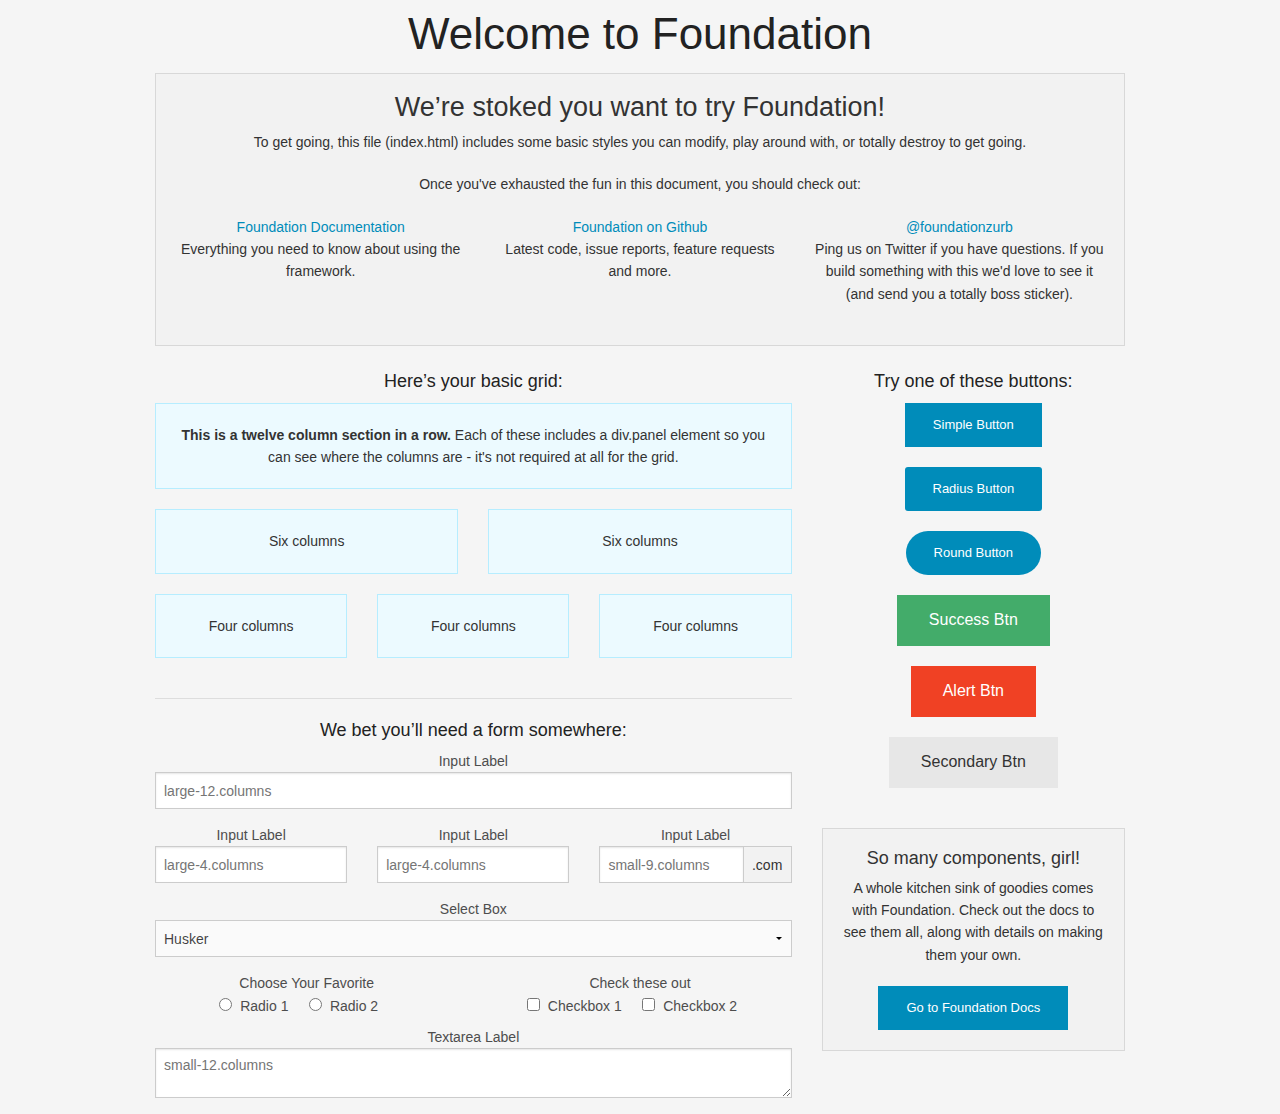
<file: marketingsite/kitchen_sink.html>
<!doctype html>
<html class="no-js" lang="en">
  <head>
    <meta charset="utf-8" />
    <meta name="viewport" content="width=device-width, initial-scale=1.0" />
    <title>Foundation</title>
    <link rel="stylesheet" href="css/app.css" />
    <script src="bower_components/modernizr/modernizr.js"></script>
  </head>
  <body>
    <div class="row">
      <div class="large-12 columns">
        <h1>Welcome to Foundation</h1>
      </div>
    </div>

    <div class="row">
      <div class="large-12 columns">
        <div class="panel">
          <h3>We&rsquo;re stoked you want to try Foundation! </h3>
          <p>To get going, this file (index.html) includes some basic styles you can modify, play around with, or totally destroy to get going.</p>
          <p>Once you've exhausted the fun in this document, you should check out:</p>
          <div class="row">
            <div class="large-4 medium-4 columns">
          <p><a href="http://foundation.zurb.com/docs">Foundation Documentation</a><br />Everything you need to know about using the framework.</p>
        </div>
            <div class="large-4 medium-4 columns">
              <p><a href="http://github.com/zurb/foundation">Foundation on Github</a><br />Latest code, issue reports, feature requests and more.</p>
            </div>
            <div class="large-4 medium-4 columns">
              <p><a href="http://twitter.com/foundationzurb">@foundationzurb</a><br />Ping us on Twitter if you have questions. If you build something with this we'd love to see it (and send you a totally boss sticker).</p>
            </div>
          </div>
        </div>
      </div>
    </div>

    <div class="row">
      <div class="large-8 medium-8 columns">
        <h5>Here&rsquo;s your basic grid:</h5>
        <!-- Grid Example -->

        <div class="row">
          <div class="large-12 columns">
            <div class="callout panel">
              <p><strong>This is a twelve column section in a row.</strong> Each of these includes a div.panel element so you can see where the columns are - it's not required at all for the grid.</p>
            </div>
          </div>
        </div>
        <div class="row">
          <div class="large-6 medium-6 columns">
            <div class="callout panel">
              <p>Six columns</p>
            </div>
          </div>
          <div class="large-6 medium-6 columns">
            <div class="callout panel">
              <p>Six columns</p>
            </div>
          </div>
        </div>
        <div class="row">
          <div class="large-4 medium-4 small-4 columns">
            <div class="callout panel">
              <p>Four columns</p>
            </div>
          </div>
          <div class="large-4 medium-4 small-4 columns">
            <div class="callout panel">
              <p>Four columns</p>
            </div>
          </div>
          <div class="large-4 medium-4 small-4 columns">
            <div class="callout panel">
              <p>Four columns</p>
            </div>
          </div>
        </div>

        <hr />

        <h5>We bet you&rsquo;ll need a form somewhere:</h5>
        <form>
          <div class="row">
            <div class="large-12 columns">
              <label>Input Label</label>
              <input type="text" placeholder="large-12.columns" />
            </div>
          </div>
          <div class="row">
            <div class="large-4 medium-4 columns">
              <label>Input Label</label>
              <input type="text" placeholder="large-4.columns" />
            </div>
            <div class="large-4 medium-4 columns">
              <label>Input Label</label>
              <input type="text" placeholder="large-4.columns" />
            </div>
            <div class="large-4 medium-4 columns">
              <div class="row collapse">
                <label>Input Label</label>
                <div class="small-9 columns">
                  <input type="text" placeholder="small-9.columns" />
                </div>
                <div class="small-3 columns">
                  <span class="postfix">.com</span>
                </div>
              </div>
            </div>
          </div>
          <div class="row">
            <div class="large-12 columns">
              <label>Select Box</label>
              <select>
                <option value="husker">Husker</option>
                <option value="starbuck">Starbuck</option>
                <option value="hotdog">Hot Dog</option>
                <option value="apollo">Apollo</option>
              </select>
            </div>
          </div>
          <div class="row">
            <div class="large-6 medium-6 columns">
              <label>Choose Your Favorite</label>
              <input type="radio" name="pokemon" value="Red" id="pokemonRed"><label for="pokemonRed">Radio 1</label>
              <input type="radio" name="pokemon" value="Blue" id="pokemonBlue"><label for="pokemonBlue">Radio 2</label>
            </div>
            <div class="large-6 medium-6 columns">
              <label>Check these out</label>
              <input id="checkbox1" type="checkbox"><label for="checkbox1">Checkbox 1</label>
              <input id="checkbox2" type="checkbox"><label for="checkbox2">Checkbox 2</label>
            </div>
          </div>
          <div class="row">
            <div class="large-12 columns">
              <label>Textarea Label</label>
              <textarea placeholder="small-12.columns"></textarea>
            </div>
          </div>
        </form>
      </div>

      <div class="large-4 medium-4 columns">
        <h5>Try one of these buttons:</h5>
        <p><a href="#" class="small button">Simple Button</a><br/>
        <a href="#" class="small radius button">Radius Button</a><br/>
        <a href="#" class="small round button">Round Button</a><br/>
        <a href="#" class="medium success button">Success Btn</a><br/>
        <a href="#" class="medium alert button">Alert Btn</a><br/>
        <a href="#" class="medium secondary button">Secondary Btn</a></p>
        <div class="panel">
          <h5>So many components, girl!</h5>
          <p>A whole kitchen sink of goodies comes with Foundation. Check out the docs to see them all, along with details on making them your own.</p>
          <a href="http://foundation.zurb.com/docs/" class="small button">Go to Foundation Docs</a>
        </div>
      </div>
    </div>

    <script src="bower_components/jquery/dist/jquery.min.js"></script>
    <script src="bower_components/foundation/js/foundation.min.js"></script>
    <script src="js/app.js"></script>
  </body>
</html>
</file>
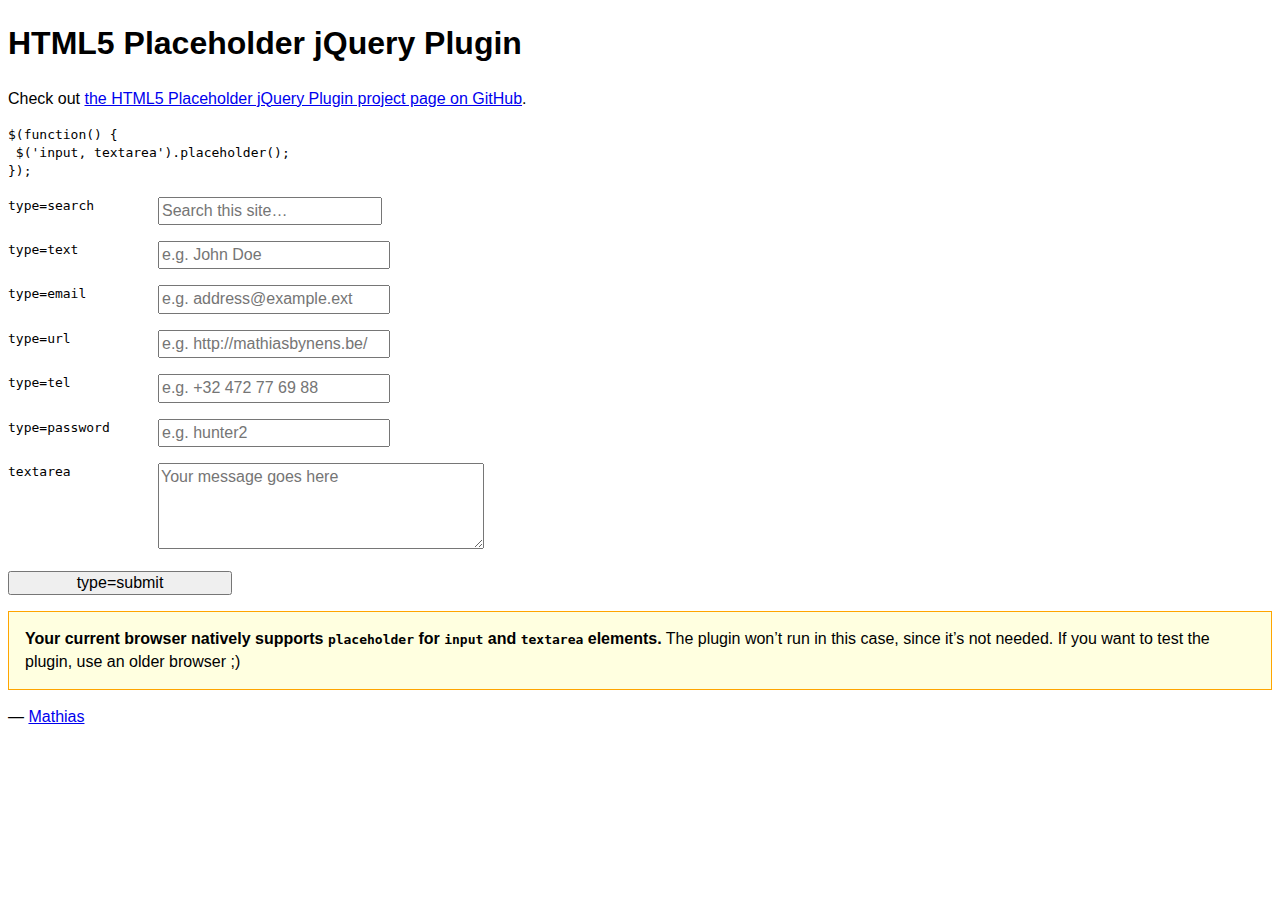
<file: marketingsite/bower_components/jquery-placeholder/demo.html>
<!DOCTYPE html>
<!-- If you’re looking for the online demo, it’s here: http://mathiasbynens.be/demo/placeholder -->
<html lang="en">
	<head>
		<meta charset="utf-8">
		<title>HTML5 placeholder jQuery Plugin</title>
		<style>
			body, input, textarea { font: 1em/1.4 Helvetica, Arial; }
			label code { cursor: pointer; float: left; width: 150px; }
			input { width: 14em; }
			textarea { height: 5em; width: 20em; }
			.placeholder { color: #aaa; }
			.note { border: 1px solid orange; padding: 1em; background: #ffffe0; }
			/* #p { background: lime; } */
		</style>
	</head>
	<body>
		<h1>HTML5 Placeholder jQuery Plugin</h1>
		<p>Check out <a href="http://mths.be/placeholder">the HTML5 Placeholder jQuery Plugin project page on GitHub</a>.</p>
		<pre><code>$(function() {<br> $('input, textarea').placeholder();<br>});</code></pre>
		<form>
			<p><label><code>type=search</code> <input type="search" name="search" placeholder="Search this site…"></label></p>
			<p><label><code>type=text</code> <input type="text" name="name" placeholder="e.g. John Doe"></label></p>
			<p><label><code>type=email</code> <input type="email" name="email" placeholder="e.g. address@example.ext"></label></p>
			<p><label><code>type=url</code> <input type="url" name="url" placeholder="e.g. http://mathiasbynens.be/"></label></p>
			<p><label><code>type=tel</code> <input type="tel" name="tel" placeholder="e.g. +32 472 77 69 88"></label></p>
			<p><label for="p"><code>type=password</code> </label><input type="password" name="password" placeholder="e.g. hunter2" id="p"></p>
			<p><label><code>textarea</code> <textarea name="message" placeholder="Your message goes here"></textarea></label></p>
			<p><input type="submit" value="type=submit"></p>
		</form>
		<p>— <a href="http://mathiasbynens.be/" title="Mathias Bynens, front-end developer">Mathias</a></p>
		<script src="http://ajax.googleapis.com/ajax/libs/jquery/1.10.2/jquery.min.js"></script>
		<script src="jquery.placeholder.js"></script>
		<script>
			// To test the @id toggling on password inputs in browsers that don’t support changing an input’s @type dynamically (e.g. Firefox 3.6 or IE), uncomment this:
			// $.fn.hide = function() { return this; }
			// Then uncomment the last rule in the <style> element (in the <head>).
			$(function() {
				// Invoke the plugin
				$('input, textarea').placeholder();
				// That’s it, really.
				// Now display a message if the browser supports placeholder natively
				var html;
				if ($.fn.placeholder.input && $.fn.placeholder.textarea) {
					html = '<strong>Your current browser natively supports <code>placeholder</code> for <code>input</code> and <code>textarea</code> elements.</strong> The plugin won’t run in this case, since it’s not needed. If you want to test the plugin, use an older browser ;)';
				} else if ($.fn.placeholder.input) {
					html = '<strong>Your current browser natively supports <code>placeholder</code> for <code>input</code> elements, but not for <code>textarea</code> elements.</strong> The plugin will only do its thang on the <code>textarea</code>s.';
				}
				if (html) {
					$('<p class="note">' + html + '</p>').insertAfter('form');
				}
			});
		</script>
	</body>
</html>
</file>
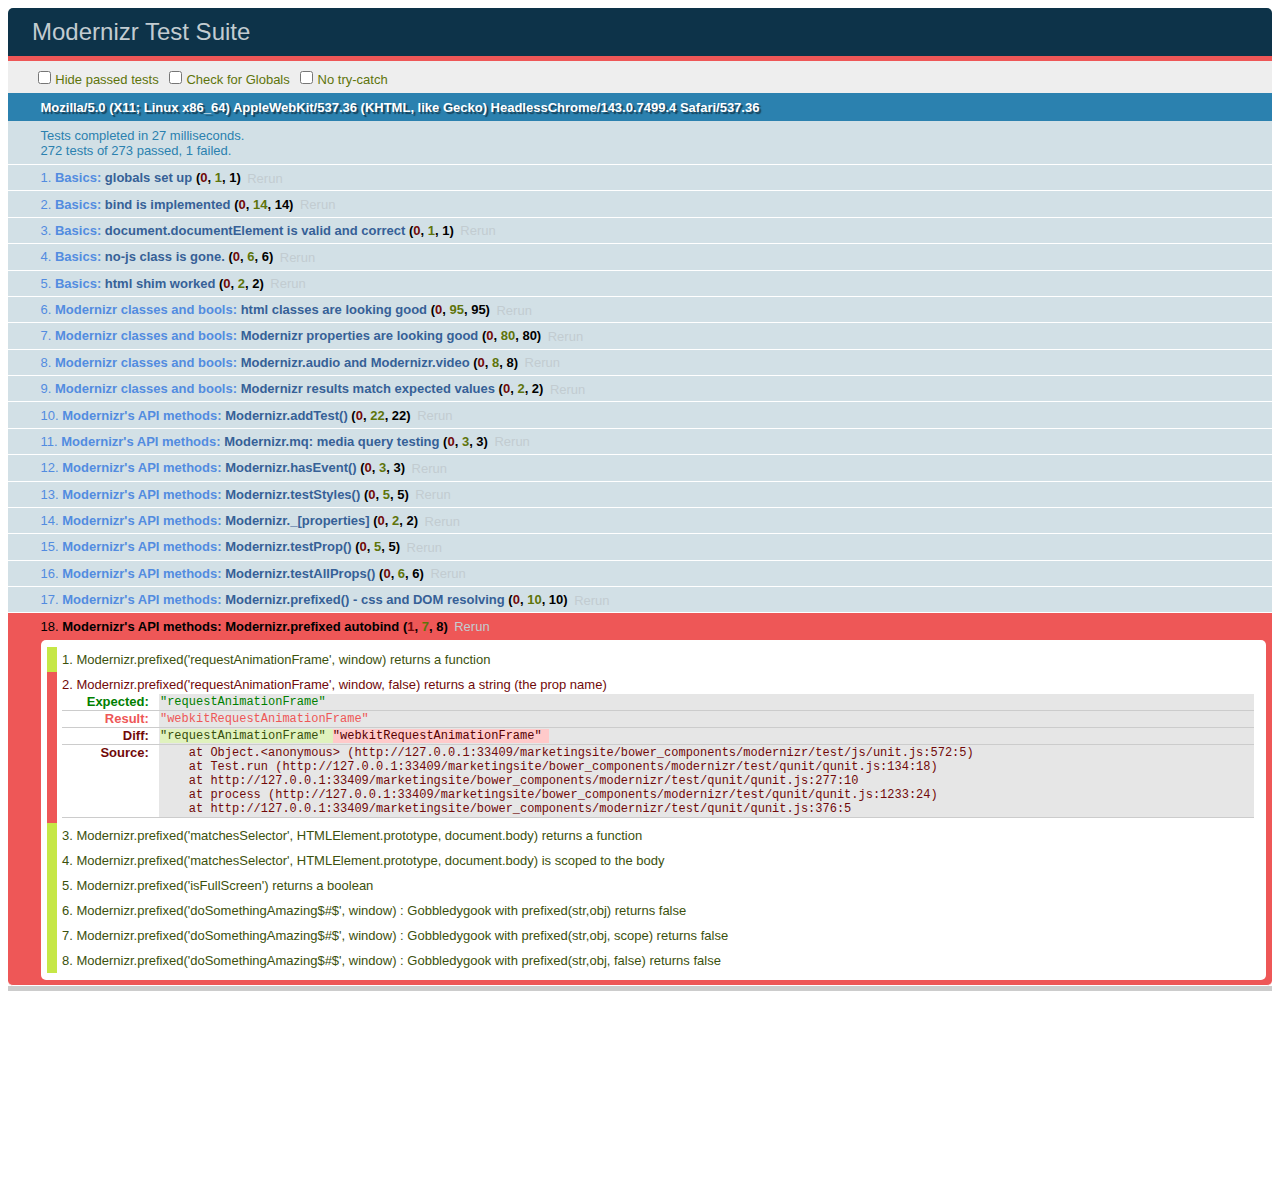
<file: marketingsite/bower_components/modernizr/test/basic.html>
<!DOCTYPE html>
<html class="+no-js no-js- no-js i-has-no-js">
<head>
  <meta charset="UTF-8">
  <title>Modernizr Test Suite</title>
  <link rel="stylesheet" href="qunit/qunit.css">
  <style>
     body { margin-bottom: 150px;}
     #testbed { font-family: Helvetica; color: #444; padding-bottom: 100px;}
     #testbed button { margin: 30px; font-size: 13px;}
     .data-notes, .offScreen { display:none;}
     table { width: 100%;}
     tbody tr:nth-child(even) td, tbody tr:nth-child(even) th {  border: 1px solid #ccc; border-left: 0; border-right: 0;}
     table td:nth-child(even), table th:nth-child(even) { background: #e6e6e6;}
     table tbody tr:hover td, table tbody tr:hover th { background: #e1e100!important;}
     td.wrong { background:red!important;}
     #html5section { visibility: hidden; }
     h1 label { display:none;}
     .output { padding: 0 0 0 16px;}
     .output ul { margin: 0;}
     .output li { color: #854747; }
     .output li.yes{color:#090;}
     .output li b{color:#000;}
     .output {font:14px/1.3 Inconsolata,Consolas,monospace;
                    -webkit-column-count: 5;
                       -moz-column-count: 5;
                            column-count: 5;}
      .output + .output { border-top: 5px solid #ccc; }
      textarea { width: 100%; min-height: 75px;}
      #caniusetrigger { font-size: 38px; font-family: monospace; display:block; }
  </style>

  <script src="https://raw.github.com/Modernizr/Modernizr/master/modernizr.js"></script>

  <script>window.Modernizr || document.write('<script src="../modernizr.js"><\/script>')</script>

  <script src="js/lib/polyfills.js"></script>
  <script src="js/lib/detect-global.js"></script>
  
  <script src="qunit/qunit.js"></script>
  <script src="js/lib/jquery-1.7b2.js"></script>
  
  <script src="js/setup.js"></script>
  
  <script src="js/unit.js"></script>
</head>
<body>
  <h1 id="qunit-header">Modernizr Test Suite</h1>
  <h2 id="qunit-banner"></h2>
  <div id="qunit-testrunner-toolbar"></div>
  <h2 id="qunit-userAgent"></h2>

  <ol id="qunit-tests"></ol>

  <div id="mod-output" class=output></div>
  <div id="mod-feattest-output" class=output></div>


  <br>
 
  <section><aside>this is an aside within a section</aside></section>
  
  
</body>
</html>
</file>
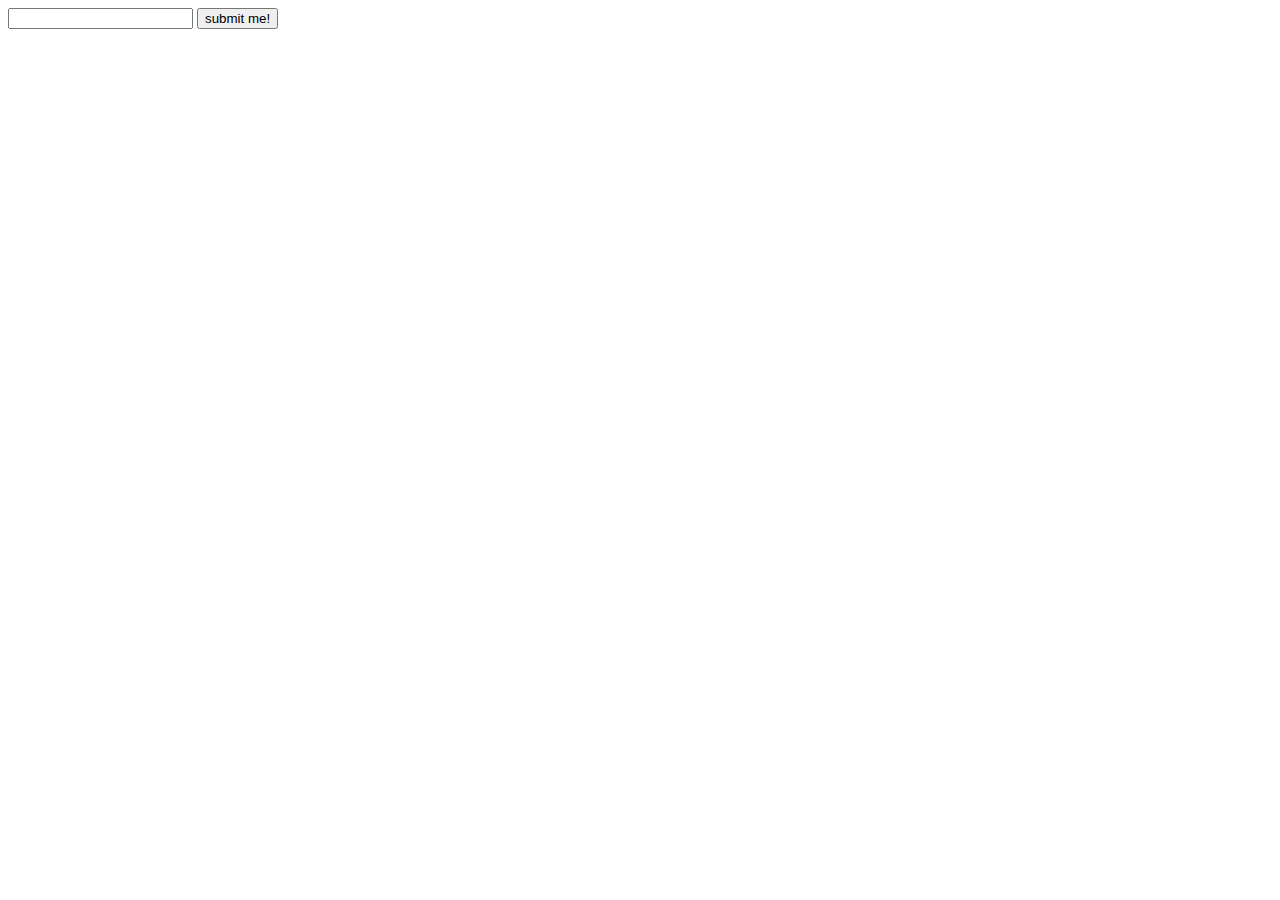
<file: marketingsite/bower_components/modernizr/test/caniuse_files/form_validation.html>
<!DOCTYPE html>
<!-- saved from url=(0045)http://tests.caniuse.com/form_validation.html -->
<html><head><meta http-equiv="Content-Type" content="text/html; charset=UTF-8"><script>
if(location.href.indexOf('?') >= 0) {
	document.write('FAIL');
}
</script>

</head><body><form action="http://tests.caniuse.com/form_validation.html?" method="post">

<input type="url" name="foo" required="">
<input type="submit" value="submit me!">

</form>
</body></html>
</file>
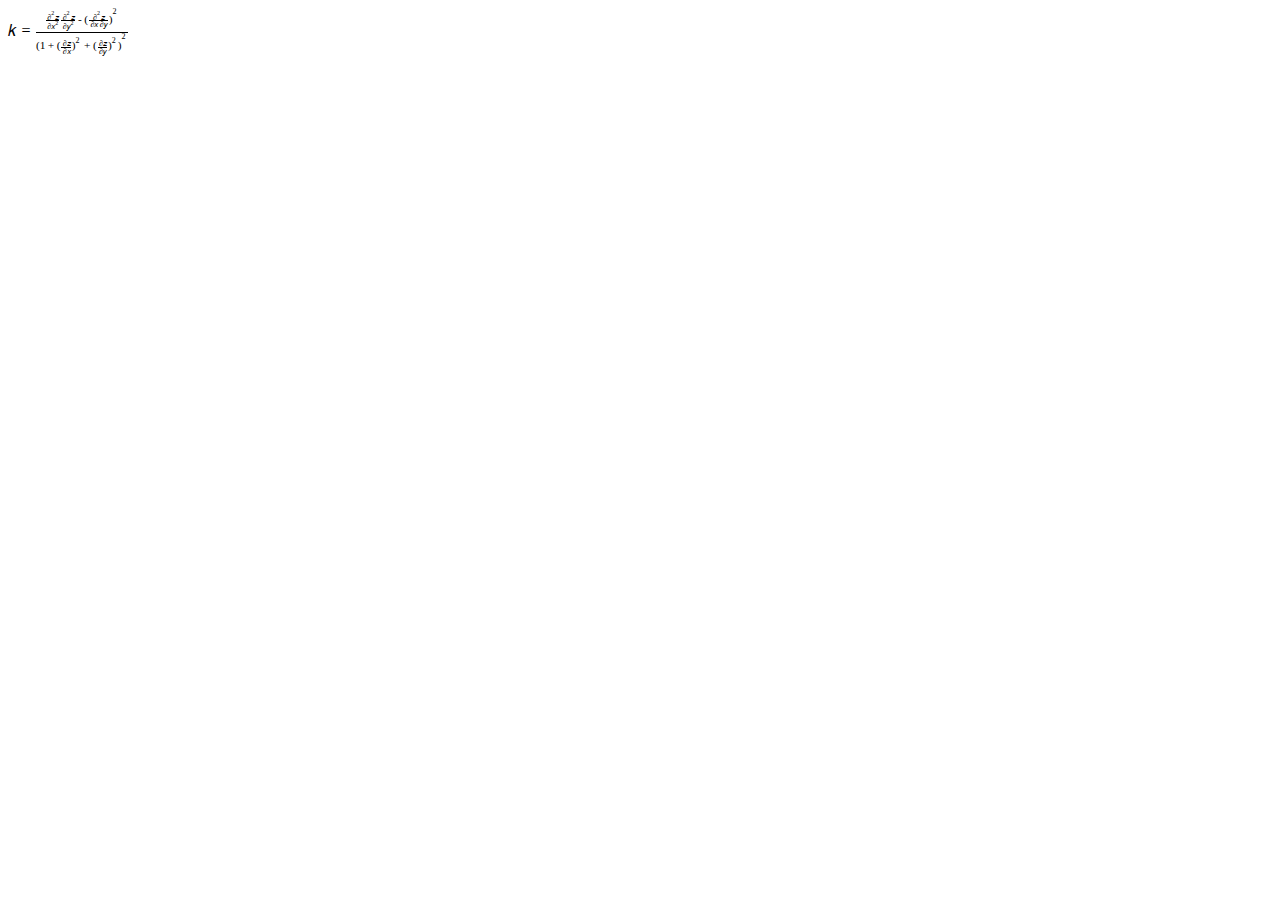
<file: marketingsite/bower_components/modernizr/test/caniuse_files/mathml.html>
<?xml version="1.0" encoding="utf-8"?>
<!DOCTYPE html PUBLIC "-//W3C//DTD XHTML 1.1 plus MathML 2.0//EN" "http://www.w3.org/Math/DTD/mathml2/xhtml-math11-f.dtd"><html xmlns="http://www.w3.org/1999/xhtml" xmlns:html="http://www.w3.org/1999/xhtml">
<head>
	<meta http-equiv="content-type" content="text/html; charset=utf-8" />
	<title>Untitled</title>
</head>
<body>
<math xmlns="http://www.w3.org/1998/Math/MathML">
<mrow>
  <mi>k</mi>
  <mo>=</mo>
  <mfrac>
    <mrow>
      <mfrac>
         <mrow>
          <msup>
            <mo>∂</mo>
            <mn>2</mn>
          </msup>
          <mi>z</mi>
        </mrow>
        <mrow>
          <mo>∂</mo>
          <msup>
            <mi>x</mi>
            <mn>2</mn>
          </msup>
        </mrow>
      </mfrac>
      <mfrac>
        <mrow>
          <msup>
            <mo>∂</mo>
            <mn>2</mn>
          </msup>
          <mi>z</mi>
        </mrow>
        <mrow>
          <mo>∂</mo>
          <msup>
            <mi>y</mi>
            <mn>2</mn>
          </msup>
        </mrow>
      </mfrac>
      <mo>-</mo>
      <msup>
        <mrow>
          <mo>(</mo>
          <mfrac>
            <mrow>
              <msup>
                <mo>∂</mo>
                <mn>2</mn>
              </msup>
              <mi>z</mi>
            </mrow>
            <mrow>
              <mo>∂</mo>
              <mi>x</mi>
              <mo>∂</mo>
              <mi>y</mi>
              </mrow>
          </mfrac>
          <mo>)</mo>
        </mrow>
        <mn>2</mn>
      </msup>
    </mrow>
    <mrow>
      <msup>
        <mrow>
          <mo>(</mo>
          <mn>1</mn>
          <mo>+</mo>
          <msup>
            <mrow>
              <mo>(</mo>
              <mfrac>
                <mrow>
                  <mo>∂</mo>
                  <mi>z</mi>
                </mrow>
                <mrow>
                  <mo>∂</mo>
                  <mi>x</mi>
                </mrow>
              </mfrac>
              <mo>)</mo>
            </mrow>
            <mn>2</mn>
          </msup>
          <mo>+</mo>
          <msup>
            <mrow>
              <mo>(</mo>
              <mfrac>
                <mrow>
                  <mo>∂</mo>
                  <mi>z</mi>
                </mrow>
                <mrow>
                  <mo>∂</mo>
                  <mi>y</mi>
                </mrow>
              </mfrac>
              <mo>)</mo>
            </mrow>
            <mn>2</mn>
          </msup>
          <mo>)</mo>
        </mrow>
        <mn>2</mn>
      </msup>
    </mrow>
  </mfrac>
</mrow>
</math>
</body>
</html>
</file>
<file: marketingsite/css/app.css>
.content-container .content {
  padding: 20px 0; }

.split-bg {
  position: relative; }

.bg-container {
  top: 0;
  right: 0;
  bottom: 0;
  left: 0;
  margin: 0;
  position: absolute; }

p {
  line-height: 1.6;
  font-size: 14px !important;
  margin-bottom: 1.25rem;
  text-rendering: optimizeLegibility; }

li.odd {
  background-image: url("http://lookingatfrema.typepad.com/photos/uncategorized/nkotb_for_story.jpg");
  background-repeat: no-repeat;
  background-position: center center;
  background-size: cover;
  top: 0;
  right: 50%;
  bottom: 0;
  position: absolute; }

.content-content .odd {
  margin-left: 50% !important; }

li.even {
  background-image: url("http://lookingatfrema.typepad.com/photos/uncategorized/nkotb_for_story.jpg");
  background-repeat: no-repeat;
  background-position: center top;
  background-size: cover;
  width: auto !important;
  top: 0;
  right: 0;
  bottom: 0;
  left: 50%;
  position: absolute; }

.content-content .evens {
  margin-left: 50% !important; }

.zone {
  background-color: #ffffff; }

.box {
  opacity: 0.5;
  -webkit-transition: opacity 0.25s ease;
  -moz-transition: opacity 0.25s ease;
  -o-transition: opacity 0.25s ease;
  transition: opacity 0.25s ease; }
  .box:hover {
    opacity: 1; }

#header {
  top: 0px;
  position: fixed;
  width: 100%;
  z-index: 70;
  height: 160px; }

.top-bar {
  background-color: #c2c2c2;
  z-index: 100; }

.title-area img {
  position: fixed;
  left: 0;
  margin-left: 20px;
  border: 1px solid #000000;
  z-index: 100; }

* {
  box-sizing: border-box; }

.clear {
  clear: both; }

.padded-medium {
  padding: 1em; }

.main-container {
  margin-top: 45px; }

body {
  margin: 0 auto;
  text-align: center;
  list-style: none !important;
  background-color: #F5F5F5 !important; }

h4 {
  text-decoration: underline;
  font-weight: 600;
  font-size: 16px; }

li {
  list-style: none; }

section {
  position: relative;
  margin: 0;
  clear: both; }

footer {
  text-align: center;
  position: relative;
  z-index: 20;
  margin-top: 15px;
  border-top: 15px solid #efefef; }

meta.foundation-version {
  font-family: "/5.5.0/"; }

meta.foundation-mq-small {
  font-family: "/only screen/";
  width: 0; }

meta.foundation-mq-small-only {
  font-family: "/only screen and (max-width: 40em)/";
  width: 0; }

meta.foundation-mq-medium {
  font-family: "/only screen and (min-width:40.063em)/";
  width: 40.063em; }

meta.foundation-mq-medium-only {
  font-family: "/only screen and (min-width:40.063em) and (max-width:64em)/";
  width: 40.063em; }

meta.foundation-mq-large {
  font-family: "/only screen and (min-width:64.063em)/";
  width: 64.063em; }

meta.foundation-mq-large-only {
  font-family: "/only screen and (min-width:64.063em) and (max-width:90em)/";
  width: 64.063em; }

meta.foundation-mq-xlarge {
  font-family: "/only screen and (min-width:90.063em)/";
  width: 90.063em; }

meta.foundation-mq-xlarge-only {
  font-family: "/only screen and (min-width:90.063em) and (max-width:120em)/";
  width: 90.063em; }

meta.foundation-mq-xxlarge {
  font-family: "/only screen and (min-width:120.063em)/";
  width: 120.063em; }

meta.foundation-data-attribute-namespace {
  font-family: false; }

html, body {
  height: 100%; }

*, *:before, *:after {
  -webkit-box-sizing: border-box;
  -moz-box-sizing: border-box;
  box-sizing: border-box; }

html, body {
  font-size: 100%; }

body {
  background: #fff;
  color: #222;
  padding: 0;
  margin: 0;
  font-family: "Helvetica Neue", Helvetica, Roboto, Arial, sans-serif;
  font-weight: normal;
  font-style: normal;
  line-height: 1.5;
  position: relative;
  cursor: auto; }

a:hover {
  cursor: pointer; }

img {
  max-width: 100%;
  height: auto; }

img {
  -ms-interpolation-mode: bicubic; }

#map_canvas img, #map_canvas embed, #map_canvas object, .map_canvas img, .map_canvas embed, .map_canvas object {
  max-width: none !important; }

.left {
  float: left !important; }

.right {
  float: right !important; }

.clearfix:before, .clearfix:after {
  content: " ";
  display: table; }
.clearfix:after {
  clear: both; }

.hide {
  display: none !important;
  visibility: hidden; }

.invisible {
  visibility: hidden; }

.antialiased {
  -webkit-font-smoothing: antialiased;
  -moz-osx-font-smoothing: grayscale; }

img {
  display: inline-block;
  vertical-align: middle; }

textarea {
  height: auto;
  min-height: 50px; }

select {
  width: 100%; }

.row {
  width: 100%;
  margin-left: auto;
  margin-right: auto;
  margin-top: 0;
  margin-bottom: 0;
  max-width: 62.5rem; }
  .row:before, .row:after {
    content: " ";
    display: table; }
  .row:after {
    clear: both; }
  .row.collapse > .column, .row.collapse > .columns {
    padding-left: 0;
    padding-right: 0; }
  .row.collapse .row {
    margin-left: 0;
    margin-right: 0; }
  .row .row {
    width: auto;
    margin-left: -0.9375rem;
    margin-right: -0.9375rem;
    margin-top: 0;
    margin-bottom: 0;
    max-width: none; }
    .row .row:before, .row .row:after {
      content: " ";
      display: table; }
    .row .row:after {
      clear: both; }
    .row .row.collapse {
      width: auto;
      margin: 0;
      max-width: none; }
      .row .row.collapse:before, .row .row.collapse:after {
        content: " ";
        display: table; }
      .row .row.collapse:after {
        clear: both; }

.column, .columns {
  padding-left: 0.9375rem;
  padding-right: 0.9375rem;
  width: 100%;
  float: left; }

[class*="column"] + [class*="column"]:last-child {
  float: right; }

[class*="column"] + [class*="column"].end {
  float: left; }

@media only screen {
  .small-push-0 {
    position: relative;
    left: 0%;
    right: auto; }

  .small-pull-0 {
    position: relative;
    right: 0%;
    left: auto; }

  .small-push-1 {
    position: relative;
    left: 8.3333333333%;
    right: auto; }

  .small-pull-1 {
    position: relative;
    right: 8.3333333333%;
    left: auto; }

  .small-push-2 {
    position: relative;
    left: 16.6666666667%;
    right: auto; }

  .small-pull-2 {
    position: relative;
    right: 16.6666666667%;
    left: auto; }

  .small-push-3 {
    position: relative;
    left: 25%;
    right: auto; }

  .small-pull-3 {
    position: relative;
    right: 25%;
    left: auto; }

  .small-push-4 {
    position: relative;
    left: 33.3333333333%;
    right: auto; }

  .small-pull-4 {
    position: relative;
    right: 33.3333333333%;
    left: auto; }

  .small-push-5 {
    position: relative;
    left: 41.6666666667%;
    right: auto; }

  .small-pull-5 {
    position: relative;
    right: 41.6666666667%;
    left: auto; }

  .small-push-6 {
    position: relative;
    left: 50%;
    right: auto; }

  .small-pull-6 {
    position: relative;
    right: 50%;
    left: auto; }

  .small-push-7 {
    position: relative;
    left: 58.3333333333%;
    right: auto; }

  .small-pull-7 {
    position: relative;
    right: 58.3333333333%;
    left: auto; }

  .small-push-8 {
    position: relative;
    left: 66.6666666667%;
    right: auto; }

  .small-pull-8 {
    position: relative;
    right: 66.6666666667%;
    left: auto; }

  .small-push-9 {
    position: relative;
    left: 75%;
    right: auto; }

  .small-pull-9 {
    position: relative;
    right: 75%;
    left: auto; }

  .small-push-10 {
    position: relative;
    left: 83.3333333333%;
    right: auto; }

  .small-pull-10 {
    position: relative;
    right: 83.3333333333%;
    left: auto; }

  .small-push-11 {
    position: relative;
    left: 91.6666666667%;
    right: auto; }

  .small-pull-11 {
    position: relative;
    right: 91.6666666667%;
    left: auto; }

  .column, .columns {
    position: relative;
    padding-left: 0.9375rem;
    padding-right: 0.9375rem;
    float: left; }

  .small-1 {
    width: 8.3333333333%; }

  .small-2 {
    width: 16.6666666667%; }

  .small-3 {
    width: 25%; }

  .small-4 {
    width: 33.3333333333%; }

  .small-5 {
    width: 41.6666666667%; }

  .small-6 {
    width: 50%; }

  .small-7 {
    width: 58.3333333333%; }

  .small-8 {
    width: 66.6666666667%; }

  .small-9 {
    width: 75%; }

  .small-10 {
    width: 83.3333333333%; }

  .small-11 {
    width: 91.6666666667%; }

  .small-12 {
    width: 100%; }

  .small-offset-0 {
    margin-left: 0% !important; }

  .small-offset-1 {
    margin-left: 8.3333333333% !important; }

  .small-offset-2 {
    margin-left: 16.6666666667% !important; }

  .small-offset-3 {
    margin-left: 25% !important; }

  .small-offset-4 {
    margin-left: 33.3333333333% !important; }

  .small-offset-5 {
    margin-left: 41.6666666667% !important; }

  .small-offset-6 {
    margin-left: 50% !important; }

  .small-offset-7 {
    margin-left: 58.3333333333% !important; }

  .small-offset-8 {
    margin-left: 66.6666666667% !important; }

  .small-offset-9 {
    margin-left: 75% !important; }

  .small-offset-10 {
    margin-left: 83.3333333333% !important; }

  .small-offset-11 {
    margin-left: 91.6666666667% !important; }

  .small-reset-order {
    margin-left: 0;
    margin-right: 0;
    left: auto;
    right: auto;
    float: left; }

  .column.small-centered, .columns.small-centered {
    margin-left: auto;
    margin-right: auto;
    float: none; }

  .column.small-uncentered, .columns.small-uncentered {
    margin-left: 0;
    margin-right: 0;
    float: left; }

  .column.small-centered:last-child, .columns.small-centered:last-child {
    float: none; }

  .column.small-uncentered:last-child, .columns.small-uncentered:last-child {
    float: left; }

  .column.small-uncentered.opposite, .columns.small-uncentered.opposite {
    float: right; }

  .row.small-collapse > .column, .row.small-collapse > .columns {
    padding-left: 0;
    padding-right: 0; }
  .row.small-collapse .row {
    margin-left: 0;
    margin-right: 0; }
  .row.small-uncollapse > .column, .row.small-uncollapse > .columns {
    padding-left: 0.9375rem;
    padding-right: 0.9375rem;
    float: left; }
 }

@media only screen and (min-width:40.063em) {
  .medium-push-0 {
    position: relative;
    left: 0%;
    right: auto; }

  .medium-pull-0 {
    position: relative;
    right: 0%;
    left: auto; }

  .medium-push-1 {
    position: relative;
    left: 8.3333333333%;
    right: auto; }

  .medium-pull-1 {
    position: relative;
    right: 8.3333333333%;
    left: auto; }

  .medium-push-2 {
    position: relative;
    left: 16.6666666667%;
    right: auto; }

  .medium-pull-2 {
    position: relative;
    right: 16.6666666667%;
    left: auto; }

  .medium-push-3 {
    position: relative;
    left: 25%;
    right: auto; }

  .medium-pull-3 {
    position: relative;
    right: 25%;
    left: auto; }

  .medium-push-4 {
    position: relative;
    left: 33.3333333333%;
    right: auto; }

  .medium-pull-4 {
    position: relative;
    right: 33.3333333333%;
    left: auto; }

  .medium-push-5 {
    position: relative;
    left: 41.6666666667%;
    right: auto; }

  .medium-pull-5 {
    position: relative;
    right: 41.6666666667%;
    left: auto; }

  .medium-push-6 {
    position: relative;
    left: 50%;
    right: auto; }

  .medium-pull-6 {
    position: relative;
    right: 50%;
    left: auto; }

  .medium-push-7 {
    position: relative;
    left: 58.3333333333%;
    right: auto; }

  .medium-pull-7 {
    position: relative;
    right: 58.3333333333%;
    left: auto; }

  .medium-push-8 {
    position: relative;
    left: 66.6666666667%;
    right: auto; }

  .medium-pull-8 {
    position: relative;
    right: 66.6666666667%;
    left: auto; }

  .medium-push-9 {
    position: relative;
    left: 75%;
    right: auto; }

  .medium-pull-9 {
    position: relative;
    right: 75%;
    left: auto; }

  .medium-push-10 {
    position: relative;
    left: 83.3333333333%;
    right: auto; }

  .medium-pull-10 {
    position: relative;
    right: 83.3333333333%;
    left: auto; }

  .medium-push-11 {
    position: relative;
    left: 91.6666666667%;
    right: auto; }

  .medium-pull-11 {
    position: relative;
    right: 91.6666666667%;
    left: auto; }

  .column, .columns {
    position: relative;
    padding-left: 0.9375rem;
    padding-right: 0.9375rem;
    float: left; }

  .medium-1 {
    width: 8.3333333333%; }

  .medium-2 {
    width: 16.6666666667%; }

  .medium-3 {
    width: 25%; }

  .medium-4 {
    width: 33.3333333333%; }

  .medium-5 {
    width: 41.6666666667%; }

  .medium-6 {
    width: 50%; }

  .medium-7 {
    width: 58.3333333333%; }

  .medium-8 {
    width: 66.6666666667%; }

  .medium-9 {
    width: 75%; }

  .medium-10 {
    width: 83.3333333333%; }

  .medium-11 {
    width: 91.6666666667%; }

  .medium-12 {
    width: 100%; }

  .medium-offset-0 {
    margin-left: 0% !important; }

  .medium-offset-1 {
    margin-left: 8.3333333333% !important; }

  .medium-offset-2 {
    margin-left: 16.6666666667% !important; }

  .medium-offset-3 {
    margin-left: 25% !important; }

  .medium-offset-4 {
    margin-left: 33.3333333333% !important; }

  .medium-offset-5 {
    margin-left: 41.6666666667% !important; }

  .medium-offset-6 {
    margin-left: 50% !important; }

  .medium-offset-7 {
    margin-left: 58.3333333333% !important; }

  .medium-offset-8 {
    margin-left: 66.6666666667% !important; }

  .medium-offset-9 {
    margin-left: 75% !important; }

  .medium-offset-10 {
    margin-left: 83.3333333333% !important; }

  .medium-offset-11 {
    margin-left: 91.6666666667% !important; }

  .medium-reset-order {
    margin-left: 0;
    margin-right: 0;
    left: auto;
    right: auto;
    float: left; }

  .column.medium-centered, .columns.medium-centered {
    margin-left: auto;
    margin-right: auto;
    float: none; }

  .column.medium-uncentered, .columns.medium-uncentered {
    margin-left: 0;
    margin-right: 0;
    float: left; }

  .column.medium-centered:last-child, .columns.medium-centered:last-child {
    float: none; }

  .column.medium-uncentered:last-child, .columns.medium-uncentered:last-child {
    float: left; }

  .column.medium-uncentered.opposite, .columns.medium-uncentered.opposite {
    float: right; }

  .row.medium-collapse > .column, .row.medium-collapse > .columns {
    padding-left: 0;
    padding-right: 0; }
  .row.medium-collapse .row {
    margin-left: 0;
    margin-right: 0; }
  .row.medium-uncollapse > .column, .row.medium-uncollapse > .columns {
    padding-left: 0.9375rem;
    padding-right: 0.9375rem;
    float: left; }

  .push-0 {
    position: relative;
    left: 0%;
    right: auto; }

  .pull-0 {
    position: relative;
    right: 0%;
    left: auto; }

  .push-1 {
    position: relative;
    left: 8.3333333333%;
    right: auto; }

  .pull-1 {
    position: relative;
    right: 8.3333333333%;
    left: auto; }

  .push-2 {
    position: relative;
    left: 16.6666666667%;
    right: auto; }

  .pull-2 {
    position: relative;
    right: 16.6666666667%;
    left: auto; }

  .push-3 {
    position: relative;
    left: 25%;
    right: auto; }

  .pull-3 {
    position: relative;
    right: 25%;
    left: auto; }

  .push-4 {
    position: relative;
    left: 33.3333333333%;
    right: auto; }

  .pull-4 {
    position: relative;
    right: 33.3333333333%;
    left: auto; }

  .push-5 {
    position: relative;
    left: 41.6666666667%;
    right: auto; }

  .pull-5 {
    position: relative;
    right: 41.6666666667%;
    left: auto; }

  .push-6 {
    position: relative;
    left: 50%;
    right: auto; }

  .pull-6 {
    position: relative;
    right: 50%;
    left: auto; }

  .push-7 {
    position: relative;
    left: 58.3333333333%;
    right: auto; }

  .pull-7 {
    position: relative;
    right: 58.3333333333%;
    left: auto; }

  .push-8 {
    position: relative;
    left: 66.6666666667%;
    right: auto; }

  .pull-8 {
    position: relative;
    right: 66.6666666667%;
    left: auto; }

  .push-9 {
    position: relative;
    left: 75%;
    right: auto; }

  .pull-9 {
    position: relative;
    right: 75%;
    left: auto; }

  .push-10 {
    position: relative;
    left: 83.3333333333%;
    right: auto; }

  .pull-10 {
    position: relative;
    right: 83.3333333333%;
    left: auto; }

  .push-11 {
    position: relative;
    left: 91.6666666667%;
    right: auto; }

  .pull-11 {
    position: relative;
    right: 91.6666666667%;
    left: auto; }
 }

@media only screen and (min-width:64.063em) {
  .large-push-0 {
    position: relative;
    left: 0%;
    right: auto; }

  .large-pull-0 {
    position: relative;
    right: 0%;
    left: auto; }

  .large-push-1 {
    position: relative;
    left: 8.3333333333%;
    right: auto; }

  .large-pull-1 {
    position: relative;
    right: 8.3333333333%;
    left: auto; }

  .large-push-2 {
    position: relative;
    left: 16.6666666667%;
    right: auto; }

  .large-pull-2 {
    position: relative;
    right: 16.6666666667%;
    left: auto; }

  .large-push-3 {
    position: relative;
    left: 25%;
    right: auto; }

  .large-pull-3 {
    position: relative;
    right: 25%;
    left: auto; }

  .large-push-4 {
    position: relative;
    left: 33.3333333333%;
    right: auto; }

  .large-pull-4 {
    position: relative;
    right: 33.3333333333%;
    left: auto; }

  .large-push-5 {
    position: relative;
    left: 41.6666666667%;
    right: auto; }

  .large-pull-5 {
    position: relative;
    right: 41.6666666667%;
    left: auto; }

  .large-push-6 {
    position: relative;
    left: 50%;
    right: auto; }

  .large-pull-6 {
    position: relative;
    right: 50%;
    left: auto; }

  .large-push-7 {
    position: relative;
    left: 58.3333333333%;
    right: auto; }

  .large-pull-7 {
    position: relative;
    right: 58.3333333333%;
    left: auto; }

  .large-push-8 {
    position: relative;
    left: 66.6666666667%;
    right: auto; }

  .large-pull-8 {
    position: relative;
    right: 66.6666666667%;
    left: auto; }

  .large-push-9 {
    position: relative;
    left: 75%;
    right: auto; }

  .large-pull-9 {
    position: relative;
    right: 75%;
    left: auto; }

  .large-push-10 {
    position: relative;
    left: 83.3333333333%;
    right: auto; }

  .large-pull-10 {
    position: relative;
    right: 83.3333333333%;
    left: auto; }

  .large-push-11 {
    position: relative;
    left: 91.6666666667%;
    right: auto; }

  .large-pull-11 {
    position: relative;
    right: 91.6666666667%;
    left: auto; }

  .column, .columns {
    position: relative;
    padding-left: 0.9375rem;
    padding-right: 0.9375rem;
    float: left; }

  .large-1 {
    width: 8.3333333333%; }

  .large-2 {
    width: 16.6666666667%; }

  .large-3 {
    width: 25%; }

  .large-4 {
    width: 33.3333333333%; }

  .large-5 {
    width: 41.6666666667%; }

  .large-6 {
    width: 50%; }

  .large-7 {
    width: 58.3333333333%; }

  .large-8 {
    width: 66.6666666667%; }

  .large-9 {
    width: 75%; }

  .large-10 {
    width: 83.3333333333%; }

  .large-11 {
    width: 91.6666666667%; }

  .large-12 {
    width: 100%; }

  .large-offset-0 {
    margin-left: 0% !important; }

  .large-offset-1 {
    margin-left: 8.3333333333% !important; }

  .large-offset-2 {
    margin-left: 16.6666666667% !important; }

  .large-offset-3 {
    margin-left: 25% !important; }

  .large-offset-4 {
    margin-left: 33.3333333333% !important; }

  .large-offset-5 {
    margin-left: 41.6666666667% !important; }

  .large-offset-6 {
    margin-left: 50% !important; }

  .large-offset-7 {
    margin-left: 58.3333333333% !important; }

  .large-offset-8 {
    margin-left: 66.6666666667% !important; }

  .large-offset-9 {
    margin-left: 75% !important; }

  .large-offset-10 {
    margin-left: 83.3333333333% !important; }

  .large-offset-11 {
    margin-left: 91.6666666667% !important; }

  .large-reset-order {
    margin-left: 0;
    margin-right: 0;
    left: auto;
    right: auto;
    float: left; }

  .column.large-centered, .columns.large-centered {
    margin-left: auto;
    margin-right: auto;
    float: none; }

  .column.large-uncentered, .columns.large-uncentered {
    margin-left: 0;
    margin-right: 0;
    float: left; }

  .column.large-centered:last-child, .columns.large-centered:last-child {
    float: none; }

  .column.large-uncentered:last-child, .columns.large-uncentered:last-child {
    float: left; }

  .column.large-uncentered.opposite, .columns.large-uncentered.opposite {
    float: right; }

  .row.large-collapse > .column, .row.large-collapse > .columns {
    padding-left: 0;
    padding-right: 0; }
  .row.large-collapse .row {
    margin-left: 0;
    margin-right: 0; }
  .row.large-uncollapse > .column, .row.large-uncollapse > .columns {
    padding-left: 0.9375rem;
    padding-right: 0.9375rem;
    float: left; }

  .push-0 {
    position: relative;
    left: 0%;
    right: auto; }

  .pull-0 {
    position: relative;
    right: 0%;
    left: auto; }

  .push-1 {
    position: relative;
    left: 8.3333333333%;
    right: auto; }

  .pull-1 {
    position: relative;
    right: 8.3333333333%;
    left: auto; }

  .push-2 {
    position: relative;
    left: 16.6666666667%;
    right: auto; }

  .pull-2 {
    position: relative;
    right: 16.6666666667%;
    left: auto; }

  .push-3 {
    position: relative;
    left: 25%;
    right: auto; }

  .pull-3 {
    position: relative;
    right: 25%;
    left: auto; }

  .push-4 {
    position: relative;
    left: 33.3333333333%;
    right: auto; }

  .pull-4 {
    position: relative;
    right: 33.3333333333%;
    left: auto; }

  .push-5 {
    position: relative;
    left: 41.6666666667%;
    right: auto; }

  .pull-5 {
    position: relative;
    right: 41.6666666667%;
    left: auto; }

  .push-6 {
    position: relative;
    left: 50%;
    right: auto; }

  .pull-6 {
    position: relative;
    right: 50%;
    left: auto; }

  .push-7 {
    position: relative;
    left: 58.3333333333%;
    right: auto; }

  .pull-7 {
    position: relative;
    right: 58.3333333333%;
    left: auto; }

  .push-8 {
    position: relative;
    left: 66.6666666667%;
    right: auto; }

  .pull-8 {
    position: relative;
    right: 66.6666666667%;
    left: auto; }

  .push-9 {
    position: relative;
    left: 75%;
    right: auto; }

  .pull-9 {
    position: relative;
    right: 75%;
    left: auto; }

  .push-10 {
    position: relative;
    left: 83.3333333333%;
    right: auto; }

  .pull-10 {
    position: relative;
    right: 83.3333333333%;
    left: auto; }

  .push-11 {
    position: relative;
    left: 91.6666666667%;
    right: auto; }

  .pull-11 {
    position: relative;
    right: 91.6666666667%;
    left: auto; }
 }

.accordion {
  margin-bottom: 0; }
  .accordion:before, .accordion:after {
    content: " ";
    display: table; }
  .accordion:after {
    clear: both; }
  .accordion .accordion-navigation, .accordion dd {
    display: block;
    margin-bottom: 0 !important; }
    .accordion .accordion-navigation.active > a, .accordion dd.active > a {
      background: #e8e8e8; }
    .accordion .accordion-navigation > a, .accordion dd > a {
      background: #EFEFEF;
      color: #222222;
      padding: 1rem;
      display: block;
      font-family: "Helvetica Neue", Helvetica, Roboto, Arial, sans-serif;
      font-size: 1rem; }
      .accordion .accordion-navigation > a:hover, .accordion dd > a:hover {
        background: #e3e3e3; }
    .accordion .accordion-navigation > .content, .accordion dd > .content {
      display: none;
      padding: 0.9375rem; }
      .accordion .accordion-navigation > .content.active, .accordion dd > .content.active {
        display: block;
        background: #FFFFFF; }

.alert-box {
  border-style: solid;
  border-width: 1px;
  display: block;
  font-weight: normal;
  margin-bottom: 1.25rem;
  position: relative;
  padding: 0.875rem 1.5rem 0.875rem 0.875rem;
  font-size: 0.8125rem;
  transition: opacity 300ms ease-out;
  background-color: #008CBA;
  border-color: #0078a0;
  color: #FFFFFF; }
  .alert-box .close {
    font-size: 1.375rem;
    padding: 9px 6px 4px;
    line-height: 0;
    position: absolute;
    top: 50%;
    margin-top: -0.6875rem;
    right: 0.25rem;
    color: #333333;
    opacity: 0.3;
    background: inherit; }
    .alert-box .close:hover, .alert-box .close:focus {
      opacity: 0.5; }
  .alert-box.radius {
    border-radius: 3px; }
  .alert-box.round {
    border-radius: 1000px; }
  .alert-box.success {
    background-color: #43AC6A;
    border-color: #3a945b;
    color: #FFFFFF; }
  .alert-box.alert {
    background-color: #f04124;
    border-color: #de2d0f;
    color: #FFFFFF; }
  .alert-box.secondary {
    background-color: #e7e7e7;
    border-color: #c7c7c7;
    color: #4f4f4f; }
  .alert-box.warning {
    background-color: #f08a24;
    border-color: #de770f;
    color: #FFFFFF; }
  .alert-box.info {
    background-color: #a0d3e8;
    border-color: #74bfdd;
    color: #4f4f4f; }
  .alert-box.alert-close {
    opacity: 0; }

[class*="block-grid-"] {
  display: block;
  padding: 0;
  margin: 0 -0.625rem; }
  [class*="block-grid-"]:before, [class*="block-grid-"]:after {
    content: " ";
    display: table; }
  [class*="block-grid-"]:after {
    clear: both; }
  [class*="block-grid-"] > li {
    display: block;
    height: auto;
    float: left;
    padding: 0 0.625rem 1.25rem; }

@media only screen {
  .small-block-grid-1 > li {
    width: 100%;
    list-style: none; }
    .small-block-grid-1 > li:nth-of-type(1n) {
      clear: none; }
    .small-block-grid-1 > li:nth-of-type(1n+1) {
      clear: both; }

  .small-block-grid-2 > li {
    width: 50%;
    list-style: none; }
    .small-block-grid-2 > li:nth-of-type(1n) {
      clear: none; }
    .small-block-grid-2 > li:nth-of-type(2n+1) {
      clear: both; }

  .small-block-grid-3 > li {
    width: 33.3333333333%;
    list-style: none; }
    .small-block-grid-3 > li:nth-of-type(1n) {
      clear: none; }
    .small-block-grid-3 > li:nth-of-type(3n+1) {
      clear: both; }

  .small-block-grid-4 > li {
    width: 25%;
    list-style: none; }
    .small-block-grid-4 > li:nth-of-type(1n) {
      clear: none; }
    .small-block-grid-4 > li:nth-of-type(4n+1) {
      clear: both; }

  .small-block-grid-5 > li {
    width: 20%;
    list-style: none; }
    .small-block-grid-5 > li:nth-of-type(1n) {
      clear: none; }
    .small-block-grid-5 > li:nth-of-type(5n+1) {
      clear: both; }

  .small-block-grid-6 > li {
    width: 16.6666666667%;
    list-style: none; }
    .small-block-grid-6 > li:nth-of-type(1n) {
      clear: none; }
    .small-block-grid-6 > li:nth-of-type(6n+1) {
      clear: both; }

  .small-block-grid-7 > li {
    width: 14.2857142857%;
    list-style: none; }
    .small-block-grid-7 > li:nth-of-type(1n) {
      clear: none; }
    .small-block-grid-7 > li:nth-of-type(7n+1) {
      clear: both; }

  .small-block-grid-8 > li {
    width: 12.5%;
    list-style: none; }
    .small-block-grid-8 > li:nth-of-type(1n) {
      clear: none; }
    .small-block-grid-8 > li:nth-of-type(8n+1) {
      clear: both; }

  .small-block-grid-9 > li {
    width: 11.1111111111%;
    list-style: none; }
    .small-block-grid-9 > li:nth-of-type(1n) {
      clear: none; }
    .small-block-grid-9 > li:nth-of-type(9n+1) {
      clear: both; }

  .small-block-grid-10 > li {
    width: 10%;
    list-style: none; }
    .small-block-grid-10 > li:nth-of-type(1n) {
      clear: none; }
    .small-block-grid-10 > li:nth-of-type(10n+1) {
      clear: both; }

  .small-block-grid-11 > li {
    width: 9.0909090909%;
    list-style: none; }
    .small-block-grid-11 > li:nth-of-type(1n) {
      clear: none; }
    .small-block-grid-11 > li:nth-of-type(11n+1) {
      clear: both; }

  .small-block-grid-12 > li {
    width: 8.3333333333%;
    list-style: none; }
    .small-block-grid-12 > li:nth-of-type(1n) {
      clear: none; }
    .small-block-grid-12 > li:nth-of-type(12n+1) {
      clear: both; }
 }

@media only screen and (min-width:40.063em) {
  .medium-block-grid-1 > li {
    width: 100%;
    list-style: none; }
    .medium-block-grid-1 > li:nth-of-type(1n) {
      clear: none; }
    .medium-block-grid-1 > li:nth-of-type(1n+1) {
      clear: both; }

  .medium-block-grid-2 > li {
    width: 50%;
    list-style: none; }
    .medium-block-grid-2 > li:nth-of-type(1n) {
      clear: none; }
    .medium-block-grid-2 > li:nth-of-type(2n+1) {
      clear: both; }

  .medium-block-grid-3 > li {
    width: 33.3333333333%;
    list-style: none; }
    .medium-block-grid-3 > li:nth-of-type(1n) {
      clear: none; }
    .medium-block-grid-3 > li:nth-of-type(3n+1) {
      clear: both; }

  .medium-block-grid-4 > li {
    width: 25%;
    list-style: none; }
    .medium-block-grid-4 > li:nth-of-type(1n) {
      clear: none; }
    .medium-block-grid-4 > li:nth-of-type(4n+1) {
      clear: both; }

  .medium-block-grid-5 > li {
    width: 20%;
    list-style: none; }
    .medium-block-grid-5 > li:nth-of-type(1n) {
      clear: none; }
    .medium-block-grid-5 > li:nth-of-type(5n+1) {
      clear: both; }

  .medium-block-grid-6 > li {
    width: 16.6666666667%;
    list-style: none; }
    .medium-block-grid-6 > li:nth-of-type(1n) {
      clear: none; }
    .medium-block-grid-6 > li:nth-of-type(6n+1) {
      clear: both; }

  .medium-block-grid-7 > li {
    width: 14.2857142857%;
    list-style: none; }
    .medium-block-grid-7 > li:nth-of-type(1n) {
      clear: none; }
    .medium-block-grid-7 > li:nth-of-type(7n+1) {
      clear: both; }

  .medium-block-grid-8 > li {
    width: 12.5%;
    list-style: none; }
    .medium-block-grid-8 > li:nth-of-type(1n) {
      clear: none; }
    .medium-block-grid-8 > li:nth-of-type(8n+1) {
      clear: both; }

  .medium-block-grid-9 > li {
    width: 11.1111111111%;
    list-style: none; }
    .medium-block-grid-9 > li:nth-of-type(1n) {
      clear: none; }
    .medium-block-grid-9 > li:nth-of-type(9n+1) {
      clear: both; }

  .medium-block-grid-10 > li {
    width: 10%;
    list-style: none; }
    .medium-block-grid-10 > li:nth-of-type(1n) {
      clear: none; }
    .medium-block-grid-10 > li:nth-of-type(10n+1) {
      clear: both; }

  .medium-block-grid-11 > li {
    width: 9.0909090909%;
    list-style: none; }
    .medium-block-grid-11 > li:nth-of-type(1n) {
      clear: none; }
    .medium-block-grid-11 > li:nth-of-type(11n+1) {
      clear: both; }

  .medium-block-grid-12 > li {
    width: 8.3333333333%;
    list-style: none; }
    .medium-block-grid-12 > li:nth-of-type(1n) {
      clear: none; }
    .medium-block-grid-12 > li:nth-of-type(12n+1) {
      clear: both; }
 }

@media only screen and (min-width:64.063em) {
  .large-block-grid-1 > li {
    width: 100%;
    list-style: none; }
    .large-block-grid-1 > li:nth-of-type(1n) {
      clear: none; }
    .large-block-grid-1 > li:nth-of-type(1n+1) {
      clear: both; }

  .large-block-grid-2 > li {
    width: 50%;
    list-style: none; }
    .large-block-grid-2 > li:nth-of-type(1n) {
      clear: none; }
    .large-block-grid-2 > li:nth-of-type(2n+1) {
      clear: both; }

  .large-block-grid-3 > li {
    width: 33.3333333333%;
    list-style: none; }
    .large-block-grid-3 > li:nth-of-type(1n) {
      clear: none; }
    .large-block-grid-3 > li:nth-of-type(3n+1) {
      clear: both; }

  .large-block-grid-4 > li {
    width: 25%;
    list-style: none; }
    .large-block-grid-4 > li:nth-of-type(1n) {
      clear: none; }
    .large-block-grid-4 > li:nth-of-type(4n+1) {
      clear: both; }

  .large-block-grid-5 > li {
    width: 20%;
    list-style: none; }
    .large-block-grid-5 > li:nth-of-type(1n) {
      clear: none; }
    .large-block-grid-5 > li:nth-of-type(5n+1) {
      clear: both; }

  .large-block-grid-6 > li {
    width: 16.6666666667%;
    list-style: none; }
    .large-block-grid-6 > li:nth-of-type(1n) {
      clear: none; }
    .large-block-grid-6 > li:nth-of-type(6n+1) {
      clear: both; }

  .large-block-grid-7 > li {
    width: 14.2857142857%;
    list-style: none; }
    .large-block-grid-7 > li:nth-of-type(1n) {
      clear: none; }
    .large-block-grid-7 > li:nth-of-type(7n+1) {
      clear: both; }

  .large-block-grid-8 > li {
    width: 12.5%;
    list-style: none; }
    .large-block-grid-8 > li:nth-of-type(1n) {
      clear: none; }
    .large-block-grid-8 > li:nth-of-type(8n+1) {
      clear: both; }

  .large-block-grid-9 > li {
    width: 11.1111111111%;
    list-style: none; }
    .large-block-grid-9 > li:nth-of-type(1n) {
      clear: none; }
    .large-block-grid-9 > li:nth-of-type(9n+1) {
      clear: both; }

  .large-block-grid-10 > li {
    width: 10%;
    list-style: none; }
    .large-block-grid-10 > li:nth-of-type(1n) {
      clear: none; }
    .large-block-grid-10 > li:nth-of-type(10n+1) {
      clear: both; }

  .large-block-grid-11 > li {
    width: 9.0909090909%;
    list-style: none; }
    .large-block-grid-11 > li:nth-of-type(1n) {
      clear: none; }
    .large-block-grid-11 > li:nth-of-type(11n+1) {
      clear: both; }

  .large-block-grid-12 > li {
    width: 8.3333333333%;
    list-style: none; }
    .large-block-grid-12 > li:nth-of-type(1n) {
      clear: none; }
    .large-block-grid-12 > li:nth-of-type(12n+1) {
      clear: both; }
 }

.breadcrumbs {
  display: block;
  padding: 0.5625rem 0.875rem 0.5625rem;
  overflow: hidden;
  margin-left: 0;
  list-style: none;
  border-style: solid;
  border-width: 1px;
  background-color: #f4f4f4;
  border-color: gainsboro;
  border-radius: 3px; }
  .breadcrumbs > * {
    margin: 0;
    float: left;
    font-size: 0.6875rem;
    line-height: 0.6875rem;
    text-transform: uppercase;
    color: #008CBA; }
    .breadcrumbs > *:hover a, .breadcrumbs > *:focus a {
      text-decoration: underline; }
    .breadcrumbs > * a {
      color: #008CBA; }
    .breadcrumbs > *.current {
      cursor: default;
      color: #333333; }
      .breadcrumbs > *.current a {
        cursor: default;
        color: #333333; }
      .breadcrumbs > *.current:hover, .breadcrumbs > *.current:hover a, .breadcrumbs > *.current:focus, .breadcrumbs > *.current:focus a {
        text-decoration: none; }
    .breadcrumbs > *.unavailable {
      color: #999999; }
      .breadcrumbs > *.unavailable a {
        color: #999999; }
      .breadcrumbs > *.unavailable:hover, .breadcrumbs > *.unavailable:hover a, .breadcrumbs > *.unavailable:focus, .breadcrumbs > *.unavailable a:focus {
        text-decoration: none;
        color: #999999;
        cursor: default; }
    .breadcrumbs > *:before {
      content: "/";
      color: #AAAAAA;
      margin: 0 0.75rem;
      position: relative;
      top: 1px; }
    .breadcrumbs > *:first-child:before {
      content: " ";
      margin: 0; }

/* Accessibility - hides the forward slash */
[aria-label="breadcrumbs"] [aria-hidden="true"]:after {
  content: "/"; }

button, .button {
  border-style: solid;
  border-width: 0;
  cursor: pointer;
  font-family: "Helvetica Neue", Helvetica, Roboto, Arial, sans-serif;
  font-weight: normal;
  line-height: normal;
  margin: 0 0 1.25rem;
  position: relative;
  text-decoration: none;
  text-align: center;
  -webkit-appearance: none;
  border-radius: 0;
  display: inline-block;
  padding-top: 1rem;
  padding-right: 2rem;
  padding-bottom: 1.0625rem;
  padding-left: 2rem;
  font-size: 1rem;
  background-color: #008CBA;
  border-color: #007095;
  color: #FFFFFF;
  transition: background-color 300ms ease-out; }
  button:hover, button:focus, .button:hover, .button:focus {
    background-color: #007095; }
  button:hover, button:focus, .button:hover, .button:focus {
    color: #FFFFFF; }
  button.secondary, .button.secondary {
    background-color: #e7e7e7;
    border-color: #b9b9b9;
    color: #333333; }
    button.secondary:hover, button.secondary:focus, .button.secondary:hover, .button.secondary:focus {
      background-color: #b9b9b9; }
    button.secondary:hover, button.secondary:focus, .button.secondary:hover, .button.secondary:focus {
      color: #333333; }
  button.success, .button.success {
    background-color: #43AC6A;
    border-color: #368a55;
    color: #FFFFFF; }
    button.success:hover, button.success:focus, .button.success:hover, .button.success:focus {
      background-color: #368a55; }
    button.success:hover, button.success:focus, .button.success:hover, .button.success:focus {
      color: #FFFFFF; }
  button.alert, .button.alert {
    background-color: #f04124;
    border-color: #cf2a0e;
    color: #FFFFFF; }
    button.alert:hover, button.alert:focus, .button.alert:hover, .button.alert:focus {
      background-color: #cf2a0e; }
    button.alert:hover, button.alert:focus, .button.alert:hover, .button.alert:focus {
      color: #FFFFFF; }
  button.warning, .button.warning {
    background-color: #f08a24;
    border-color: #cf6e0e;
    color: #FFFFFF; }
    button.warning:hover, button.warning:focus, .button.warning:hover, .button.warning:focus {
      background-color: #cf6e0e; }
    button.warning:hover, button.warning:focus, .button.warning:hover, .button.warning:focus {
      color: #FFFFFF; }
  button.info, .button.info {
    background-color: #a0d3e8;
    border-color: #61b6d9;
    color: #333333; }
    button.info:hover, button.info:focus, .button.info:hover, .button.info:focus {
      background-color: #61b6d9; }
    button.info:hover, button.info:focus, .button.info:hover, .button.info:focus {
      color: #FFFFFF; }
  button.large, .button.large {
    padding-top: 1.125rem;
    padding-right: 2.25rem;
    padding-bottom: 1.1875rem;
    padding-left: 2.25rem;
    font-size: 1.25rem; }
  button.small, .button.small {
    padding-top: 0.875rem;
    padding-right: 1.75rem;
    padding-bottom: 0.9375rem;
    padding-left: 1.75rem;
    font-size: 0.8125rem; }
  button.tiny, .button.tiny {
    padding-top: 0.625rem;
    padding-right: 1.25rem;
    padding-bottom: 0.6875rem;
    padding-left: 1.25rem;
    font-size: 0.6875rem; }
  button.expand, .button.expand {
    padding-right: 0;
    padding-left: 0;
    width: 100%; }
  button.left-align, .button.left-align {
    text-align: left;
    text-indent: 0.75rem; }
  button.right-align, .button.right-align {
    text-align: right;
    padding-right: 0.75rem; }
  button.radius, .button.radius {
    border-radius: 3px; }
  button.round, .button.round {
    border-radius: 1000px; }
  button.disabled, button[disabled], .button.disabled, .button[disabled] {
    background-color: #008CBA;
    border-color: #007095;
    color: #FFFFFF;
    cursor: default;
    opacity: 0.7;
    box-shadow: none; }
    button.disabled:hover, button.disabled:focus, button[disabled]:hover, button[disabled]:focus, .button.disabled:hover, .button.disabled:focus, .button[disabled]:hover, .button[disabled]:focus {
      background-color: #007095; }
    button.disabled:hover, button.disabled:focus, button[disabled]:hover, button[disabled]:focus, .button.disabled:hover, .button.disabled:focus, .button[disabled]:hover, .button[disabled]:focus {
      color: #FFFFFF; }
    button.disabled:hover, button.disabled:focus, button[disabled]:hover, button[disabled]:focus, .button.disabled:hover, .button.disabled:focus, .button[disabled]:hover, .button[disabled]:focus {
      background-color: #008CBA; }
    button.disabled.secondary, button[disabled].secondary, .button.disabled.secondary, .button[disabled].secondary {
      background-color: #e7e7e7;
      border-color: #b9b9b9;
      color: #333333;
      cursor: default;
      opacity: 0.7;
      box-shadow: none; }
      button.disabled.secondary:hover, button.disabled.secondary:focus, button[disabled].secondary:hover, button[disabled].secondary:focus, .button.disabled.secondary:hover, .button.disabled.secondary:focus, .button[disabled].secondary:hover, .button[disabled].secondary:focus {
        background-color: #b9b9b9; }
      button.disabled.secondary:hover, button.disabled.secondary:focus, button[disabled].secondary:hover, button[disabled].secondary:focus, .button.disabled.secondary:hover, .button.disabled.secondary:focus, .button[disabled].secondary:hover, .button[disabled].secondary:focus {
        color: #333333; }
      button.disabled.secondary:hover, button.disabled.secondary:focus, button[disabled].secondary:hover, button[disabled].secondary:focus, .button.disabled.secondary:hover, .button.disabled.secondary:focus, .button[disabled].secondary:hover, .button[disabled].secondary:focus {
        background-color: #e7e7e7; }
    button.disabled.success, button[disabled].success, .button.disabled.success, .button[disabled].success {
      background-color: #43AC6A;
      border-color: #368a55;
      color: #FFFFFF;
      cursor: default;
      opacity: 0.7;
      box-shadow: none; }
      button.disabled.success:hover, button.disabled.success:focus, button[disabled].success:hover, button[disabled].success:focus, .button.disabled.success:hover, .button.disabled.success:focus, .button[disabled].success:hover, .button[disabled].success:focus {
        background-color: #368a55; }
      button.disabled.success:hover, button.disabled.success:focus, button[disabled].success:hover, button[disabled].success:focus, .button.disabled.success:hover, .button.disabled.success:focus, .button[disabled].success:hover, .button[disabled].success:focus {
        color: #FFFFFF; }
      button.disabled.success:hover, button.disabled.success:focus, button[disabled].success:hover, button[disabled].success:focus, .button.disabled.success:hover, .button.disabled.success:focus, .button[disabled].success:hover, .button[disabled].success:focus {
        background-color: #43AC6A; }
    button.disabled.alert, button[disabled].alert, .button.disabled.alert, .button[disabled].alert {
      background-color: #f04124;
      border-color: #cf2a0e;
      color: #FFFFFF;
      cursor: default;
      opacity: 0.7;
      box-shadow: none; }
      button.disabled.alert:hover, button.disabled.alert:focus, button[disabled].alert:hover, button[disabled].alert:focus, .button.disabled.alert:hover, .button.disabled.alert:focus, .button[disabled].alert:hover, .button[disabled].alert:focus {
        background-color: #cf2a0e; }
      button.disabled.alert:hover, button.disabled.alert:focus, button[disabled].alert:hover, button[disabled].alert:focus, .button.disabled.alert:hover, .button.disabled.alert:focus, .button[disabled].alert:hover, .button[disabled].alert:focus {
        color: #FFFFFF; }
      button.disabled.alert:hover, button.disabled.alert:focus, button[disabled].alert:hover, button[disabled].alert:focus, .button.disabled.alert:hover, .button.disabled.alert:focus, .button[disabled].alert:hover, .button[disabled].alert:focus {
        background-color: #f04124; }
    button.disabled.warning, button[disabled].warning, .button.disabled.warning, .button[disabled].warning {
      background-color: #f08a24;
      border-color: #cf6e0e;
      color: #FFFFFF;
      cursor: default;
      opacity: 0.7;
      box-shadow: none; }
      button.disabled.warning:hover, button.disabled.warning:focus, button[disabled].warning:hover, button[disabled].warning:focus, .button.disabled.warning:hover, .button.disabled.warning:focus, .button[disabled].warning:hover, .button[disabled].warning:focus {
        background-color: #cf6e0e; }
      button.disabled.warning:hover, button.disabled.warning:focus, button[disabled].warning:hover, button[disabled].warning:focus, .button.disabled.warning:hover, .button.disabled.warning:focus, .button[disabled].warning:hover, .button[disabled].warning:focus {
        color: #FFFFFF; }
      button.disabled.warning:hover, button.disabled.warning:focus, button[disabled].warning:hover, button[disabled].warning:focus, .button.disabled.warning:hover, .button.disabled.warning:focus, .button[disabled].warning:hover, .button[disabled].warning:focus {
        background-color: #f08a24; }
    button.disabled.info, button[disabled].info, .button.disabled.info, .button[disabled].info {
      background-color: #a0d3e8;
      border-color: #61b6d9;
      color: #333333;
      cursor: default;
      opacity: 0.7;
      box-shadow: none; }
      button.disabled.info:hover, button.disabled.info:focus, button[disabled].info:hover, button[disabled].info:focus, .button.disabled.info:hover, .button.disabled.info:focus, .button[disabled].info:hover, .button[disabled].info:focus {
        background-color: #61b6d9; }
      button.disabled.info:hover, button.disabled.info:focus, button[disabled].info:hover, button[disabled].info:focus, .button.disabled.info:hover, .button.disabled.info:focus, .button[disabled].info:hover, .button[disabled].info:focus {
        color: #FFFFFF; }
      button.disabled.info:hover, button.disabled.info:focus, button[disabled].info:hover, button[disabled].info:focus, .button.disabled.info:hover, .button.disabled.info:focus, .button[disabled].info:hover, .button[disabled].info:focus {
        background-color: #a0d3e8; }

button::-moz-focus-inner {
  border: 0;
  padding: 0; }

@media only screen and (min-width:40.063em) {
  button, .button {
    display: inline-block; }
 }

.button-group {
  list-style: none;
  margin: 0;
  left: 0; }
  .button-group:before, .button-group:after {
    content: " ";
    display: table; }
  .button-group:after {
    clear: both; }
  .button-group > li {
    margin: 0 -2px;
    display: inline-block; }
    .button-group > li > button, .button-group > li .button {
      border-left: 1px solid;
      border-color: rgba(255, 255, 255, 0.5); }
    .button-group > li:first-child button, .button-group > li:first-child .button {
      border-left: 0; }
  .button-group.stack > li {
    margin: 0 -2px;
    display: inline-block;
    display: block;
    margin: 0;
    float: none; }
    .button-group.stack > li > button, .button-group.stack > li .button {
      border-left: 1px solid;
      border-color: rgba(255, 255, 255, 0.5); }
    .button-group.stack > li:first-child button, .button-group.stack > li:first-child .button {
      border-left: 0; }
    .button-group.stack > li > button, .button-group.stack > li .button {
      border-top: 1px solid;
      border-color: rgba(255, 255, 255, 0.5);
      border-left-width: 0;
      margin: 0;
      display: block; }
    .button-group.stack > li:first-child button, .button-group.stack > li:first-child .button {
      border-top: 0; }
  .button-group.stack-for-small > li {
    margin: 0 -2px;
    display: inline-block; }
    .button-group.stack-for-small > li > button, .button-group.stack-for-small > li .button {
      border-left: 1px solid;
      border-color: rgba(255, 255, 255, 0.5); }
    .button-group.stack-for-small > li:first-child button, .button-group.stack-for-small > li:first-child .button {
      border-left: 0; }
    @media only screen and (max-width: 40em) {
      .button-group.stack-for-small > li {
        margin: 0 -2px;
        display: inline-block;
        display: block;
        margin: 0; }
        .button-group.stack-for-small > li > button, .button-group.stack-for-small > li .button {
          border-left: 1px solid;
          border-color: rgba(255, 255, 255, 0.5); }
        .button-group.stack-for-small > li:first-child button, .button-group.stack-for-small > li:first-child .button {
          border-left: 0; }
        .button-group.stack-for-small > li > button, .button-group.stack-for-small > li .button {
          border-top: 1px solid;
          border-color: rgba(255, 255, 255, 0.5);
          border-left-width: 0;
          margin: 0;
          display: block; }
        .button-group.stack-for-small > li:first-child button, .button-group.stack-for-small > li:first-child .button {
          border-top: 0; } }
  .button-group.radius > * {
    margin: 0 -2px;
    display: inline-block; }
    .button-group.radius > * > button, .button-group.radius > * .button {
      border-left: 1px solid;
      border-color: rgba(255, 255, 255, 0.5); }
    .button-group.radius > *:first-child button, .button-group.radius > *:first-child .button {
      border-left: 0; }
    .button-group.radius > *, .button-group.radius > * > a, .button-group.radius > * > button, .button-group.radius > * > .button {
      border-radius: 0; }
    .button-group.radius > *:first-child, .button-group.radius > *:first-child > a, .button-group.radius > *:first-child > button, .button-group.radius > *:first-child > .button {
      -webkit-border-bottom-left-radius: 3px;
      -webkit-border-top-left-radius: 3px;
      border-bottom-left-radius: 3px;
      border-top-left-radius: 3px; }
    .button-group.radius > *:last-child, .button-group.radius > *:last-child > a, .button-group.radius > *:last-child > button, .button-group.radius > *:last-child > .button {
      -webkit-border-bottom-right-radius: 3px;
      -webkit-border-top-right-radius: 3px;
      border-bottom-right-radius: 3px;
      border-top-right-radius: 3px; }
  .button-group.radius.stack > * {
    margin: 0 -2px;
    display: inline-block;
    display: block;
    margin: 0; }
    .button-group.radius.stack > * > button, .button-group.radius.stack > * .button {
      border-left: 1px solid;
      border-color: rgba(255, 255, 255, 0.5); }
    .button-group.radius.stack > *:first-child button, .button-group.radius.stack > *:first-child .button {
      border-left: 0; }
    .button-group.radius.stack > * > button, .button-group.radius.stack > * .button {
      border-top: 1px solid;
      border-color: rgba(255, 255, 255, 0.5);
      border-left-width: 0;
      margin: 0;
      display: block; }
    .button-group.radius.stack > *:first-child button, .button-group.radius.stack > *:first-child .button {
      border-top: 0; }
    .button-group.radius.stack > *, .button-group.radius.stack > * > a, .button-group.radius.stack > * > button, .button-group.radius.stack > * > .button {
      border-radius: 0; }
    .button-group.radius.stack > *:first-child, .button-group.radius.stack > *:first-child > a, .button-group.radius.stack > *:first-child > button, .button-group.radius.stack > *:first-child > .button {
      -webkit-top-left-radius: 3px;
      -webkit-top-right-radius: 3px;
      border-top-left-radius: 3px;
      border-top-right-radius: 3px; }
    .button-group.radius.stack > *:last-child, .button-group.radius.stack > *:last-child > a, .button-group.radius.stack > *:last-child > button, .button-group.radius.stack > *:last-child > .button {
      -webkit-bottom-left-radius: 3px;
      -webkit-bottom-right-radius: 3px;
      border-bottom-left-radius: 3px;
      border-bottom-right-radius: 3px; }
  @media only screen and (min-width:40.063em) {
    .button-group.radius.stack-for-small > * {
      margin: 0 -2px;
      display: inline-block; }
      .button-group.radius.stack-for-small > * > button, .button-group.radius.stack-for-small > * .button {
        border-left: 1px solid;
        border-color: rgba(255, 255, 255, 0.5); }
      .button-group.radius.stack-for-small > *:first-child button, .button-group.radius.stack-for-small > *:first-child .button {
        border-left: 0; }
      .button-group.radius.stack-for-small > *, .button-group.radius.stack-for-small > * > a, .button-group.radius.stack-for-small > * > button, .button-group.radius.stack-for-small > * > .button {
        border-radius: 0; }
      .button-group.radius.stack-for-small > *:first-child, .button-group.radius.stack-for-small > *:first-child > a, .button-group.radius.stack-for-small > *:first-child > button, .button-group.radius.stack-for-small > *:first-child > .button {
        -webkit-border-bottom-left-radius: 3px;
        -webkit-border-top-left-radius: 3px;
        border-bottom-left-radius: 3px;
        border-top-left-radius: 3px; }
      .button-group.radius.stack-for-small > *:last-child, .button-group.radius.stack-for-small > *:last-child > a, .button-group.radius.stack-for-small > *:last-child > button, .button-group.radius.stack-for-small > *:last-child > .button {
        -webkit-border-bottom-right-radius: 3px;
        -webkit-border-top-right-radius: 3px;
        border-bottom-right-radius: 3px;
        border-top-right-radius: 3px; } }
  @media only screen and (max-width: 40em) {
    .button-group.radius.stack-for-small > * {
      margin: 0 -2px;
      display: inline-block;
      display: block;
      margin: 0; }
      .button-group.radius.stack-for-small > * > button, .button-group.radius.stack-for-small > * .button {
        border-left: 1px solid;
        border-color: rgba(255, 255, 255, 0.5); }
      .button-group.radius.stack-for-small > *:first-child button, .button-group.radius.stack-for-small > *:first-child .button {
        border-left: 0; }
      .button-group.radius.stack-for-small > * > button, .button-group.radius.stack-for-small > * .button {
        border-top: 1px solid;
        border-color: rgba(255, 255, 255, 0.5);
        border-left-width: 0;
        margin: 0;
        display: block; }
      .button-group.radius.stack-for-small > *:first-child button, .button-group.radius.stack-for-small > *:first-child .button {
        border-top: 0; }
      .button-group.radius.stack-for-small > *, .button-group.radius.stack-for-small > * > a, .button-group.radius.stack-for-small > * > button, .button-group.radius.stack-for-small > * > .button {
        border-radius: 0; }
      .button-group.radius.stack-for-small > *:first-child, .button-group.radius.stack-for-small > *:first-child > a, .button-group.radius.stack-for-small > *:first-child > button, .button-group.radius.stack-for-small > *:first-child > .button {
        -webkit-top-left-radius: 3px;
        -webkit-top-right-radius: 3px;
        border-top-left-radius: 3px;
        border-top-right-radius: 3px; }
      .button-group.radius.stack-for-small > *:last-child, .button-group.radius.stack-for-small > *:last-child > a, .button-group.radius.stack-for-small > *:last-child > button, .button-group.radius.stack-for-small > *:last-child > .button {
        -webkit-bottom-left-radius: 3px;
        -webkit-bottom-right-radius: 3px;
        border-bottom-left-radius: 3px;
        border-bottom-right-radius: 3px; } }
  .button-group.round > * {
    margin: 0 -2px;
    display: inline-block; }
    .button-group.round > * > button, .button-group.round > * .button {
      border-left: 1px solid;
      border-color: rgba(255, 255, 255, 0.5); }
    .button-group.round > *:first-child button, .button-group.round > *:first-child .button {
      border-left: 0; }
    .button-group.round > *, .button-group.round > * > a, .button-group.round > * > button, .button-group.round > * > .button {
      border-radius: 0; }
    .button-group.round > *:first-child, .button-group.round > *:first-child > a, .button-group.round > *:first-child > button, .button-group.round > *:first-child > .button {
      -webkit-border-bottom-left-radius: 1000px;
      -webkit-border-top-left-radius: 1000px;
      border-bottom-left-radius: 1000px;
      border-top-left-radius: 1000px; }
    .button-group.round > *:last-child, .button-group.round > *:last-child > a, .button-group.round > *:last-child > button, .button-group.round > *:last-child > .button {
      -webkit-border-bottom-right-radius: 1000px;
      -webkit-border-top-right-radius: 1000px;
      border-bottom-right-radius: 1000px;
      border-top-right-radius: 1000px; }
  .button-group.round.stack > * {
    margin: 0 -2px;
    display: inline-block;
    display: block;
    margin: 0; }
    .button-group.round.stack > * > button, .button-group.round.stack > * .button {
      border-left: 1px solid;
      border-color: rgba(255, 255, 255, 0.5); }
    .button-group.round.stack > *:first-child button, .button-group.round.stack > *:first-child .button {
      border-left: 0; }
    .button-group.round.stack > * > button, .button-group.round.stack > * .button {
      border-top: 1px solid;
      border-color: rgba(255, 255, 255, 0.5);
      border-left-width: 0;
      margin: 0;
      display: block; }
    .button-group.round.stack > *:first-child button, .button-group.round.stack > *:first-child .button {
      border-top: 0; }
    .button-group.round.stack > *, .button-group.round.stack > * > a, .button-group.round.stack > * > button, .button-group.round.stack > * > .button {
      border-radius: 0; }
    .button-group.round.stack > *:first-child, .button-group.round.stack > *:first-child > a, .button-group.round.stack > *:first-child > button, .button-group.round.stack > *:first-child > .button {
      -webkit-top-left-radius: 1rem;
      -webkit-top-right-radius: 1rem;
      border-top-left-radius: 1rem;
      border-top-right-radius: 1rem; }
    .button-group.round.stack > *:last-child, .button-group.round.stack > *:last-child > a, .button-group.round.stack > *:last-child > button, .button-group.round.stack > *:last-child > .button {
      -webkit-bottom-left-radius: 1rem;
      -webkit-bottom-right-radius: 1rem;
      border-bottom-left-radius: 1rem;
      border-bottom-right-radius: 1rem; }
  @media only screen and (min-width:40.063em) {
    .button-group.round.stack-for-small > * {
      margin: 0 -2px;
      display: inline-block; }
      .button-group.round.stack-for-small > * > button, .button-group.round.stack-for-small > * .button {
        border-left: 1px solid;
        border-color: rgba(255, 255, 255, 0.5); }
      .button-group.round.stack-for-small > *:first-child button, .button-group.round.stack-for-small > *:first-child .button {
        border-left: 0; }
      .button-group.round.stack-for-small > *, .button-group.round.stack-for-small > * > a, .button-group.round.stack-for-small > * > button, .button-group.round.stack-for-small > * > .button {
        border-radius: 0; }
      .button-group.round.stack-for-small > *:first-child, .button-group.round.stack-for-small > *:first-child > a, .button-group.round.stack-for-small > *:first-child > button, .button-group.round.stack-for-small > *:first-child > .button {
        -webkit-border-bottom-left-radius: 1000px;
        -webkit-border-top-left-radius: 1000px;
        border-bottom-left-radius: 1000px;
        border-top-left-radius: 1000px; }
      .button-group.round.stack-for-small > *:last-child, .button-group.round.stack-for-small > *:last-child > a, .button-group.round.stack-for-small > *:last-child > button, .button-group.round.stack-for-small > *:last-child > .button {
        -webkit-border-bottom-right-radius: 1000px;
        -webkit-border-top-right-radius: 1000px;
        border-bottom-right-radius: 1000px;
        border-top-right-radius: 1000px; } }
  @media only screen and (max-width: 40em) {
    .button-group.round.stack-for-small > * {
      margin: 0 -2px;
      display: inline-block;
      display: block;
      margin: 0; }
      .button-group.round.stack-for-small > * > button, .button-group.round.stack-for-small > * .button {
        border-left: 1px solid;
        border-color: rgba(255, 255, 255, 0.5); }
      .button-group.round.stack-for-small > *:first-child button, .button-group.round.stack-for-small > *:first-child .button {
        border-left: 0; }
      .button-group.round.stack-for-small > * > button, .button-group.round.stack-for-small > * .button {
        border-top: 1px solid;
        border-color: rgba(255, 255, 255, 0.5);
        border-left-width: 0;
        margin: 0;
        display: block; }
      .button-group.round.stack-for-small > *:first-child button, .button-group.round.stack-for-small > *:first-child .button {
        border-top: 0; }
      .button-group.round.stack-for-small > *, .button-group.round.stack-for-small > * > a, .button-group.round.stack-for-small > * > button, .button-group.round.stack-for-small > * > .button {
        border-radius: 0; }
      .button-group.round.stack-for-small > *:first-child, .button-group.round.stack-for-small > *:first-child > a, .button-group.round.stack-for-small > *:first-child > button, .button-group.round.stack-for-small > *:first-child > .button {
        -webkit-top-left-radius: 1rem;
        -webkit-top-right-radius: 1rem;
        border-top-left-radius: 1rem;
        border-top-right-radius: 1rem; }
      .button-group.round.stack-for-small > *:last-child, .button-group.round.stack-for-small > *:last-child > a, .button-group.round.stack-for-small > *:last-child > button, .button-group.round.stack-for-small > *:last-child > .button {
        -webkit-bottom-left-radius: 1rem;
        -webkit-bottom-right-radius: 1rem;
        border-bottom-left-radius: 1rem;
        border-bottom-right-radius: 1rem; } }
  .button-group.even-2 li {
    margin: 0 -2px;
    display: inline-block;
    width: 50%; }
    .button-group.even-2 li > button, .button-group.even-2 li .button {
      border-left: 1px solid;
      border-color: rgba(255, 255, 255, 0.5); }
    .button-group.even-2 li:first-child button, .button-group.even-2 li:first-child .button {
      border-left: 0; }
    .button-group.even-2 li button, .button-group.even-2 li .button {
      width: 100%; }
  .button-group.even-3 li {
    margin: 0 -2px;
    display: inline-block;
    width: 33.3333333333%; }
    .button-group.even-3 li > button, .button-group.even-3 li .button {
      border-left: 1px solid;
      border-color: rgba(255, 255, 255, 0.5); }
    .button-group.even-3 li:first-child button, .button-group.even-3 li:first-child .button {
      border-left: 0; }
    .button-group.even-3 li button, .button-group.even-3 li .button {
      width: 100%; }
  .button-group.even-4 li {
    margin: 0 -2px;
    display: inline-block;
    width: 25%; }
    .button-group.even-4 li > button, .button-group.even-4 li .button {
      border-left: 1px solid;
      border-color: rgba(255, 255, 255, 0.5); }
    .button-group.even-4 li:first-child button, .button-group.even-4 li:first-child .button {
      border-left: 0; }
    .button-group.even-4 li button, .button-group.even-4 li .button {
      width: 100%; }
  .button-group.even-5 li {
    margin: 0 -2px;
    display: inline-block;
    width: 20%; }
    .button-group.even-5 li > button, .button-group.even-5 li .button {
      border-left: 1px solid;
      border-color: rgba(255, 255, 255, 0.5); }
    .button-group.even-5 li:first-child button, .button-group.even-5 li:first-child .button {
      border-left: 0; }
    .button-group.even-5 li button, .button-group.even-5 li .button {
      width: 100%; }
  .button-group.even-6 li {
    margin: 0 -2px;
    display: inline-block;
    width: 16.6666666667%; }
    .button-group.even-6 li > button, .button-group.even-6 li .button {
      border-left: 1px solid;
      border-color: rgba(255, 255, 255, 0.5); }
    .button-group.even-6 li:first-child button, .button-group.even-6 li:first-child .button {
      border-left: 0; }
    .button-group.even-6 li button, .button-group.even-6 li .button {
      width: 100%; }
  .button-group.even-7 li {
    margin: 0 -2px;
    display: inline-block;
    width: 14.2857142857%; }
    .button-group.even-7 li > button, .button-group.even-7 li .button {
      border-left: 1px solid;
      border-color: rgba(255, 255, 255, 0.5); }
    .button-group.even-7 li:first-child button, .button-group.even-7 li:first-child .button {
      border-left: 0; }
    .button-group.even-7 li button, .button-group.even-7 li .button {
      width: 100%; }
  .button-group.even-8 li {
    margin: 0 -2px;
    display: inline-block;
    width: 12.5%; }
    .button-group.even-8 li > button, .button-group.even-8 li .button {
      border-left: 1px solid;
      border-color: rgba(255, 255, 255, 0.5); }
    .button-group.even-8 li:first-child button, .button-group.even-8 li:first-child .button {
      border-left: 0; }
    .button-group.even-8 li button, .button-group.even-8 li .button {
      width: 100%; }

.button-bar:before, .button-bar:after {
  content: " ";
  display: table; }
.button-bar:after {
  clear: both; }
.button-bar .button-group {
  float: left;
  margin-right: 0.625rem; }
  .button-bar .button-group div {
    overflow: hidden; }

/* Clearing Styles */
.clearing-thumbs, [data-clearing] {
  margin-bottom: 0;
  margin-left: 0;
  list-style: none; }
  .clearing-thumbs:before, .clearing-thumbs:after, [data-clearing]:before, [data-clearing]:after {
    content: " ";
    display: table; }
  .clearing-thumbs:after, [data-clearing]:after {
    clear: both; }
  .clearing-thumbs li, [data-clearing] li {
    float: left;
    margin-right: 10px; }
  .clearing-thumbs[class*="block-grid-"] li, [data-clearing][class*="block-grid-"] li {
    margin-right: 0; }

.clearing-blackout {
  background: #333333;
  position: fixed;
  width: 100%;
  height: 100%;
  top: 0;
  left: 0;
  z-index: 998; }
  .clearing-blackout .clearing-close {
    display: block; }

.clearing-container {
  position: relative;
  z-index: 998;
  height: 100%;
  overflow: hidden;
  margin: 0; }

.clearing-touch-label {
  position: absolute;
  top: 50%;
  left: 50%;
  color: #AAAAAA;
  font-size: 0.6em; }

.visible-img {
  height: 95%;
  position: relative; }
  .visible-img img {
    position: absolute;
    left: 50%;
    top: 50%;
    margin-left: -50%;
    max-height: 100%;
    max-width: 100%; }

.clearing-caption {
  color: #CCCCCC;
  font-size: 0.875em;
  line-height: 1.3;
  margin-bottom: 0;
  text-align: center;
  bottom: 0;
  background: #333333;
  width: 100%;
  padding: 10px 30px 20px;
  position: absolute;
  left: 0; }

.clearing-close {
  z-index: 999;
  padding-left: 20px;
  padding-top: 10px;
  font-size: 30px;
  line-height: 1;
  color: #CCCCCC;
  display: none; }
  .clearing-close:hover, .clearing-close:focus {
    color: #CCCCCC; }

.clearing-assembled .clearing-container {
  height: 100%; }
  .clearing-assembled .clearing-container .carousel > ul {
    display: none; }

.clearing-feature li {
  display: none; }
  .clearing-feature li.clearing-featured-img {
    display: block; }

@media only screen and (min-width:40.063em) {
  .clearing-main-prev, .clearing-main-next {
    position: absolute;
    height: 100%;
    width: 40px;
    top: 0; }
    .clearing-main-prev > span, .clearing-main-next > span {
      position: absolute;
      top: 50%;
      display: block;
      width: 0;
      height: 0;
      border: solid 12px; }
      .clearing-main-prev > span:hover, .clearing-main-next > span:hover {
        opacity: 0.8; }

  .clearing-main-prev {
    left: 0; }
    .clearing-main-prev > span {
      left: 5px;
      border-color: transparent;
      border-right-color: #CCCCCC; }

  .clearing-main-next {
    right: 0; }
    .clearing-main-next > span {
      border-color: transparent;
      border-left-color: #CCCCCC; }

  .clearing-main-prev.disabled, .clearing-main-next.disabled {
    opacity: 0.3; }

  .clearing-assembled .clearing-container .carousel {
    background: rgba(51, 51, 51, 0.8);
    height: 120px;
    margin-top: 10px;
    text-align: center; }
    .clearing-assembled .clearing-container .carousel > ul {
      display: inline-block;
      z-index: 999;
      height: 100%;
      position: relative;
      float: none; }
      .clearing-assembled .clearing-container .carousel > ul li {
        display: block;
        width: 120px;
        min-height: inherit;
        float: left;
        overflow: hidden;
        margin-right: 0;
        padding: 0;
        position: relative;
        cursor: pointer;
        opacity: 0.4;
        clear: none; }
        .clearing-assembled .clearing-container .carousel > ul li.fix-height img {
          height: 100%;
          max-width: none; }
        .clearing-assembled .clearing-container .carousel > ul li a.th {
          border: none;
          box-shadow: none;
          display: block; }
        .clearing-assembled .clearing-container .carousel > ul li img {
          cursor: pointer !important;
          width: 100% !important; }
        .clearing-assembled .clearing-container .carousel > ul li.visible {
          opacity: 1; }
        .clearing-assembled .clearing-container .carousel > ul li:hover {
          opacity: 0.8; }
  .clearing-assembled .clearing-container .visible-img {
    background: #333333;
    overflow: hidden;
    height: 85%; }

  .clearing-close {
    position: absolute;
    top: 10px;
    right: 20px;
    padding-left: 0;
    padding-top: 0; }
 }

/* Foundation Dropdowns */
.f-dropdown {
  position: absolute;
  left: -9999px;
  list-style: none;
  margin-left: 0;
  outline: none;
  width: 100%;
  max-height: none;
  height: auto;
  background: #FFFFFF;
  border: solid 1px #cccccc;
  font-size: 0.875rem;
  z-index: 89;
  margin-top: 2px;
  max-width: 200px; }
  .f-dropdown > *:first-child {
    margin-top: 0; }
  .f-dropdown > *:last-child {
    margin-bottom: 0; }
  .f-dropdown:before {
    content: "";
    display: block;
    width: 0;
    height: 0;
    border: inset 6px;
    border-color: transparent transparent #FFFFFF transparent;
    border-bottom-style: solid;
    position: absolute;
    top: -12px;
    left: 10px;
    z-index: 89; }
  .f-dropdown:after {
    content: "";
    display: block;
    width: 0;
    height: 0;
    border: inset 7px;
    border-color: transparent transparent #cccccc transparent;
    border-bottom-style: solid;
    position: absolute;
    top: -14px;
    left: 9px;
    z-index: 88; }
  .f-dropdown.right:before {
    left: auto;
    right: 10px; }
  .f-dropdown.right:after {
    left: auto;
    right: 9px; }
  .f-dropdown.drop-right {
    position: absolute;
    left: -9999px;
    list-style: none;
    margin-left: 0;
    outline: none;
    width: 100%;
    max-height: none;
    height: auto;
    background: #FFFFFF;
    border: solid 1px #cccccc;
    font-size: 0.875rem;
    z-index: 89;
    margin-top: 0;
    margin-left: 2px;
    max-width: 200px; }
    .f-dropdown.drop-right > *:first-child {
      margin-top: 0; }
    .f-dropdown.drop-right > *:last-child {
      margin-bottom: 0; }
    .f-dropdown.drop-right:before {
      content: "";
      display: block;
      width: 0;
      height: 0;
      border: inset 6px;
      border-color: transparent #FFFFFF transparent transparent;
      border-right-style: solid;
      position: absolute;
      top: 10px;
      left: -12px;
      z-index: 89; }
    .f-dropdown.drop-right:after {
      content: "";
      display: block;
      width: 0;
      height: 0;
      border: inset 7px;
      border-color: transparent #cccccc transparent transparent;
      border-right-style: solid;
      position: absolute;
      top: 9px;
      left: -14px;
      z-index: 88; }
  .f-dropdown.drop-left {
    position: absolute;
    left: -9999px;
    list-style: none;
    margin-left: 0;
    outline: none;
    width: 100%;
    max-height: none;
    height: auto;
    background: #FFFFFF;
    border: solid 1px #cccccc;
    font-size: 0.875rem;
    z-index: 89;
    margin-top: 0;
    margin-left: -2px;
    max-width: 200px; }
    .f-dropdown.drop-left > *:first-child {
      margin-top: 0; }
    .f-dropdown.drop-left > *:last-child {
      margin-bottom: 0; }
    .f-dropdown.drop-left:before {
      content: "";
      display: block;
      width: 0;
      height: 0;
      border: inset 6px;
      border-color: transparent transparent transparent #FFFFFF;
      border-left-style: solid;
      position: absolute;
      top: 10px;
      right: -12px;
      left: auto;
      z-index: 89; }
    .f-dropdown.drop-left:after {
      content: "";
      display: block;
      width: 0;
      height: 0;
      border: inset 7px;
      border-color: transparent transparent transparent #cccccc;
      border-left-style: solid;
      position: absolute;
      top: 9px;
      right: -14px;
      left: auto;
      z-index: 88; }
  .f-dropdown.drop-top {
    position: absolute;
    left: -9999px;
    list-style: none;
    margin-left: 0;
    outline: none;
    width: 100%;
    max-height: none;
    height: auto;
    background: #FFFFFF;
    border: solid 1px #cccccc;
    font-size: 0.875rem;
    z-index: 89;
    margin-top: -2px;
    margin-left: 0;
    max-width: 200px; }
    .f-dropdown.drop-top > *:first-child {
      margin-top: 0; }
    .f-dropdown.drop-top > *:last-child {
      margin-bottom: 0; }
    .f-dropdown.drop-top:before {
      content: "";
      display: block;
      width: 0;
      height: 0;
      border: inset 6px;
      border-color: #FFFFFF transparent transparent transparent;
      border-top-style: solid;
      position: absolute;
      top: auto;
      bottom: -12px;
      left: 10px;
      right: auto;
      z-index: 89; }
    .f-dropdown.drop-top:after {
      content: "";
      display: block;
      width: 0;
      height: 0;
      border: inset 7px;
      border-color: #cccccc transparent transparent transparent;
      border-top-style: solid;
      position: absolute;
      top: auto;
      bottom: -14px;
      left: 9px;
      right: auto;
      z-index: 88; }
  .f-dropdown li {
    font-size: 0.875rem;
    cursor: pointer;
    line-height: 1.125rem;
    margin: 0; }
    .f-dropdown li:hover, .f-dropdown li:focus {
      background: #EEEEEE; }
    .f-dropdown li.radius {
      border-radius: 3px; }
    .f-dropdown li a {
      display: block;
      padding: 0.5rem;
      color: #555555; }
  .f-dropdown.content {
    position: absolute;
    left: -9999px;
    list-style: none;
    margin-left: 0;
    outline: none;
    padding: 1.25rem;
    width: 100%;
    height: auto;
    max-height: none;
    background: #FFFFFF;
    border: solid 1px #cccccc;
    font-size: 0.875rem;
    z-index: 89;
    max-width: 200px; }
    .f-dropdown.content > *:first-child {
      margin-top: 0; }
    .f-dropdown.content > *:last-child {
      margin-bottom: 0; }
  .f-dropdown.tiny {
    max-width: 200px; }
  .f-dropdown.small {
    max-width: 300px; }
  .f-dropdown.medium {
    max-width: 500px; }
  .f-dropdown.large {
    max-width: 800px; }
  .f-dropdown.mega {
    width: 100% !important;
    max-width: 100% !important; }
    .f-dropdown.mega.open {
      left: 0 !important; }

.dropdown.button, button.dropdown {
  position: relative;
  outline: none;
  padding-right: 3.5625rem; }
  .dropdown.button::after, button.dropdown::after {
    position: absolute;
    content: "";
    width: 0;
    height: 0;
    display: block;
    border-style: solid;
    border-color: #FFFFFF transparent transparent transparent;
    top: 50%; }
  .dropdown.button::after, button.dropdown::after {
    border-width: 0.375rem;
    right: 1.40625rem;
    margin-top: -0.15625rem; }
  .dropdown.button::after, button.dropdown::after {
    border-color: #FFFFFF transparent transparent transparent; }
  .dropdown.button.tiny, button.dropdown.tiny {
    padding-right: 2.625rem; }
    .dropdown.button.tiny:after, button.dropdown.tiny:after {
      border-width: 0.375rem;
      right: 1.125rem;
      margin-top: -0.125rem; }
    .dropdown.button.tiny::after, button.dropdown.tiny::after {
      border-color: #FFFFFF transparent transparent transparent; }
  .dropdown.button.small, button.dropdown.small {
    padding-right: 3.0625rem; }
    .dropdown.button.small::after, button.dropdown.small::after {
      border-width: 0.4375rem;
      right: 1.3125rem;
      margin-top: -0.15625rem; }
    .dropdown.button.small::after, button.dropdown.small::after {
      border-color: #FFFFFF transparent transparent transparent; }
  .dropdown.button.large, button.dropdown.large {
    padding-right: 3.625rem; }
    .dropdown.button.large::after, button.dropdown.large::after {
      border-width: 0.3125rem;
      right: 1.71875rem;
      margin-top: -0.15625rem; }
    .dropdown.button.large::after, button.dropdown.large::after {
      border-color: #FFFFFF transparent transparent transparent; }
  .dropdown.button.secondary:after, button.dropdown.secondary:after {
    border-color: #333333 transparent transparent transparent; }

.flex-video {
  position: relative;
  padding-top: 1.5625rem;
  padding-bottom: 67.5%;
  height: 0;
  margin-bottom: 1rem;
  overflow: hidden; }
  .flex-video.widescreen {
    padding-bottom: 56.34%; }
  .flex-video.vimeo {
    padding-top: 0; }
  .flex-video iframe, .flex-video object, .flex-video embed, .flex-video video {
    position: absolute;
    top: 0;
    left: 0;
    width: 100%;
    height: 100%; }

/* Standard Forms */
form {
  margin: 0 0 1rem; }

/* Using forms within rows, we need to set some defaults */
form .row .row {
  margin: 0 -0.5rem; }
  form .row .row .column, form .row .row .columns {
    padding: 0 0.5rem; }
  form .row .row.collapse {
    margin: 0; }
    form .row .row.collapse .column, form .row .row.collapse .columns {
      padding: 0; }
    form .row .row.collapse input {
      -webkit-border-bottom-right-radius: 0;
      -webkit-border-top-right-radius: 0;
      border-bottom-right-radius: 0;
      border-top-right-radius: 0; }
form .row input.column, form .row input.columns, form .row textarea.column, form .row textarea.columns {
  padding-left: 0.5rem; }

/* Label Styles */
label {
  font-size: 0.875rem;
  color: #4d4d4d;
  cursor: pointer;
  display: block;
  font-weight: normal;
  line-height: 1.5;
  margin-bottom: 0;
  /* Styles for required inputs */ }
  label.right {
    float: none !important;
    text-align: right; }
  label.inline {
    margin: 0 0 1rem 0;
    padding: 0.5625rem 0; }
  label small {
    text-transform: capitalize;
    color: #676767; }

/* Attach elements to the beginning or end of an input */
.prefix, .postfix {
  display: block;
  position: relative;
  z-index: 2;
  text-align: center;
  width: 100%;
  padding-top: 0;
  padding-bottom: 0;
  border-style: solid;
  border-width: 1px;
  overflow: hidden;
  font-size: 0.875rem;
  height: 2.3125rem;
  line-height: 2.3125rem; }

/* Adjust padding, alignment and radius if pre/post element is a button */
.postfix.button {
  padding-left: 0;
  padding-right: 0;
  padding-top: 0;
  padding-bottom: 0;
  text-align: center;
  border: none; }

.prefix.button {
  padding-left: 0;
  padding-right: 0;
  padding-top: 0;
  padding-bottom: 0;
  text-align: center;
  border: none; }

.prefix.button.radius {
  border-radius: 0;
  -webkit-border-bottom-left-radius: 3px;
  -webkit-border-top-left-radius: 3px;
  border-bottom-left-radius: 3px;
  border-top-left-radius: 3px; }

.postfix.button.radius {
  border-radius: 0;
  -webkit-border-bottom-right-radius: 3px;
  -webkit-border-top-right-radius: 3px;
  border-bottom-right-radius: 3px;
  border-top-right-radius: 3px; }

.prefix.button.round {
  border-radius: 0;
  -webkit-border-bottom-left-radius: 1000px;
  -webkit-border-top-left-radius: 1000px;
  border-bottom-left-radius: 1000px;
  border-top-left-radius: 1000px; }

.postfix.button.round {
  border-radius: 0;
  -webkit-border-bottom-right-radius: 1000px;
  -webkit-border-top-right-radius: 1000px;
  border-bottom-right-radius: 1000px;
  border-top-right-radius: 1000px; }

/* Separate prefix and postfix styles when on span or label so buttons keep their own */
span.prefix, label.prefix {
  background: #f2f2f2;
  border-right: none;
  color: #333333;
  border-color: #cccccc; }

span.postfix, label.postfix {
  background: #f2f2f2;
  border-left: none;
  color: #333333;
  border-color: #cccccc; }

/* We use this to get basic styling on all basic form elements */
input[type="text"], input[type="password"], input[type="date"], input[type="datetime"], input[type="datetime-local"], input[type="month"], input[type="week"], input[type="email"], input[type="number"], input[type="search"], input[type="tel"], input[type="time"], input[type="url"], input[type="color"], textarea {
  -webkit-appearance: none;
  border-radius: 0;
  background-color: #FFFFFF;
  font-family: inherit;
  border-style: solid;
  border-width: 1px;
  border-color: #cccccc;
  box-shadow: inset 0 1px 2px rgba(0, 0, 0, 0.1);
  color: rgba(0, 0, 0, 0.75);
  display: block;
  font-size: 0.875rem;
  margin: 0 0 1rem 0;
  padding: 0.5rem;
  height: 2.3125rem;
  width: 100%;
  -webkit-box-sizing: border-box;
  -moz-box-sizing: border-box;
  box-sizing: border-box;
  transition: box-shadow 0.45s, border-color 0.45s ease-in-out; }
  input[type="text"]:focus, input[type="password"]:focus, input[type="date"]:focus, input[type="datetime"]:focus, input[type="datetime-local"]:focus, input[type="month"]:focus, input[type="week"]:focus, input[type="email"]:focus, input[type="number"]:focus, input[type="search"]:focus, input[type="tel"]:focus, input[type="time"]:focus, input[type="url"]:focus, input[type="color"]:focus, textarea:focus {
    box-shadow: 0 0 5px #999999;
    border-color: #999999; }
  input[type="text"]:focus, input[type="password"]:focus, input[type="date"]:focus, input[type="datetime"]:focus, input[type="datetime-local"]:focus, input[type="month"]:focus, input[type="week"]:focus, input[type="email"]:focus, input[type="number"]:focus, input[type="search"]:focus, input[type="tel"]:focus, input[type="time"]:focus, input[type="url"]:focus, input[type="color"]:focus, textarea:focus {
    background: #fafafa;
    border-color: #999999;
    outline: none; }
  input[type="text"]:disabled, input[type="password"]:disabled, input[type="date"]:disabled, input[type="datetime"]:disabled, input[type="datetime-local"]:disabled, input[type="month"]:disabled, input[type="week"]:disabled, input[type="email"]:disabled, input[type="number"]:disabled, input[type="search"]:disabled, input[type="tel"]:disabled, input[type="time"]:disabled, input[type="url"]:disabled, input[type="color"]:disabled, textarea:disabled {
    background-color: #DDDDDD;
    cursor: default; }
  input[type="text"][disabled], input[type="text"][readonly], fieldset[disabled] input[type="text"], input[type="password"][disabled], input[type="password"][readonly], fieldset[disabled] input[type="password"], input[type="date"][disabled], input[type="date"][readonly], fieldset[disabled] input[type="date"], input[type="datetime"][disabled], input[type="datetime"][readonly], fieldset[disabled] input[type="datetime"], input[type="datetime-local"][disabled], input[type="datetime-local"][readonly], fieldset[disabled] input[type="datetime-local"], input[type="month"][disabled], input[type="month"][readonly], fieldset[disabled] input[type="month"], input[type="week"][disabled], input[type="week"][readonly], fieldset[disabled] input[type="week"], input[type="email"][disabled], input[type="email"][readonly], fieldset[disabled] input[type="email"], input[type="number"][disabled], input[type="number"][readonly], fieldset[disabled] input[type="number"], input[type="search"][disabled], input[type="search"][readonly], fieldset[disabled] input[type="search"], input[type="tel"][disabled], input[type="tel"][readonly], fieldset[disabled] input[type="tel"], input[type="time"][disabled], input[type="time"][readonly], fieldset[disabled] input[type="time"], input[type="url"][disabled], input[type="url"][readonly], fieldset[disabled] input[type="url"], input[type="color"][disabled], input[type="color"][readonly], fieldset[disabled] input[type="color"], textarea[disabled], textarea[readonly], fieldset[disabled] textarea {
    background-color: #DDDDDD;
    cursor: default; }
  input[type="text"].radius, input[type="password"].radius, input[type="date"].radius, input[type="datetime"].radius, input[type="datetime-local"].radius, input[type="month"].radius, input[type="week"].radius, input[type="email"].radius, input[type="number"].radius, input[type="search"].radius, input[type="tel"].radius, input[type="time"].radius, input[type="url"].radius, input[type="color"].radius, textarea.radius {
    border-radius: 3px; }

form .row .prefix-radius.row.collapse input, form .row .prefix-radius.row.collapse textarea, form .row .prefix-radius.row.collapse select {
  border-radius: 0;
  -webkit-border-bottom-right-radius: 3px;
  -webkit-border-top-right-radius: 3px;
  border-bottom-right-radius: 3px;
  border-top-right-radius: 3px; }
form .row .prefix-radius.row.collapse .prefix {
  border-radius: 0;
  -webkit-border-bottom-left-radius: 3px;
  -webkit-border-top-left-radius: 3px;
  border-bottom-left-radius: 3px;
  border-top-left-radius: 3px; }
form .row .postfix-radius.row.collapse input, form .row .postfix-radius.row.collapse textarea, form .row .postfix-radius.row.collapse select {
  border-radius: 0;
  -webkit-border-bottom-left-radius: 3px;
  -webkit-border-top-left-radius: 3px;
  border-bottom-left-radius: 3px;
  border-top-left-radius: 3px; }
form .row .postfix-radius.row.collapse .postfix {
  border-radius: 0;
  -webkit-border-bottom-right-radius: 3px;
  -webkit-border-top-right-radius: 3px;
  border-bottom-right-radius: 3px;
  border-top-right-radius: 3px; }
form .row .prefix-round.row.collapse input, form .row .prefix-round.row.collapse textarea, form .row .prefix-round.row.collapse select {
  border-radius: 0;
  -webkit-border-bottom-right-radius: 1000px;
  -webkit-border-top-right-radius: 1000px;
  border-bottom-right-radius: 1000px;
  border-top-right-radius: 1000px; }
form .row .prefix-round.row.collapse .prefix {
  border-radius: 0;
  -webkit-border-bottom-left-radius: 1000px;
  -webkit-border-top-left-radius: 1000px;
  border-bottom-left-radius: 1000px;
  border-top-left-radius: 1000px; }
form .row .postfix-round.row.collapse input, form .row .postfix-round.row.collapse textarea, form .row .postfix-round.row.collapse select {
  border-radius: 0;
  -webkit-border-bottom-left-radius: 1000px;
  -webkit-border-top-left-radius: 1000px;
  border-bottom-left-radius: 1000px;
  border-top-left-radius: 1000px; }
form .row .postfix-round.row.collapse .postfix {
  border-radius: 0;
  -webkit-border-bottom-right-radius: 1000px;
  -webkit-border-top-right-radius: 1000px;
  border-bottom-right-radius: 1000px;
  border-top-right-radius: 1000px; }

input[type="submit"] {
  -webkit-appearance: none;
  border-radius: 0; }

/* Respect enforced amount of rows for textarea */
textarea[rows] {
  height: auto; }

/* Not allow resize out of parent */
textarea {
  max-width: 100%; }

/* Add height value for select elements to match text input height */
select {
  -webkit-appearance: none !important;
  border-radius: 0;
  background-color: #FAFAFA;
  background-image: url([data-uri]);
  background-position: 100% center;
  background-repeat: no-repeat;
  border-style: solid;
  border-width: 1px;
  border-color: #cccccc;
  padding: 0.5rem;
  font-size: 0.875rem;
  font-family: "Helvetica Neue", Helvetica, Roboto, Arial, sans-serif;
  color: rgba(0, 0, 0, 0.75);
  line-height: normal;
  border-radius: 0;
  height: 2.3125rem; }
  select::-ms-expand {
    display: none; }
  select.radius {
    border-radius: 3px; }
  select:hover {
    background-color: #f3f3f3;
    border-color: #999999; }
  select:disabled {
    background-color: #DDDDDD;
    cursor: default; }

/* Adjust margin for form elements below */
input[type="file"], input[type="checkbox"], input[type="radio"], select {
  margin: 0 0 1rem 0; }

input[type="checkbox"] + label, input[type="radio"] + label {
  display: inline-block;
  margin-left: 0.5rem;
  margin-right: 1rem;
  margin-bottom: 0;
  vertical-align: baseline; }

/* Normalize file input width */
input[type="file"] {
  width: 100%; }

/* HTML5 Number spinners settings */
/* We add basic fieldset styling */
fieldset {
  border: 1px solid #DDDDDD;
  padding: 1.25rem;
  margin: 1.125rem 0; }
  fieldset legend {
    font-weight: bold;
    background: #FFFFFF;
    padding: 0 0.1875rem;
    margin: 0;
    margin-left: -0.1875rem; }

/* Error Handling */
[data-abide] .error small.error, [data-abide] .error span.error, [data-abide] span.error, [data-abide] small.error {
  display: block;
  padding: 0.375rem 0.5625rem 0.5625rem;
  margin-top: -1px;
  margin-bottom: 1rem;
  font-size: 0.75rem;
  font-weight: normal;
  font-style: italic;
  background: #f04124;
  color: #FFFFFF; }
[data-abide] span.error, [data-abide] small.error {
  display: none; }

span.error, small.error {
  display: block;
  padding: 0.375rem 0.5625rem 0.5625rem;
  margin-top: -1px;
  margin-bottom: 1rem;
  font-size: 0.75rem;
  font-weight: normal;
  font-style: italic;
  background: #f04124;
  color: #FFFFFF; }

.error input, .error textarea, .error select {
  margin-bottom: 0; }
.error input[type="checkbox"], .error input[type="radio"] {
  margin-bottom: 1rem; }
.error label, .error label.error {
  color: #f04124; }
.error small.error {
  display: block;
  padding: 0.375rem 0.5625rem 0.5625rem;
  margin-top: -1px;
  margin-bottom: 1rem;
  font-size: 0.75rem;
  font-weight: normal;
  font-style: italic;
  background: #f04124;
  color: #FFFFFF; }
.error > label > small {
  color: #676767;
  background: transparent;
  padding: 0;
  text-transform: capitalize;
  font-style: normal;
  font-size: 60%;
  margin: 0;
  display: inline; }
.error span.error-message {
  display: block; }

input.error, textarea.error, select.error {
  margin-bottom: 0; }

label.error {
  color: #f04124; }

.icon-bar {
  width: 100%;
  font-size: 0;
  display: inline-block;
  background: #333333; }
  .icon-bar > * {
    text-align: center;
    font-size: 1rem;
    width: 25%;
    margin: 0 auto;
    display: block;
    padding: 1.25rem;
    float: left; }
    .icon-bar > * i, .icon-bar > * img {
      display: block;
      margin: 0 auto; }
      .icon-bar > * i + label, .icon-bar > * img + label {
        margin-top: 0.0625rem; }
    .icon-bar > * i {
      font-size: 1.875rem;
      vertical-align: middle; }
    .icon-bar > * img {
      width: 1.875rem;
      height: 1.875rem; }
  .icon-bar.label-right > * i, .icon-bar.label-right > * img {
    margin: 0 0.0625rem 0 0;
    display: inline-block; }
    .icon-bar.label-right > * i + label, .icon-bar.label-right > * img + label {
      margin-top: 0; }
  .icon-bar.label-right > * label {
    display: inline-block; }
  .icon-bar.vertical.label-right > * {
    text-align: left; }
  .icon-bar.vertical, .icon-bar.small-vertical {
    height: 100%;
    width: auto; }
    .icon-bar.vertical .item, .icon-bar.small-vertical .item {
      width: auto;
      margin: auto;
      float: none; }
  @media only screen and (min-width:40.063em) {
    .icon-bar.medium-vertical {
      height: 100%;
      width: auto; }
      .icon-bar.medium-vertical .item {
        width: auto;
        margin: auto;
        float: none; } }
  @media only screen and (min-width:64.063em) {
    .icon-bar.large-vertical {
      height: 100%;
      width: auto; }
      .icon-bar.large-vertical .item {
        width: auto;
        margin: auto;
        float: none; } }
  .icon-bar > * {
    font-size: 1rem;
    padding: 1.25rem; }
    .icon-bar > * i + label, .icon-bar > * img + label {
      margin-top: 0.0625rem; }
    .icon-bar > * i {
      font-size: 1.875rem; }
    .icon-bar > * img {
      width: 1.875rem;
      height: 1.875rem; }
  .icon-bar > * label {
    color: #FFFFFF; }
  .icon-bar > * i {
    color: #FFFFFF; }
  .icon-bar > a:hover {
    background: #008CBA; }
    .icon-bar > a:hover label {
      color: #FFFFFF; }
    .icon-bar > a:hover i {
      color: #FFFFFF; }
  .icon-bar > a.active {
    background: #008CBA; }
    .icon-bar > a.active label {
      color: #FFFFFF; }
    .icon-bar > a.active i {
      color: #FFFFFF; }

.icon-bar.two-up .item {
  width: 50%; }
.icon-bar.two-up.vertical .item, .icon-bar.two-up.small-vertical .item {
  width: auto; }
@media only screen and (min-width:40.063em) {
  .icon-bar.two-up.medium-vertical .item {
    width: auto; } }
@media only screen and (min-width:64.063em) {
  .icon-bar.two-up.large-vertical .item {
    width: auto; } }
.icon-bar.three-up .item {
  width: 33.3333%; }
.icon-bar.three-up.vertical .item, .icon-bar.three-up.small-vertical .item {
  width: auto; }
@media only screen and (min-width:40.063em) {
  .icon-bar.three-up.medium-vertical .item {
    width: auto; } }
@media only screen and (min-width:64.063em) {
  .icon-bar.three-up.large-vertical .item {
    width: auto; } }
.icon-bar.four-up .item {
  width: 25%; }
.icon-bar.four-up.vertical .item, .icon-bar.four-up.small-vertical .item {
  width: auto; }
@media only screen and (min-width:40.063em) {
  .icon-bar.four-up.medium-vertical .item {
    width: auto; } }
@media only screen and (min-width:64.063em) {
  .icon-bar.four-up.large-vertical .item {
    width: auto; } }
.icon-bar.five-up .item {
  width: 20%; }
.icon-bar.five-up.vertical .item, .icon-bar.five-up.small-vertical .item {
  width: auto; }
@media only screen and (min-width:40.063em) {
  .icon-bar.five-up.medium-vertical .item {
    width: auto; } }
@media only screen and (min-width:64.063em) {
  .icon-bar.five-up.large-vertical .item {
    width: auto; } }
.icon-bar.six-up .item {
  width: 16.66667%; }
.icon-bar.six-up.vertical .item, .icon-bar.six-up.small-vertical .item {
  width: auto; }
@media only screen and (min-width:40.063em) {
  .icon-bar.six-up.medium-vertical .item {
    width: auto; } }
@media only screen and (min-width:64.063em) {
  .icon-bar.six-up.large-vertical .item {
    width: auto; } }

.inline-list {
  margin: 0 auto 1.0625rem auto;
  margin-left: -1.375rem;
  margin-right: 0;
  padding: 0;
  list-style: none;
  overflow: hidden; }
  .inline-list > li {
    list-style: none;
    float: left;
    margin-left: 1.375rem;
    display: block; }
    .inline-list > li > * {
      display: block; }

/* Foundation Joyride */
.joyride-list {
  display: none; }

/* Default styles for the container */
.joyride-tip-guide {
  display: none;
  position: absolute;
  background: #333333;
  color: #FFFFFF;
  z-index: 101;
  top: 0;
  left: 2.5%;
  font-family: inherit;
  font-weight: normal;
  width: 95%; }

.lt-ie9 .joyride-tip-guide {
  max-width: 800px;
  left: 50%;
  margin-left: -400px; }

.joyride-content-wrapper {
  width: 100%;
  padding: 1.125rem 1.25rem 1.5rem; }
  .joyride-content-wrapper .button {
    margin-bottom: 0 !important; }
  .joyride-content-wrapper .joyride-prev-tip {
    margin-right: 10px; }

/* Add a little css triangle pip, older browser just miss out on the fanciness of it */
.joyride-tip-guide .joyride-nub {
  display: block;
  position: absolute;
  left: 22px;
  width: 0;
  height: 0;
  border: 10px solid #333333; }
  .joyride-tip-guide .joyride-nub.top {
    border-top-style: solid;
    border-color: #333333;
    border-top-color: transparent !important;
    border-left-color: transparent !important;
    border-right-color: transparent !important;
    top: -20px; }
  .joyride-tip-guide .joyride-nub.bottom {
    border-bottom-style: solid;
    border-color: #333333 !important;
    border-bottom-color: transparent !important;
    border-left-color: transparent !important;
    border-right-color: transparent !important;
    bottom: -20px; }
  .joyride-tip-guide .joyride-nub.right {
    right: -20px; }
  .joyride-tip-guide .joyride-nub.left {
    left: -20px; }

/* Typography */
.joyride-tip-guide h1, .joyride-tip-guide h2, .joyride-tip-guide h3, .joyride-tip-guide h4, .joyride-tip-guide h5, .joyride-tip-guide h6 {
  line-height: 1.25;
  margin: 0;
  font-weight: bold;
  color: #FFFFFF; }

.joyride-tip-guide p {
  margin: 0 0 1.125rem 0;
  font-size: 0.875rem;
  line-height: 1.3; }

.joyride-timer-indicator-wrap {
  width: 50px;
  height: 3px;
  border: solid 1px #555555;
  position: absolute;
  right: 1.0625rem;
  bottom: 1rem; }

.joyride-timer-indicator {
  display: block;
  width: 0;
  height: inherit;
  background: #666666; }

.joyride-close-tip {
  position: absolute;
  right: 12px;
  top: 10px;
  color: #777777 !important;
  text-decoration: none;
  font-size: 24px;
  font-weight: normal;
  line-height: 0.5 !important; }
  .joyride-close-tip:hover, .joyride-close-tip:focus {
    color: #EEEEEE !important; }

.joyride-modal-bg {
  position: fixed;
  height: 100%;
  width: 100%;
  background: transparent;
  background: rgba(0, 0, 0, 0.5);
  z-index: 100;
  display: none;
  top: 0;
  left: 0;
  cursor: pointer; }

.joyride-expose-wrapper {
  background-color: #FFFFFF;
  position: absolute;
  border-radius: 3px;
  z-index: 102;
  box-shadow: 0 0 15px #FFFFFF; }

.joyride-expose-cover {
  background: transparent;
  border-radius: 3px;
  position: absolute;
  z-index: 9999;
  top: 0;
  left: 0; }

/* Styles for screens that are at least 768px; */
@media only screen and (min-width:40.063em) {
  .joyride-tip-guide {
    width: 300px;
    left: inherit; }
    .joyride-tip-guide .joyride-nub.bottom {
      border-color: #333333 !important;
      border-bottom-color: transparent !important;
      border-left-color: transparent !important;
      border-right-color: transparent !important;
      bottom: -20px; }
    .joyride-tip-guide .joyride-nub.right {
      border-color: #333333 !important;
      border-top-color: transparent !important;
      border-right-color: transparent !important;
      border-bottom-color: transparent !important;
      top: 22px;
      left: auto;
      right: -20px; }
    .joyride-tip-guide .joyride-nub.left {
      border-color: #333333 !important;
      border-top-color: transparent !important;
      border-left-color: transparent !important;
      border-bottom-color: transparent !important;
      top: 22px;
      left: -20px;
      right: auto; }
 }

.keystroke, kbd {
  background-color: #ededed;
  border-color: #dddddd;
  color: #222222;
  border-style: solid;
  border-width: 1px;
  margin: 0;
  font-family: "Consolas", "Menlo", "Courier", monospace;
  font-size: inherit;
  padding: 0.125rem 0.25rem 0;
  border-radius: 3px; }

.label {
  font-weight: normal;
  font-family: "Helvetica Neue", Helvetica, Roboto, Arial, sans-serif;
  text-align: center;
  text-decoration: none;
  line-height: 1;
  white-space: nowrap;
  display: inline-block;
  position: relative;
  margin-bottom: auto;
  padding: 0.25rem 0.5rem 0.25rem;
  font-size: 0.6875rem;
  background-color: #008CBA;
  color: #FFFFFF; }
  .label.radius {
    border-radius: 3px; }
  .label.round {
    border-radius: 1000px; }
  .label.alert {
    background-color: #f04124;
    color: #FFFFFF; }
  .label.warning {
    background-color: #f08a24;
    color: #FFFFFF; }
  .label.success {
    background-color: #43AC6A;
    color: #FFFFFF; }
  .label.secondary {
    background-color: #e7e7e7;
    color: #333333; }
  .label.info {
    background-color: #a0d3e8;
    color: #333333; }

[data-magellan-expedition], [data-magellan-expedition-clone] {
  background: #FFFFFF;
  z-index: 50;
  min-width: 100%;
  padding: 10px; }
  [data-magellan-expedition] .sub-nav, [data-magellan-expedition-clone] .sub-nav {
    margin-bottom: 0; }
    [data-magellan-expedition] .sub-nav dd, [data-magellan-expedition-clone] .sub-nav dd {
      margin-bottom: 0; }
    [data-magellan-expedition] .sub-nav a, [data-magellan-expedition-clone] .sub-nav a {
      line-height: 1.8em; }

@-webkit-keyframes rotate {
  from {
    -webkit-transform: rotate(0deg); }

  to {
    -webkit-transform: rotate(360deg); } }

@-moz-keyframes rotate {
  from {
    -moz-transform: rotate(0deg); }

  to {
    -moz-transform: rotate(360deg); } }

@-o-keyframes rotate {
  from {
    -o-transform: rotate(0deg); }

  to {
    -o-transform: rotate(360deg); } }

@keyframes rotate {
  from {
    transform: rotate(0deg); }

  to {
    transform: rotate(360deg); } }

/* Orbit Graceful Loading */
.slideshow-wrapper {
  position: relative; }
  .slideshow-wrapper ul {
    list-style-type: none;
    margin: 0; }
    .slideshow-wrapper ul li, .slideshow-wrapper ul li .orbit-caption {
      display: none; }
    .slideshow-wrapper ul li:first-child {
      display: block; }
  .slideshow-wrapper .orbit-container {
    background-color: transparent; }
    .slideshow-wrapper .orbit-container li {
      display: block; }
      .slideshow-wrapper .orbit-container li .orbit-caption {
        display: block; }
    .slideshow-wrapper .orbit-container .orbit-bullets li {
      display: inline-block; }
  .slideshow-wrapper .preloader {
    display: block;
    width: 40px;
    height: 40px;
    position: absolute;
    top: 50%;
    left: 50%;
    margin-top: -20px;
    margin-left: -20px;
    border: solid 3px;
    border-color: #555555 #FFFFFF;
    border-radius: 1000px;
    animation-name: rotate;
    animation-duration: 1.5s;
    animation-iteration-count: infinite;
    animation-timing-function: linear; }

.orbit-container {
  overflow: hidden;
  width: 100%;
  position: relative;
  background: none; }
  .orbit-container .orbit-slides-container {
    list-style: none;
    margin: 0;
    padding: 0;
    position: relative;
    -webkit-transform: translateZ(0); }
    .orbit-container .orbit-slides-container img {
      display: block;
      max-width: 100%; }
    .orbit-container .orbit-slides-container > * {
      position: absolute;
      top: 0;
      width: 100%;
      margin-left: 100%; }
      .orbit-container .orbit-slides-container > *:first-child {
        margin-left: 0; }
      .orbit-container .orbit-slides-container > * .orbit-caption {
        position: absolute;
        bottom: 0;
        background-color: rgba(51, 51, 51, 0.8);
        color: #FFFFFF;
        width: 100%;
        padding: 0.625rem 0.875rem;
        font-size: 0.875rem; }
  .orbit-container .orbit-slide-number {
    position: absolute;
    top: 10px;
    left: 10px;
    font-size: 12px;
    color: #FFFFFF;
    background: rgba(0, 0, 0, 0);
    z-index: 10; }
    .orbit-container .orbit-slide-number span {
      font-weight: 700;
      padding: 0.3125rem; }
  .orbit-container .orbit-timer {
    position: absolute;
    top: 12px;
    right: 10px;
    height: 6px;
    width: 100px;
    z-index: 10; }
    .orbit-container .orbit-timer .orbit-progress {
      height: 3px;
      background-color: rgba(255, 255, 255, 0.3);
      display: block;
      width: 0;
      position: relative;
      right: 20px;
      top: 5px; }
    .orbit-container .orbit-timer > span {
      display: none;
      position: absolute;
      top: 0;
      right: 0;
      width: 11px;
      height: 14px;
      border: solid 4px #FFFFFF;
      border-top: none;
      border-bottom: none; }
    .orbit-container .orbit-timer.paused > span {
      right: -4px;
      top: 0;
      width: 11px;
      height: 14px;
      border: inset 8px;
      border-left-style: solid;
      border-color: transparent;
      border-left-color: #FFFFFF; }
      .orbit-container .orbit-timer.paused > span.dark {
        border-left-color: #333333; }
  .orbit-container:hover .orbit-timer > span {
    display: block; }
  .orbit-container .orbit-prev, .orbit-container .orbit-next {
    position: absolute;
    top: 45%;
    margin-top: -25px;
    width: 36px;
    height: 60px;
    line-height: 50px;
    color: white;
    background-color: transparent;
    text-indent: -9999px !important;
    z-index: 10; }
    .orbit-container .orbit-prev:hover, .orbit-container .orbit-next:hover {
      background-color: rgba(0, 0, 0, 0.3); }
    .orbit-container .orbit-prev > span, .orbit-container .orbit-next > span {
      position: absolute;
      top: 50%;
      margin-top: -10px;
      display: block;
      width: 0;
      height: 0;
      border: inset 10px; }
  .orbit-container .orbit-prev {
    left: 0; }
    .orbit-container .orbit-prev > span {
      border-right-style: solid;
      border-color: transparent;
      border-right-color: #FFFFFF; }
    .orbit-container .orbit-prev:hover > span {
      border-right-color: #FFFFFF; }
  .orbit-container .orbit-next {
    right: 0; }
    .orbit-container .orbit-next > span {
      border-color: transparent;
      border-left-style: solid;
      border-left-color: #FFFFFF;
      left: 50%;
      margin-left: -4px; }
    .orbit-container .orbit-next:hover > span {
      border-left-color: #FFFFFF; }

.orbit-bullets-container {
  text-align: center; }

.orbit-bullets {
  margin: 0 auto 30px auto;
  overflow: hidden;
  position: relative;
  top: 10px;
  float: none;
  text-align: center;
  display: block; }
  .orbit-bullets li {
    cursor: pointer;
    display: inline-block;
    width: 0.5625rem;
    height: 0.5625rem;
    background: #CCCCCC;
    float: none;
    margin-right: 6px;
    border-radius: 1000px; }
    .orbit-bullets li.active {
      background: #999999; }
    .orbit-bullets li:last-child {
      margin-right: 0; }

.touch .orbit-container .orbit-prev, .touch .orbit-container .orbit-next {
  display: none; }
.touch .orbit-bullets {
  display: none; }

@media only screen and (min-width:40.063em) {
  .touch .orbit-container .orbit-prev, .touch .orbit-container .orbit-next {
    display: inherit; }
  .touch .orbit-bullets {
    display: block; }
 }

@media only screen and (max-width: 40em) {
  .orbit-stack-on-small .orbit-slides-container {
    height: auto !important; }
  .orbit-stack-on-small .orbit-slides-container > * {
    position: relative;
    margin: 0 !important;
    opacity: 1 !important; }
  .orbit-stack-on-small .orbit-slide-number {
    display: none; }

  .orbit-timer {
    display: none; }

  .orbit-next, .orbit-prev {
    display: none; }

  .orbit-bullets {
    display: none; }
 }

ul.pagination {
  display: block;
  min-height: 1.5rem;
  margin-left: -0.3125rem; }
  ul.pagination li {
    height: 1.5rem;
    color: #222222;
    font-size: 0.875rem;
    margin-left: 0.3125rem; }
    ul.pagination li a, ul.pagination li button {
      display: block;
      padding: 0.0625rem 0.625rem 0.0625rem;
      color: #999999;
      background: none;
      border-radius: 3px;
      font-weight: normal;
      font-size: 1em;
      line-height: inherit;
      transition: background-color 300ms ease-out; }
    ul.pagination li:hover a, ul.pagination li a:focus, ul.pagination li:hover button, ul.pagination li button:focus {
      background: #e6e6e6; }
    ul.pagination li.unavailable a, ul.pagination li.unavailable button {
      cursor: default;
      color: #999999; }
    ul.pagination li.unavailable:hover a, ul.pagination li.unavailable a:focus, ul.pagination li.unavailable:hover button, ul.pagination li.unavailable button:focus {
      background: transparent; }
    ul.pagination li.current a, ul.pagination li.current button {
      background: #008CBA;
      color: #FFFFFF;
      font-weight: bold;
      cursor: default; }
      ul.pagination li.current a:hover, ul.pagination li.current a:focus, ul.pagination li.current button:hover, ul.pagination li.current button:focus {
        background: #008CBA; }
  ul.pagination li {
    float: left;
    display: block; }

/* Pagination centred wrapper */
.pagination-centered {
  text-align: center; }
  .pagination-centered ul.pagination li {
    float: none;
    display: inline-block; }

/* Panels */
.panel {
  border-style: solid;
  border-width: 1px;
  border-color: #d8d8d8;
  margin-bottom: 1.25rem;
  padding: 1.25rem;
  background: #f2f2f2;
  color: #333333; }
  .panel > :first-child {
    margin-top: 0; }
  .panel > :last-child {
    margin-bottom: 0; }
  .panel h1, .panel h2, .panel h3, .panel h4, .panel h5, .panel h6, .panel p, .panel li, .panel dl {
    color: #333333; }
  .panel h1, .panel h2, .panel h3, .panel h4, .panel h5, .panel h6 {
    line-height: 1;
    margin-bottom: 0.625rem; }
    .panel h1.subheader, .panel h2.subheader, .panel h3.subheader, .panel h4.subheader, .panel h5.subheader, .panel h6.subheader {
      line-height: 1.4; }
  .panel.callout {
    border-style: solid;
    border-width: 1px;
    border-color: #b6edff;
    margin-bottom: 1.25rem;
    padding: 1.25rem;
    background: #ecfaff;
    color: #333333; }
    .panel.callout > :first-child {
      margin-top: 0; }
    .panel.callout > :last-child {
      margin-bottom: 0; }
    .panel.callout h1, .panel.callout h2, .panel.callout h3, .panel.callout h4, .panel.callout h5, .panel.callout h6, .panel.callout p, .panel.callout li, .panel.callout dl {
      color: #333333; }
    .panel.callout h1, .panel.callout h2, .panel.callout h3, .panel.callout h4, .panel.callout h5, .panel.callout h6 {
      line-height: 1;
      margin-bottom: 0.625rem; }
      .panel.callout h1.subheader, .panel.callout h2.subheader, .panel.callout h3.subheader, .panel.callout h4.subheader, .panel.callout h5.subheader, .panel.callout h6.subheader {
        line-height: 1.4; }
    .panel.callout a:not(.button) {
      color: #008CBA; }
      .panel.callout a:not(.button):hover, .panel.callout a:not(.button):focus {
        color: #0078a0; }
  .panel.radius {
    border-radius: 3px; }

/* Pricing Tables */
.pricing-table {
  border: solid 1px #DDDDDD;
  margin-left: 0;
  margin-bottom: 1.25rem; }
  .pricing-table * {
    list-style: none;
    line-height: 1; }
  .pricing-table .title {
    background-color: #333333;
    padding: 0.9375rem 1.25rem;
    text-align: center;
    color: #EEEEEE;
    font-weight: normal;
    font-size: 1rem;
    font-family: "Helvetica Neue", Helvetica, Roboto, Arial, sans-serif; }
  .pricing-table .price {
    background-color: #F6F6F6;
    padding: 0.9375rem 1.25rem;
    text-align: center;
    color: #333333;
    font-weight: normal;
    font-size: 2rem;
    font-family: "Helvetica Neue", Helvetica, Roboto, Arial, sans-serif; }
  .pricing-table .description {
    background-color: #FFFFFF;
    padding: 0.9375rem;
    text-align: center;
    color: #777777;
    font-size: 0.75rem;
    font-weight: normal;
    line-height: 1.4;
    border-bottom: dotted 1px #DDDDDD; }
  .pricing-table .bullet-item {
    background-color: #FFFFFF;
    padding: 0.9375rem;
    text-align: center;
    color: #333333;
    font-size: 0.875rem;
    font-weight: normal;
    border-bottom: dotted 1px #DDDDDD; }
  .pricing-table .cta-button {
    background-color: #FFFFFF;
    text-align: center;
    padding: 1.25rem 1.25rem 0; }

/* Progress Bar */
.progress {
  background-color: #F6F6F6;
  height: 1.5625rem;
  border: 1px solid white;
  padding: 0.125rem;
  margin-bottom: 0.625rem; }
  .progress .meter {
    background: #008CBA;
    height: 100%;
    display: block; }
  .progress.secondary .meter {
    background: #e7e7e7;
    height: 100%;
    display: block; }
  .progress.success .meter {
    background: #43AC6A;
    height: 100%;
    display: block; }
  .progress.alert .meter {
    background: #f04124;
    height: 100%;
    display: block; }
  .progress.radius {
    border-radius: 3px; }
    .progress.radius .meter {
      border-radius: 2px; }
  .progress.round {
    border-radius: 1000px; }
    .progress.round .meter {
      border-radius: 999px; }

.range-slider {
  display: block;
  position: relative;
  width: 100%;
  height: 1rem;
  border: 1px solid #DDDDDD;
  margin: 1.25rem 0;
  -ms-touch-action: none;
  touch-action: none;
  background: #FAFAFA; }
  .range-slider.vertical-range {
    display: block;
    position: relative;
    width: 100%;
    height: 1rem;
    border: 1px solid #DDDDDD;
    margin: 1.25rem 0;
    -ms-touch-action: none;
    touch-action: none;
    display: inline-block;
    width: 1rem;
    height: 12.5rem; }
    .range-slider.vertical-range .range-slider-handle {
      margin-top: 0;
      margin-left: -0.5rem;
      position: absolute;
      bottom: -10.5rem; }
    .range-slider.vertical-range .range-slider-active-segment {
      width: 0.875rem;
      height: auto;
      bottom: 0; }
  .range-slider.radius {
    background: #FAFAFA;
    border-radius: 3px; }
    .range-slider.radius .range-slider-handle {
      background: #008CBA;
      border-radius: 3px; }
      .range-slider.radius .range-slider-handle:hover {
        background: #007ba4; }
  .range-slider.round {
    background: #FAFAFA;
    border-radius: 1000px; }
    .range-slider.round .range-slider-handle {
      background: #008CBA;
      border-radius: 1000px; }
      .range-slider.round .range-slider-handle:hover {
        background: #007ba4; }
  .range-slider.disabled, .range-slider[disabled] {
    background: #FAFAFA;
    cursor: default;
    opacity: 0.7; }
    .range-slider.disabled .range-slider-handle, .range-slider[disabled] .range-slider-handle {
      background: #008CBA;
      cursor: default;
      opacity: 0.7; }
      .range-slider.disabled .range-slider-handle:hover, .range-slider[disabled] .range-slider-handle:hover {
        background: #007ba4; }

.range-slider-active-segment {
  display: inline-block;
  position: absolute;
  height: 0.875rem;
  background: #e5e5e5; }

.range-slider-handle {
  display: inline-block;
  position: absolute;
  z-index: 1;
  top: -0.3125rem;
  width: 2rem;
  height: 1.375rem;
  border: 1px solid none;
  cursor: pointer;
  -ms-touch-action: manipulation;
  touch-action: manipulation;
  background: #008CBA; }
  .range-slider-handle:hover {
    background: #007ba4; }

.reveal-modal-bg {
  position: absolute;
  top: 0;
  bottom: 0;
  left: 0;
  right: 0;
  background: #000000;
  background: rgba(0, 0, 0, 0.45);
  z-index: 1004;
  display: none;
  left: 0; }

.reveal-modal, dialog {
  visibility: hidden;
  display: none;
  position: absolute;
  z-index: 1005;
  width: 100vw;
  top: 0;
  border-radius: 3px;
  left: 0;
  background-color: #FFFFFF;
  padding: 1.25rem;
  border: solid 1px #666666;
  box-shadow: 0 0 10px rgba(0, 0, 0, 0.4);
  padding: 1.875rem; }
  @media only screen and (max-width: 40em) {
    .reveal-modal, dialog {
      min-height: 100vh; } }
  .reveal-modal .column, dialog .column, .reveal-modal .columns, dialog .columns {
    min-width: 0; }
  .reveal-modal > :first-child, dialog > :first-child {
    margin-top: 0; }
  .reveal-modal > :last-child, dialog > :last-child {
    margin-bottom: 0; }
  @media only screen and (min-width:40.063em) {
    .reveal-modal, dialog {
      width: 80%;
      max-width: 62.5rem;
      left: 0;
      right: 0;
      margin: 0 auto; } }
  @media only screen and (min-width:40.063em) {
    .reveal-modal, dialog {
      top: 6.25rem; } }
  .reveal-modal.radius, dialog.radius {
    border-radius: 3px; }
  .reveal-modal.round, dialog.round {
    border-radius: 1000px; }
  .reveal-modal.collapse, dialog.collapse {
    padding: 0; }
  @media only screen and (min-width:40.063em) {
    .reveal-modal.tiny, dialog.tiny {
      width: 30%;
      max-width: 62.5rem;
      left: 0;
      right: 0;
      margin: 0 auto; } }
  @media only screen and (min-width:40.063em) {
    .reveal-modal.small, dialog.small {
      width: 40%;
      max-width: 62.5rem;
      left: 0;
      right: 0;
      margin: 0 auto; } }
  @media only screen and (min-width:40.063em) {
    .reveal-modal.medium, dialog.medium {
      width: 60%;
      max-width: 62.5rem;
      left: 0;
      right: 0;
      margin: 0 auto; } }
  @media only screen and (min-width:40.063em) {
    .reveal-modal.large, dialog.large {
      width: 70%;
      max-width: 62.5rem;
      left: 0;
      right: 0;
      margin: 0 auto; } }
  @media only screen and (min-width:40.063em) {
    .reveal-modal.xlarge, dialog.xlarge {
      width: 95%;
      max-width: 62.5rem;
      left: 0;
      right: 0;
      margin: 0 auto; } }
  .reveal-modal.full, dialog.full {
    top: 0;
    left: 0;
    height: 100%;
    height: 100vh;
    min-height: 100vh;
    max-width: none !important;
    margin-left: 0 !important; }
    @media only screen and (min-width:40.063em) {
      .reveal-modal.full, dialog.full {
        width: 100vw;
        max-width: 62.5rem;
        left: 0;
        right: 0;
        margin: 0 auto; } }
  .reveal-modal .close-reveal-modal, dialog .close-reveal-modal {
    font-size: 2.5rem;
    line-height: 1;
    position: absolute;
    top: 0.625rem;
    right: 1.375rem;
    color: #AAAAAA;
    font-weight: bold;
    cursor: pointer; }

dialog {
  display: none; }
  dialog::backdrop, dialog + .backdrop {
    position: absolute;
    top: 0;
    bottom: 0;
    left: 0;
    right: 0;
    background: #000000;
    background: rgba(0, 0, 0, 0.45);
    z-index: auto;
    display: none;
    left: 0; }
  dialog[open] {
    display: block; }

@media print {
  dialog, .reveal-modal, dialog {
    display: none;
    background: #FFFFFF !important; }
 }

.side-nav {
  display: block;
  margin: 0;
  padding: 0.875rem 0;
  list-style-type: none;
  list-style-position: outside;
  font-family: "Helvetica Neue", Helvetica, Roboto, Arial, sans-serif; }
  .side-nav li {
    margin: 0 0 0.4375rem 0;
    font-size: 0.875rem;
    font-weight: normal; }
    .side-nav li a:not(.button) {
      display: block;
      color: #008CBA;
      margin: 0;
      padding: 0.4375rem 0.875rem; }
      .side-nav li a:not(.button):hover, .side-nav li a:not(.button):focus {
        background: rgba(0, 0, 0, 0.025);
        color: #1cc7ff; }
    .side-nav li.active > a:first-child:not(.button) {
      color: #1cc7ff;
      font-weight: normal;
      font-family: "Helvetica Neue", Helvetica, Roboto, Arial, sans-serif; }
    .side-nav li.divider {
      border-top: 1px solid;
      height: 0;
      padding: 0;
      list-style: none;
      border-top-color: white; }
    .side-nav li.heading {
      color: #008CBA;
      font-size: 0.875rem;
      font-weight: bold;
      text-transform: uppercase; }

.split.button {
  position: relative;
  padding-right: 5.0625rem; }
  .split.button span {
    display: block;
    height: 100%;
    position: absolute;
    right: 0;
    top: 0;
    border-left: solid 1px; }
    .split.button span:after {
      position: absolute;
      content: "";
      width: 0;
      height: 0;
      display: block;
      border-style: inset;
      top: 50%;
      left: 50%; }
    .split.button span:active {
      background-color: rgba(0, 0, 0, 0.1); }
  .split.button span {
    border-left-color: rgba(255, 255, 255, 0.5); }
  .split.button span {
    width: 3.09375rem; }
    .split.button span:after {
      border-top-style: solid;
      border-width: 0.375rem;
      top: 48%;
      margin-left: -0.375rem; }
  .split.button span:after {
    border-color: #FFFFFF transparent transparent transparent; }
  .split.button.secondary span {
    border-left-color: rgba(255, 255, 255, 0.5); }
  .split.button.secondary span:after {
    border-color: #FFFFFF transparent transparent transparent; }
  .split.button.alert span {
    border-left-color: rgba(255, 255, 255, 0.5); }
  .split.button.success span {
    border-left-color: rgba(255, 255, 255, 0.5); }
  .split.button.tiny {
    padding-right: 3.75rem; }
    .split.button.tiny span {
      width: 2.25rem; }
      .split.button.tiny span:after {
        border-top-style: solid;
        border-width: 0.375rem;
        top: 48%;
        margin-left: -0.375rem; }
  .split.button.small {
    padding-right: 4.375rem; }
    .split.button.small span {
      width: 2.625rem; }
      .split.button.small span:after {
        border-top-style: solid;
        border-width: 0.4375rem;
        top: 48%;
        margin-left: -0.375rem; }
  .split.button.large {
    padding-right: 5.5rem; }
    .split.button.large span {
      width: 3.4375rem; }
      .split.button.large span:after {
        border-top-style: solid;
        border-width: 0.3125rem;
        top: 48%;
        margin-left: -0.375rem; }
  .split.button.expand {
    padding-left: 2rem; }
  .split.button.secondary span:after {
    border-color: #333333 transparent transparent transparent; }
  .split.button.radius span {
    -webkit-border-bottom-right-radius: 3px;
    -webkit-border-top-right-radius: 3px;
    border-bottom-right-radius: 3px;
    border-top-right-radius: 3px; }
  .split.button.round span {
    -webkit-border-bottom-right-radius: 1000px;
    -webkit-border-top-right-radius: 1000px;
    border-bottom-right-radius: 1000px;
    border-top-right-radius: 1000px; }

.sub-nav {
  display: block;
  width: auto;
  overflow: hidden;
  margin: -0.25rem 0 1.125rem;
  padding-top: 0.25rem; }
  .sub-nav dt {
    text-transform: uppercase; }
  .sub-nav dt, .sub-nav dd, .sub-nav li {
    float: left;
    display: inline;
    margin-left: 1rem;
    margin-bottom: 0;
    font-family: "Helvetica Neue", Helvetica, Roboto, Arial, sans-serif;
    font-weight: normal;
    font-size: 0.875rem;
    color: #999999; }
    .sub-nav dt a, .sub-nav dd a, .sub-nav li a {
      text-decoration: none;
      color: #999999;
      padding: 0.1875rem 1rem; }
      .sub-nav dt a:hover, .sub-nav dd a:hover, .sub-nav li a:hover {
        color: #737373; }
    .sub-nav dt.active a, .sub-nav dd.active a, .sub-nav li.active a {
      border-radius: 3px;
      font-weight: normal;
      background: #008CBA;
      padding: 0.1875rem 1rem;
      cursor: default;
      color: #FFFFFF; }
      .sub-nav dt.active a:hover, .sub-nav dd.active a:hover, .sub-nav li.active a:hover {
        background: #0078a0; }

.switch {
  padding: 0;
  border: none;
  position: relative;
  outline: 0;
  -webkit-user-select: none;
  -moz-user-select: none;
  user-select: none; }
  .switch label {
    display: block;
    margin-bottom: 1rem;
    position: relative;
    color: transparent;
    background: #DDDDDD;
    text-indent: 100%;
    width: 4rem;
    height: 2rem;
    cursor: pointer;
    transition: left 0.15s ease-out; }
  .switch input {
    opacity: 0;
    position: absolute;
    top: 9px;
    left: 10px;
    padding: 0; }
    .switch input + label {
      margin-left: 0;
      margin-right: 0; }
  .switch label:after {
    content: "";
    display: block;
    background: #FFFFFF;
    position: absolute;
    top: 0.25rem;
    left: 0.25rem;
    width: 1.5rem;
    height: 1.5rem;
    -webkit-transition: left 0.15s ease-out;
    -moz-transition: left 0.15s ease-out;
    -o-transition: translate3d(0, 0, 0);
    transition: left 0.15s ease-out;
    -webkit-transform: translate3d(0, 0, 0);
    -moz-transform: translate3d(0, 0, 0);
    -o-transform: translate3d(0, 0, 0);
    transform: translate3d(0, 0, 0); }
  .switch input:checked + label {
    background: #008CBA; }
  .switch input:checked + label:after {
    left: 2.25rem; }
  .switch label {
    width: 4rem;
    height: 2rem; }
  .switch label:after {
    width: 1.5rem;
    height: 1.5rem; }
  .switch input:checked + label:after {
    left: 2.25rem; }
  .switch label {
    color: transparent;
    background: #DDDDDD; }
  .switch label:after {
    background: #FFFFFF; }
  .switch input:checked + label {
    background: #008CBA; }
  .switch.large label {
    width: 5rem;
    height: 2.5rem; }
  .switch.large label:after {
    width: 2rem;
    height: 2rem; }
  .switch.large input:checked + label:after {
    left: 2.75rem; }
  .switch.small label {
    width: 3.5rem;
    height: 1.75rem; }
  .switch.small label:after {
    width: 1.25rem;
    height: 1.25rem; }
  .switch.small input:checked + label:after {
    left: 2rem; }
  .switch.tiny label {
    width: 3rem;
    height: 1.5rem; }
  .switch.tiny label:after {
    width: 1rem;
    height: 1rem; }
  .switch.tiny input:checked + label:after {
    left: 1.75rem; }
  .switch.radius label {
    border-radius: 4px; }
  .switch.radius label:after {
    border-radius: 3px; }
  .switch.round {
    border-radius: 1000px; }
    .switch.round label {
      border-radius: 2rem; }
    .switch.round label:after {
      border-radius: 2rem; }

table {
  background: #FFFFFF;
  margin-bottom: 1.25rem;
  border: solid 1px #DDDDDD;
  table-layout: auto; }
  table caption {
    background: transparent;
    color: #222222;
    font-size: 1rem;
    font-weight: bold; }
  table thead {
    background: #F5F5F5; }
    table thead tr th, table thead tr td {
      padding: 0.5rem 0.625rem 0.625rem;
      font-size: 0.875rem;
      font-weight: bold;
      color: #222222; }
  table tfoot {
    background: #F5F5F5; }
    table tfoot tr th, table tfoot tr td {
      padding: 0.5rem 0.625rem 0.625rem;
      font-size: 0.875rem;
      font-weight: bold;
      color: #222222; }
  table tr th, table tr td {
    padding: 0.5625rem 0.625rem;
    font-size: 0.875rem;
    color: #222222;
    text-align: left; }
  table tr.even, table tr.alt, table tr:nth-of-type(even) {
    background: #F9F9F9; }
  table thead tr th, table tfoot tr th, table tfoot tr td, table tbody tr th, table tbody tr td, table tr td {
    display: table-cell;
    line-height: 1.125rem; }

.tabs {
  margin-bottom: 0 !important;
  margin-left: 0; }
  .tabs:before, .tabs:after {
    content: " ";
    display: table; }
  .tabs:after {
    clear: both; }
  .tabs dd, .tabs .tab-title {
    position: relative;
    margin-bottom: 0 !important;
    list-style: none;
    float: left; }
    .tabs dd > a, .tabs .tab-title > a {
      outline: none;
      display: block;
      background-color: #EFEFEF;
      color: #222222;
      padding: 1rem 2rem;
      font-family: "Helvetica Neue", Helvetica, Roboto, Arial, sans-serif;
      font-size: 1rem; }
      .tabs dd > a:hover, .tabs .tab-title > a:hover {
        background-color: #e1e1e1; }
    .tabs dd.active a, .tabs .tab-title.active a {
      background-color: #FFFFFF;
      color: #222222; }
  .tabs.radius dd:first-child a, .tabs.radius .tab:first-child a {
    -webkit-border-bottom-left-radius: 3px;
    -webkit-border-top-left-radius: 3px;
    border-bottom-left-radius: 3px;
    border-top-left-radius: 3px; }
  .tabs.radius dd:last-child a, .tabs.radius .tab:last-child a {
    -webkit-border-bottom-right-radius: 3px;
    -webkit-border-top-right-radius: 3px;
    border-bottom-right-radius: 3px;
    border-top-right-radius: 3px; }
  .tabs.vertical dd, .tabs.vertical .tab-title {
    position: inherit;
    float: none;
    display: block;
    top: auto; }

.tabs-content {
  margin-bottom: 1.5rem;
  width: 100%; }
  .tabs-content:before, .tabs-content:after {
    content: " ";
    display: table; }
  .tabs-content:after {
    clear: both; }
  .tabs-content > .content {
    display: none;
    float: left;
    padding: 0.9375rem 0;
    width: 100%; }
    .tabs-content > .content.active {
      display: block;
      float: none; }
    .tabs-content > .content.contained {
      padding: 0.9375rem; }
  .tabs-content.vertical {
    display: block; }
    .tabs-content.vertical > .content {
      padding: 0 0.9375rem; }

@media only screen and (min-width:40.063em) {
  .tabs.vertical {
    width: 20%;
    max-width: 20%;
    float: left;
    margin: 0 0 1.25rem; }

  .tabs-content.vertical {
    width: 80%;
    max-width: 80%;
    float: left;
    margin-left: -1px;
    padding-left: 1rem; }
 }

.no-js .tabs-content > .content {
  display: block;
  float: none; }

/* Image Thumbnails */
.th {
  line-height: 0;
  display: inline-block;
  border: solid 4px #FFFFFF;
  max-width: 100%;
  box-shadow: 0 0 0 1px rgba(0, 0, 0, 0.2);
  transition: all 200ms ease-out; }
  .th:hover, .th:focus {
    box-shadow: 0 0 6px 1px rgba(0, 140, 186, 0.5); }
  .th.radius {
    border-radius: 3px; }

/* Tooltips */
.has-tip {
  border-bottom: dotted 1px #CCCCCC;
  cursor: help;
  font-weight: bold;
  color: #333333; }
  .has-tip:hover, .has-tip:focus {
    border-bottom: dotted 1px #003f54;
    color: #008CBA; }
  .has-tip.tip-left, .has-tip.tip-right {
    float: none !important; }

.tooltip {
  display: none;
  position: absolute;
  z-index: 1006;
  font-weight: normal;
  font-size: 0.875rem;
  line-height: 1.3;
  padding: 0.75rem;
  max-width: 300px;
  left: 50%;
  width: 100%;
  color: #FFFFFF;
  background: #333333; }
  .tooltip > .nub {
    display: block;
    left: 5px;
    position: absolute;
    width: 0;
    height: 0;
    border: solid 5px;
    border-color: transparent transparent #333333 transparent;
    top: -10px;
    pointer-events: none; }
    .tooltip > .nub.rtl {
      left: auto;
      right: 5px; }
  .tooltip.radius {
    border-radius: 3px; }
  .tooltip.round {
    border-radius: 1000px; }
    .tooltip.round > .nub {
      left: 2rem; }
  .tooltip.opened {
    color: #008CBA !important;
    border-bottom: dotted 1px #003f54 !important; }

.tap-to-close {
  display: block;
  font-size: 0.625rem;
  color: #777777;
  font-weight: normal; }

@media only screen and (min-width:40.063em) {
  .tooltip > .nub {
    border-color: transparent transparent #333333 transparent;
    top: -10px; }
  .tooltip.tip-top > .nub {
    border-color: #333333 transparent transparent transparent;
    top: auto;
    bottom: -10px; }
  .tooltip.tip-left, .tooltip.tip-right {
    float: none !important; }
  .tooltip.tip-left > .nub {
    border-color: transparent transparent transparent #333333;
    right: -10px;
    left: auto;
    top: 50%;
    margin-top: -5px; }
  .tooltip.tip-right > .nub {
    border-color: transparent #333333 transparent transparent;
    right: auto;
    left: -10px;
    top: 50%;
    margin-top: -5px; }
 }

meta.foundation-mq-topbar {
  font-family: "/only screen and (min-width:40.063em)/";
  width: 40.063em; }

/* Wrapped around .top-bar to contain to grid width */
.contain-to-grid {
  width: 100%;
  background: rgba(245, 245, 245, 0.9); }
  .contain-to-grid .top-bar {
    margin-bottom: 0; }

.fixed {
  width: 100%;
  left: 0;
  position: fixed;
  top: 0;
  z-index: 99; }
  .fixed.expanded:not(.top-bar) {
    overflow-y: auto;
    height: auto;
    width: 100%;
    max-height: 100%; }
    .fixed.expanded:not(.top-bar) .title-area {
      position: fixed;
      width: 100%;
      z-index: 99; }
    .fixed.expanded:not(.top-bar) .top-bar-section {
      z-index: 98;
      margin-top: 2.8125rem; }

.top-bar {
  overflow: hidden;
  height: 2.8125rem;
  line-height: 2.8125rem;
  position: relative;
  background: rgba(245, 245, 245, 0.9);
  margin-bottom: 0; }
  .top-bar ul {
    margin-bottom: 0;
    list-style: none; }
  .top-bar .row {
    max-width: none; }
  .top-bar form, .top-bar input {
    margin-bottom: 0; }
  .top-bar input {
    height: 1.75rem;
    padding-top: 0.35rem;
    padding-bottom: 0.35rem;
    font-size: 0.75rem; }
  .top-bar .button, .top-bar button {
    padding-top: 0.4125rem;
    padding-bottom: 0.4125rem;
    margin-bottom: 0;
    font-size: 0.75rem; }
    @media only screen and (max-width: 40em) {
      .top-bar .button, .top-bar button {
        position: relative;
        top: -1px; } }
  .top-bar .title-area {
    position: relative;
    margin: 0; }
  .top-bar .name {
    height: 2.8125rem;
    margin: 0;
    font-size: 16px; }
    .top-bar .name h1, .top-bar .name h2, .top-bar .name h3, .top-bar .name h4, .top-bar .name p, .top-bar .name span {
      line-height: 2.8125rem;
      font-size: 1.0625rem;
      margin: 0; }
      .top-bar .name h1 a, .top-bar .name h2 a, .top-bar .name h3 a, .top-bar .name h4 a, .top-bar .name p a, .top-bar .name span a {
        font-weight: normal;
        color: #000000;
        width: 75%;
        display: block;
        padding: 0 0.9375rem; }
  .top-bar .toggle-topbar {
    position: absolute;
    right: 0;
    top: 0; }
    .top-bar .toggle-topbar a {
      color: #000000;
      text-transform: uppercase;
      font-size: 0.8125rem;
      font-weight: bold;
      position: relative;
      display: block;
      padding: 0 0.9375rem;
      height: 2.8125rem;
      line-height: 2.8125rem; }
    .top-bar .toggle-topbar.menu-icon {
      top: 50%;
      margin-top: -16px; }
      .top-bar .toggle-topbar.menu-icon a {
        height: 34px;
        line-height: 33px;
        padding: 0 2.5rem 0 0.9375rem;
        color: #FFFFFF;
        position: relative; }
        .top-bar .toggle-topbar.menu-icon a span::after {
          content: "";
          position: absolute;
          display: block;
          height: 0;
          top: 50%;
          margin-top: -8px;
          right: 0.9375rem;
          box-shadow: 0 0 0 1px #FFFFFF, 0 7px 0 1px #FFFFFF, 0 14px 0 1px #FFFFFF;
          width: 16px; }
        .top-bar .toggle-topbar.menu-icon a span:hover:after {
          box-shadow: 0 0 0 1px "", 0 7px 0 1px "", 0 14px 0 1px ""; }
  .top-bar.expanded {
    height: auto;
    background: transparent; }
    .top-bar.expanded .title-area {
      background: rgba(245, 245, 245, 0.9); }
    .top-bar.expanded .toggle-topbar a {
      color: #888888; }
      .top-bar.expanded .toggle-topbar a span::after {
        box-shadow: 0 0 0 1px #888888, 0 7px 0 1px #888888, 0 14px 0 1px #888888; }

.top-bar-section {
  left: 0;
  position: relative;
  width: auto;
  transition: left 300ms ease-out; }
  .top-bar-section ul {
    padding: 0;
    width: 100%;
    height: auto;
    display: block;
    font-size: 16px;
    margin: 0; }
  .top-bar-section .divider, .top-bar-section [role="separator"] {
    border-top: solid 1px rgba(123, 123, 123, 0.9);
    clear: both;
    height: 1px;
    width: 100%; }
  .top-bar-section ul li {
    background: gray; }
    .top-bar-section ul li > a {
      display: block;
      width: 100%;
      color: #000000;
      padding: 12px 0 12px 0;
      padding-left: 0.9375rem;
      font-family: "Helvetica Neue", Helvetica, Roboto, Arial, sans-serif;
      font-size: 0.8125rem;
      font-weight: normal;
      text-transform: none; }
      .top-bar-section ul li > a.button {
        font-size: 0.8125rem;
        padding-right: 0.9375rem;
        padding-left: 0.9375rem;
        background-color: #008CBA;
        border-color: #007095;
        color: #FFFFFF; }
        .top-bar-section ul li > a.button:hover, .top-bar-section ul li > a.button:focus {
          background-color: #007095; }
        .top-bar-section ul li > a.button:hover, .top-bar-section ul li > a.button:focus {
          color: #FFFFFF; }
      .top-bar-section ul li > a.button.secondary {
        background-color: #e7e7e7;
        border-color: #b9b9b9;
        color: #333333; }
        .top-bar-section ul li > a.button.secondary:hover, .top-bar-section ul li > a.button.secondary:focus {
          background-color: #b9b9b9; }
        .top-bar-section ul li > a.button.secondary:hover, .top-bar-section ul li > a.button.secondary:focus {
          color: #333333; }
      .top-bar-section ul li > a.button.success {
        background-color: #43AC6A;
        border-color: #368a55;
        color: #FFFFFF; }
        .top-bar-section ul li > a.button.success:hover, .top-bar-section ul li > a.button.success:focus {
          background-color: #368a55; }
        .top-bar-section ul li > a.button.success:hover, .top-bar-section ul li > a.button.success:focus {
          color: #FFFFFF; }
      .top-bar-section ul li > a.button.alert {
        background-color: #f04124;
        border-color: #cf2a0e;
        color: #FFFFFF; }
        .top-bar-section ul li > a.button.alert:hover, .top-bar-section ul li > a.button.alert:focus {
          background-color: #cf2a0e; }
        .top-bar-section ul li > a.button.alert:hover, .top-bar-section ul li > a.button.alert:focus {
          color: #FFFFFF; }
      .top-bar-section ul li > a.button.warning {
        background-color: #f08a24;
        border-color: #cf6e0e;
        color: #FFFFFF; }
        .top-bar-section ul li > a.button.warning:hover, .top-bar-section ul li > a.button.warning:focus {
          background-color: #cf6e0e; }
        .top-bar-section ul li > a.button.warning:hover, .top-bar-section ul li > a.button.warning:focus {
          color: #FFFFFF; }
    .top-bar-section ul li > button {
      font-size: 0.8125rem;
      padding-right: 0.9375rem;
      padding-left: 0.9375rem;
      background-color: #008CBA;
      border-color: #007095;
      color: #FFFFFF; }
      .top-bar-section ul li > button:hover, .top-bar-section ul li > button:focus {
        background-color: #007095; }
      .top-bar-section ul li > button:hover, .top-bar-section ul li > button:focus {
        color: #FFFFFF; }
      .top-bar-section ul li > button.secondary {
        background-color: #e7e7e7;
        border-color: #b9b9b9;
        color: #333333; }
        .top-bar-section ul li > button.secondary:hover, .top-bar-section ul li > button.secondary:focus {
          background-color: #b9b9b9; }
        .top-bar-section ul li > button.secondary:hover, .top-bar-section ul li > button.secondary:focus {
          color: #333333; }
      .top-bar-section ul li > button.success {
        background-color: #43AC6A;
        border-color: #368a55;
        color: #FFFFFF; }
        .top-bar-section ul li > button.success:hover, .top-bar-section ul li > button.success:focus {
          background-color: #368a55; }
        .top-bar-section ul li > button.success:hover, .top-bar-section ul li > button.success:focus {
          color: #FFFFFF; }
      .top-bar-section ul li > button.alert {
        background-color: #f04124;
        border-color: #cf2a0e;
        color: #FFFFFF; }
        .top-bar-section ul li > button.alert:hover, .top-bar-section ul li > button.alert:focus {
          background-color: #cf2a0e; }
        .top-bar-section ul li > button.alert:hover, .top-bar-section ul li > button.alert:focus {
          color: #FFFFFF; }
      .top-bar-section ul li > button.warning {
        background-color: #f08a24;
        border-color: #cf6e0e;
        color: #FFFFFF; }
        .top-bar-section ul li > button.warning:hover, .top-bar-section ul li > button.warning:focus {
          background-color: #cf6e0e; }
        .top-bar-section ul li > button.warning:hover, .top-bar-section ul li > button.warning:focus {
          color: #FFFFFF; }
    .top-bar-section ul li:hover:not(.has-form) > a {
      background-color: #555555;
      background: #333333;
      color: #FFFFFF; }
    .top-bar-section ul li.active > a {
      background: #008CBA;
      color: #FFFFFF; }
      .top-bar-section ul li.active > a:hover {
        background: #0078a0;
        color: #FFFFFF; }
  .top-bar-section .has-form {
    padding: 0.9375rem; }
  .top-bar-section .has-dropdown {
    position: relative; }
    .top-bar-section .has-dropdown > a:after {
      content: "";
      display: block;
      width: 0;
      height: 0;
      border: inset 5px;
      border-color: transparent transparent transparent rgba(255, 255, 255, 0.4);
      border-left-style: solid;
      margin-right: 0.9375rem;
      margin-top: -4.5px;
      position: absolute;
      top: 50%;
      right: 0; }
    .top-bar-section .has-dropdown.moved {
      position: static; }
      .top-bar-section .has-dropdown.moved > .dropdown {
        display: block;
        position: static !important;
        height: auto;
        width: auto;
        overflow: visible;
        clip: auto;
        position: absolute !important;
        width: 100%; }
      .top-bar-section .has-dropdown.moved > a:after {
        display: none; }
  .top-bar-section .dropdown {
    padding: 0;
    position: absolute;
    left: 100%;
    top: 0;
    z-index: 99;
    display: block;
    position: absolute !important;
    height: 1px;
    width: 1px;
    overflow: hidden;
    clip: rect(1px, 1px, 1px, 1px); }
    .top-bar-section .dropdown li {
      width: 100%;
      height: auto; }
      .top-bar-section .dropdown li a {
        font-weight: normal;
        padding: 8px 0.9375rem; }
        .top-bar-section .dropdown li a.parent-link {
          font-weight: normal; }
      .top-bar-section .dropdown li.title h5, .top-bar-section .dropdown li.parent-link {
        margin-bottom: 0;
        margin-top: 0;
        font-size: 1.125rem; }
        .top-bar-section .dropdown li.title h5 a, .top-bar-section .dropdown li.parent-link a {
          color: #000000;
          display: block; }
          .top-bar-section .dropdown li.title h5 a:hover, .top-bar-section .dropdown li.parent-link a:hover {
            background: none; }
      .top-bar-section .dropdown li.has-form {
        padding: 8px 0.9375rem; }
      .top-bar-section .dropdown li .button, .top-bar-section .dropdown li button {
        top: auto; }
    .top-bar-section .dropdown label {
      padding: 8px 0.9375rem 2px;
      margin-bottom: 0;
      text-transform: uppercase;
      color: #777777;
      font-weight: bold;
      font-size: 0.625rem; }

.js-generated {
  display: block; }

@media only screen and (min-width:40.063em) {
  .top-bar {
    background: rgba(245, 245, 245, 0.9);
    overflow: visible; }
    .top-bar:before, .top-bar:after {
      content: " ";
      display: table; }
    .top-bar:after {
      clear: both; }
    .top-bar .toggle-topbar {
      display: none; }
    .top-bar .title-area {
      float: left; }
    .top-bar .name h1 a {
      width: auto; }
    .top-bar input, .top-bar .button, .top-bar button {
      font-size: 0.875rem;
      position: relative;
      height: 1.75rem;
      top: 0.53125rem; }
    .top-bar.expanded {
      background: rgba(245, 245, 245, 0.9); }

  .contain-to-grid .top-bar {
    max-width: 62.5rem;
    margin: 0 auto;
    margin-bottom: 0; }

  .top-bar-section {
    transition: none 0 0;
    left: 0 !important; }
    .top-bar-section ul {
      width: auto;
      height: auto !important;
      display: inline; }
      .top-bar-section ul li {
        float: left; }
        .top-bar-section ul li .js-generated {
          display: none; }
    .top-bar-section li.hover > a:not(.button) {
      background-color: #555555;
      background: #333333;
      color: #FFFFFF; }
    .top-bar-section li:not(.has-form) a:not(.button) {
      padding: 0 0.9375rem;
      line-height: 2.8125rem;
      background: rgba(245, 245, 245, 0.9); }
      .top-bar-section li:not(.has-form) a:not(.button):hover {
        background-color: #555555;
        background: #333333; }
    .top-bar-section li.active:not(.has-form) a:not(.button) {
      padding: 0 0.9375rem;
      line-height: 2.8125rem;
      color: #FFFFFF;
      background: #008CBA; }
      .top-bar-section li.active:not(.has-form) a:not(.button):hover {
        background: #0078a0;
        color: #FFFFFF; }
    .top-bar-section .has-dropdown > a {
      padding-right: 2.1875rem !important; }
      .top-bar-section .has-dropdown > a:after {
        content: "";
        display: block;
        width: 0;
        height: 0;
        border: inset 5px;
        border-color: rgba(255, 255, 255, 0.4) transparent transparent transparent;
        border-top-style: solid;
        margin-top: -2.5px;
        top: 1.40625rem; }
    .top-bar-section .has-dropdown.moved {
      position: relative; }
      .top-bar-section .has-dropdown.moved > .dropdown {
        display: block;
        position: absolute !important;
        height: 1px;
        width: 1px;
        overflow: hidden;
        clip: rect(1px, 1px, 1px, 1px); }
    .top-bar-section .has-dropdown.hover > .dropdown, .top-bar-section .has-dropdown.not-click:hover > .dropdown {
      display: block;
      position: static !important;
      height: auto;
      width: auto;
      overflow: visible;
      clip: auto;
      position: absolute !important; }
    .top-bar-section .has-dropdown > a:focus + .dropdown {
      display: block;
      position: static !important;
      height: auto;
      width: auto;
      overflow: visible;
      clip: auto;
      position: absolute !important; }
    .top-bar-section .has-dropdown .dropdown li.has-dropdown > a:after {
      border: none;
      content: "\00bb";
      top: 1rem;
      margin-top: -1px;
      right: 5px;
      line-height: 1.2; }
    .top-bar-section .dropdown {
      left: 0;
      top: auto;
      background: transparent;
      min-width: 100%; }
      .top-bar-section .dropdown li a {
        color: #FFFFFF;
        line-height: 2.8125rem;
        white-space: nowrap;
        padding: 12px 0.9375rem;
        background: #333333; }
      .top-bar-section .dropdown li:not(.has-form):not(.active) > a:not(.button) {
        color: #FFFFFF;
        background: #333333; }
      .top-bar-section .dropdown li:not(.has-form):not(.active):hover > a:not(.button) {
        color: #FFFFFF;
        background-color: #555555;
        background: #333333; }
      .top-bar-section .dropdown li label {
        white-space: nowrap;
        background: #333333; }
      .top-bar-section .dropdown li .dropdown {
        left: 100%;
        top: 0; }
    .top-bar-section > ul > .divider, .top-bar-section > ul > [role="separator"] {
      border-bottom: none;
      border-top: none;
      border-right: solid 1px rgba(246, 246, 246, 0.9);
      clear: none;
      height: 2.8125rem;
      width: 0; }
    .top-bar-section .has-form {
      background: rgba(245, 245, 245, 0.9);
      padding: 0 0.9375rem;
      height: 2.8125rem; }
    .top-bar-section .right li .dropdown {
      left: auto;
      right: 0; }
      .top-bar-section .right li .dropdown li .dropdown {
        right: 100%; }
    .top-bar-section .left li .dropdown {
      right: auto;
      left: 0; }
      .top-bar-section .left li .dropdown li .dropdown {
        left: 100%; }

  .no-js .top-bar-section ul li:hover > a {
    background-color: #555555;
    background: #333333;
    color: #FFFFFF; }
  .no-js .top-bar-section ul li:active > a {
    background: #008CBA;
    color: #FFFFFF; }
  .no-js .top-bar-section .has-dropdown:hover > .dropdown {
    display: block;
    position: static !important;
    height: auto;
    width: auto;
    overflow: visible;
    clip: auto;
    position: absolute !important; }
  .no-js .top-bar-section .has-dropdown > a:focus + .dropdown {
    display: block;
    position: static !important;
    height: auto;
    width: auto;
    overflow: visible;
    clip: auto;
    position: absolute !important; }
 }

.text-left {
  text-align: left !important; }

.text-right {
  text-align: right !important; }

.text-center {
  text-align: center !important; }

.text-justify {
  text-align: justify !important; }

@media only screen and (max-width: 40em) {
  .small-only-text-left {
    text-align: left !important; }

  .small-only-text-right {
    text-align: right !important; }

  .small-only-text-center {
    text-align: center !important; }

  .small-only-text-justify {
    text-align: justify !important; }
 }

@media only screen {
  .small-text-left {
    text-align: left !important; }

  .small-text-right {
    text-align: right !important; }

  .small-text-center {
    text-align: center !important; }

  .small-text-justify {
    text-align: justify !important; }
 }

@media only screen and (min-width:40.063em) and (max-width:64em) {
  .medium-only-text-left {
    text-align: left !important; }

  .medium-only-text-right {
    text-align: right !important; }

  .medium-only-text-center {
    text-align: center !important; }

  .medium-only-text-justify {
    text-align: justify !important; }
 }

@media only screen and (min-width:40.063em) {
  .medium-text-left {
    text-align: left !important; }

  .medium-text-right {
    text-align: right !important; }

  .medium-text-center {
    text-align: center !important; }

  .medium-text-justify {
    text-align: justify !important; }
 }

@media only screen and (min-width:64.063em) and (max-width:90em) {
  .large-only-text-left {
    text-align: left !important; }

  .large-only-text-right {
    text-align: right !important; }

  .large-only-text-center {
    text-align: center !important; }

  .large-only-text-justify {
    text-align: justify !important; }
 }

@media only screen and (min-width:64.063em) {
  .large-text-left {
    text-align: left !important; }

  .large-text-right {
    text-align: right !important; }

  .large-text-center {
    text-align: center !important; }

  .large-text-justify {
    text-align: justify !important; }
 }

@media only screen and (min-width:90.063em) and (max-width:120em) {
  .xlarge-only-text-left {
    text-align: left !important; }

  .xlarge-only-text-right {
    text-align: right !important; }

  .xlarge-only-text-center {
    text-align: center !important; }

  .xlarge-only-text-justify {
    text-align: justify !important; }
 }

@media only screen and (min-width:90.063em) {
  .xlarge-text-left {
    text-align: left !important; }

  .xlarge-text-right {
    text-align: right !important; }

  .xlarge-text-center {
    text-align: center !important; }

  .xlarge-text-justify {
    text-align: justify !important; }
 }

@media only screen and (min-width:120.063em) and (max-width:99999999em) {
  .xxlarge-only-text-left {
    text-align: left !important; }

  .xxlarge-only-text-right {
    text-align: right !important; }

  .xxlarge-only-text-center {
    text-align: center !important; }

  .xxlarge-only-text-justify {
    text-align: justify !important; }
 }

@media only screen and (min-width:120.063em) {
  .xxlarge-text-left {
    text-align: left !important; }

  .xxlarge-text-right {
    text-align: right !important; }

  .xxlarge-text-center {
    text-align: center !important; }

  .xxlarge-text-justify {
    text-align: justify !important; }
 }

/* Typography resets */
div, dl, dt, dd, ul, ol, li, h1, h2, h3, h4, h5, h6, pre, form, p, blockquote, th, td {
  margin: 0;
  padding: 0; }

/* Default Link Styles */
a {
  color: #008CBA;
  text-decoration: none;
  line-height: inherit; }
  a:hover, a:focus {
    color: #0078a0; }
  a img {
    border: none; }

/* Default paragraph styles */
p {
  font-family: inherit;
  font-weight: normal;
  font-size: 1rem;
  line-height: 1.6;
  margin-bottom: 1.25rem;
  text-rendering: optimizeLegibility; }
  p.lead {
    font-size: 1.21875rem;
    line-height: 1.6; }
  p aside {
    font-size: 0.875rem;
    line-height: 1.35;
    font-style: italic; }

/* Default header styles */
h1, h2, h3, h4, h5, h6 {
  font-family: "Helvetica Neue", Helvetica, Roboto, Arial, sans-serif;
  font-weight: normal;
  font-style: normal;
  color: #222222;
  text-rendering: optimizeLegibility;
  margin-top: 0.2rem;
  margin-bottom: 0.5rem;
  line-height: 1.4; }
  h1 small, h2 small, h3 small, h4 small, h5 small, h6 small {
    font-size: 60%;
    color: #6f6f6f;
    line-height: 0; }

h1 {
  font-size: 2.125rem; }

h2 {
  font-size: 1.6875rem; }

h3 {
  font-size: 1.375rem; }

h4 {
  font-size: 1.125rem; }

h5 {
  font-size: 1.125rem; }

h6 {
  font-size: 1rem; }

.subheader {
  line-height: 1.4;
  color: #6f6f6f;
  font-weight: normal;
  margin-top: 0.2rem;
  margin-bottom: 0.5rem; }

hr {
  border: solid #DDDDDD;
  border-width: 1px 0 0;
  clear: both;
  margin: 1.25rem 0 1.1875rem;
  height: 0; }

/* Helpful Typography Defaults */
em, i {
  font-style: italic;
  line-height: inherit; }

strong, b {
  font-weight: bold;
  line-height: inherit; }

small {
  font-size: 60%;
  line-height: inherit; }

code {
  font-family: Consolas, "Liberation Mono", Courier, monospace;
  font-weight: normal;
  color: #333333;
  background-color: #f8f8f8;
  border-width: 1px;
  border-style: solid;
  border-color: #dfdfdf;
  padding: 0.125rem 0.3125rem 0.0625rem; }

/* Lists */
ul, ol, dl {
  font-size: 1rem;
  line-height: 1.6;
  margin-bottom: 1.25rem;
  list-style-position: outside;
  font-family: inherit; }

ul {
  margin-left: 1.1rem; }
  ul.no-bullet {
    margin-left: 0; }
    ul.no-bullet li ul, ul.no-bullet li ol {
      margin-left: 1.25rem;
      margin-bottom: 0;
      list-style: none; }

/* Unordered Lists */
ul li ul, ul li ol {
  margin-left: 1.25rem;
  margin-bottom: 0; }
ul.square li ul, ul.circle li ul, ul.disc li ul {
  list-style: inherit; }
ul.square {
  list-style-type: square;
  margin-left: 1.1rem; }
ul.circle {
  list-style-type: circle;
  margin-left: 1.1rem; }
ul.disc {
  list-style-type: disc;
  margin-left: 1.1rem; }
ul.no-bullet {
  list-style: none; }

/* Ordered Lists */
ol {
  margin-left: 1.4rem; }
  ol li ul, ol li ol {
    margin-left: 1.25rem;
    margin-bottom: 0; }

/* Definition Lists */
dl dt {
  margin-bottom: 0.3rem;
  font-weight: bold; }
dl dd {
  margin-bottom: 0.75rem; }

/* Abbreviations */
abbr, acronym {
  text-transform: uppercase;
  font-size: 90%;
  color: #222;
  cursor: help; }

abbr {
  text-transform: none; }
  abbr[title] {
    border-bottom: 1px dotted #DDDDDD; }

/* Blockquotes */
blockquote {
  margin: 0 0 1.25rem;
  padding: 0.5625rem 1.25rem 0 1.1875rem;
  border-left: 1px solid #DDDDDD; }
  blockquote cite {
    display: block;
    font-size: 0.8125rem;
    color: #555555; }
    blockquote cite:before {
      content: "\2014 \0020"; }
    blockquote cite a, blockquote cite a:visited {
      color: #555555; }

blockquote, blockquote p {
  line-height: 1.6;
  color: #6f6f6f; }

/* Microformats */
.vcard {
  display: inline-block;
  margin: 0 0 1.25rem 0;
  border: 1px solid #DDDDDD;
  padding: 0.625rem 0.75rem; }
  .vcard li {
    margin: 0;
    display: block; }
  .vcard .fn {
    font-weight: bold;
    font-size: 0.9375rem; }

.vevent .summary {
  font-weight: bold; }
.vevent abbr {
  cursor: default;
  text-decoration: none;
  font-weight: bold;
  border: none;
  padding: 0 0.0625rem; }

@media only screen and (min-width:40.063em) {
  h1, h2, h3, h4, h5, h6 {
    line-height: 1.4; }

  h1 {
    font-size: 2.75rem; }

  h2 {
    font-size: 2.3125rem; }

  h3 {
    font-size: 1.6875rem; }

  h4 {
    font-size: 1.4375rem; }

  h5 {
    font-size: 1.125rem; }

  h6 {
    font-size: 1rem; }
 }

/*
       * Print styles.
       *
       * Inlined to avoid required HTTP connection: www.phpied.com/delay-loading-your-print-css/
       * Credit to Paul Irish and HTML5 Boilerplate (html5boilerplate.com)
      */
.print-only {
  display: none !important; }

@media print {
  * {
    background: transparent !important;
    color: #000000 !important;
    /* Black prints faster: h5bp.com/s */
    box-shadow: none !important;
    text-shadow: none !important; }

  a, a:visited {
    text-decoration: underline; }

  a[href]:after {
    content: " (" attr(href) ")"; }

  abbr[title]:after {
    content: " (" attr(title) ")"; }

  .ir a:after, a[href^="javascript:"]:after, a[href^="#"]:after {
    content: ""; }

  pre, blockquote {
    border: 1px solid #999999;
    page-break-inside: avoid; }

  thead {
    display: table-header-group;
    /* h5bp.com/t */ }

  tr, img {
    page-break-inside: avoid; }

  img {
    max-width: 100% !important; }

  @page {
    margin: 0.5cm; }

  p, h2, h3 {
    orphans: 3;
    widows: 3; }

  h2, h3 {
    page-break-after: avoid; }

  .hide-on-print {
    display: none !important; }

  .print-only {
    display: block !important; }

  .hide-for-print {
    display: none !important; }

  .show-for-print {
    display: inherit !important; }
 }

.off-canvas-wrap {
  -webkit-backface-visibility: hidden;
  position: relative;
  width: 100%;
  overflow: hidden; }
  .off-canvas-wrap.move-right, .off-canvas-wrap.move-left {
    min-height: 100%;
    -webkit-overflow-scrolling: touch; }

.inner-wrap {
  position: relative;
  width: 100%;
  -webkit-transition: -webkit-transform 500ms ease;
  -moz-transition: -moz-transform 500ms ease;
  -ms-transition: -ms-transform 500ms ease;
  -o-transition: -o-transform 500ms ease;
  transition: transform 500ms ease; }
  .inner-wrap:before, .inner-wrap:after {
    content: " ";
    display: table; }
  .inner-wrap:after {
    clear: both; }

.tab-bar {
  -webkit-backface-visibility: hidden;
  background: #333333;
  color: #FFFFFF;
  height: 2.8125rem;
  line-height: 2.8125rem;
  position: relative; }
  .tab-bar h1, .tab-bar h2, .tab-bar h3, .tab-bar h4, .tab-bar h5, .tab-bar h6 {
    color: #FFFFFF;
    font-weight: bold;
    line-height: 2.8125rem;
    margin: 0; }
  .tab-bar h1, .tab-bar h2, .tab-bar h3, .tab-bar h4 {
    font-size: 1.125rem; }

.left-small {
  width: 2.8125rem;
  height: 2.8125rem;
  position: absolute;
  top: 0;
  border-right: solid 1px #1a1a1a;
  left: 0; }

.right-small {
  width: 2.8125rem;
  height: 2.8125rem;
  position: absolute;
  top: 0;
  border-left: solid 1px #1a1a1a;
  right: 0; }

.tab-bar-section {
  padding: 0 0.625rem;
  position: absolute;
  text-align: center;
  height: 2.8125rem;
  top: 0; }
  @media only screen and (min-width:40.063em) {
    .tab-bar-section.left {
      text-align: left; }

    .tab-bar-section.right {
      text-align: right; }
 }
  .tab-bar-section.left {
    left: 0;
    right: 2.8125rem; }
  .tab-bar-section.right {
    left: 2.8125rem;
    right: 0; }
  .tab-bar-section.middle {
    left: 2.8125rem;
    right: 2.8125rem; }

.tab-bar .menu-icon {
  text-indent: 2.1875rem;
  width: 2.8125rem;
  height: 2.8125rem;
  display: block;
  padding: 0;
  color: #FFFFFF;
  position: relative;
  transform: translate3d(0, 0, 0); }
  .tab-bar .menu-icon span::after {
    content: "";
    position: absolute;
    display: block;
    height: 0;
    top: 50%;
    margin-top: -0.5rem;
    left: 0.90625rem;
    box-shadow: 0 0 0 1px #FFFFFF, 0 7px 0 1px #FFFFFF, 0 14px 0 1px #FFFFFF;
    width: 1rem; }
  .tab-bar .menu-icon span:hover:after {
    box-shadow: 0 0 0 1px #b3b3b3, 0 7px 0 1px #b3b3b3, 0 14px 0 1px #b3b3b3; }

.left-off-canvas-menu {
  -webkit-backface-visibility: hidden;
  width: 15.625rem;
  top: 0;
  bottom: 0;
  position: absolute;
  overflow-x: hidden;
  overflow-y: auto;
  background: #333333;
  z-index: 1001;
  box-sizing: content-box;
  transition: transform 500ms ease 0s;
  -webkit-overflow-scrolling: touch;
  -ms-overflow-style: -ms-autohiding-scrollbar;
  -ms-transform: translate(-100%, 0);
  -webkit-transform: translate3d(-100%, 0, 0);
  -moz-transform: translate3d(-100%, 0, 0);
  -ms-transform: translate3d(-100%, 0, 0);
  -o-transform: translate3d(-100%, 0, 0);
  transform: translate3d(-100%, 0, 0);
  left: 0; }
  .left-off-canvas-menu * {
    -webkit-backface-visibility: hidden; }

.right-off-canvas-menu {
  -webkit-backface-visibility: hidden;
  width: 15.625rem;
  top: 0;
  bottom: 0;
  position: absolute;
  overflow-x: hidden;
  overflow-y: auto;
  background: #333333;
  z-index: 1001;
  box-sizing: content-box;
  transition: transform 500ms ease 0s;
  -webkit-overflow-scrolling: touch;
  -ms-overflow-style: -ms-autohiding-scrollbar;
  -ms-transform: translate(100%, 0);
  -webkit-transform: translate3d(100%, 0, 0);
  -moz-transform: translate3d(100%, 0, 0);
  -ms-transform: translate3d(100%, 0, 0);
  -o-transform: translate3d(100%, 0, 0);
  transform: translate3d(100%, 0, 0);
  right: 0; }
  .right-off-canvas-menu * {
    -webkit-backface-visibility: hidden; }

ul.off-canvas-list {
  list-style-type: none;
  padding: 0;
  margin: 0; }
  ul.off-canvas-list li label {
    display: block;
    padding: 0.3rem 0.9375rem;
    color: #999999;
    text-transform: uppercase;
    font-size: 0.75rem;
    font-weight: bold;
    background: #444444;
    border-top: 1px solid #5e5e5e;
    border-bottom: none;
    margin: 0; }
  ul.off-canvas-list li a {
    display: block;
    padding: 0.6666666667rem;
    color: rgba(255, 255, 255, 0.7);
    border-bottom: 1px solid #262626;
    transition: background 300ms ease; }
    ul.off-canvas-list li a:hover {
      background: #242424; }

.move-right > .inner-wrap {
  -ms-transform: translate(15.625rem, 0);
  -webkit-transform: translate3d(15.625rem, 0, 0);
  -moz-transform: translate3d(15.625rem, 0, 0);
  -ms-transform: translate3d(15.625rem, 0, 0);
  -o-transform: translate3d(15.625rem, 0, 0);
  transform: translate3d(15.625rem, 0, 0); }
.move-right .exit-off-canvas {
  -webkit-backface-visibility: hidden;
  transition: background 300ms ease;
  cursor: pointer;
  box-shadow: -4px 0 4px rgba(0, 0, 0, 0.5), 4px 0 4px rgba(0, 0, 0, 0.5);
  display: block;
  position: absolute;
  background: rgba(255, 255, 255, 0.2);
  top: 0;
  bottom: 0;
  left: 0;
  right: 0;
  z-index: 1002;
  -webkit-tap-highlight-color: rgba(0, 0, 0, 0); }
  @media only screen and (min-width:40.063em) {
    .move-right .exit-off-canvas:hover {
      background: rgba(255, 255, 255, 0.05); }
 }

.move-left > .inner-wrap {
  -ms-transform: translate(-15.625rem, 0);
  -webkit-transform: translate3d(-15.625rem, 0, 0);
  -moz-transform: translate3d(-15.625rem, 0, 0);
  -ms-transform: translate3d(-15.625rem, 0, 0);
  -o-transform: translate3d(-15.625rem, 0, 0);
  transform: translate3d(-15.625rem, 0, 0); }
.move-left .exit-off-canvas {
  -webkit-backface-visibility: hidden;
  transition: background 300ms ease;
  cursor: pointer;
  box-shadow: -4px 0 4px rgba(0, 0, 0, 0.5), 4px 0 4px rgba(0, 0, 0, 0.5);
  display: block;
  position: absolute;
  background: rgba(255, 255, 255, 0.2);
  top: 0;
  bottom: 0;
  left: 0;
  right: 0;
  z-index: 1002;
  -webkit-tap-highlight-color: rgba(0, 0, 0, 0); }
  @media only screen and (min-width:40.063em) {
    .move-left .exit-off-canvas:hover {
      background: rgba(255, 255, 255, 0.05); }
 }

.offcanvas-overlap .left-off-canvas-menu, .offcanvas-overlap .right-off-canvas-menu {
  -ms-transform: none;
  -webkit-transform: none;
  -moz-transform: none;
  -o-transform: none;
  transform: none;
  z-index: 1003; }
.offcanvas-overlap .exit-off-canvas {
  -webkit-backface-visibility: hidden;
  transition: background 300ms ease;
  cursor: pointer;
  box-shadow: -4px 0 4px rgba(0, 0, 0, 0.5), 4px 0 4px rgba(0, 0, 0, 0.5);
  display: block;
  position: absolute;
  background: rgba(255, 255, 255, 0.2);
  top: 0;
  bottom: 0;
  left: 0;
  right: 0;
  z-index: 1002;
  -webkit-tap-highlight-color: rgba(0, 0, 0, 0); }
  @media only screen and (min-width:40.063em) {
    .offcanvas-overlap .exit-off-canvas:hover {
      background: rgba(255, 255, 255, 0.05); }
 }

.offcanvas-overlap-left .right-off-canvas-menu {
  -ms-transform: none;
  -webkit-transform: none;
  -moz-transform: none;
  -o-transform: none;
  transform: none;
  z-index: 1003; }
.offcanvas-overlap-left .exit-off-canvas {
  -webkit-backface-visibility: hidden;
  transition: background 300ms ease;
  cursor: pointer;
  box-shadow: -4px 0 4px rgba(0, 0, 0, 0.5), 4px 0 4px rgba(0, 0, 0, 0.5);
  display: block;
  position: absolute;
  background: rgba(255, 255, 255, 0.2);
  top: 0;
  bottom: 0;
  left: 0;
  right: 0;
  z-index: 1002;
  -webkit-tap-highlight-color: rgba(0, 0, 0, 0); }
  @media only screen and (min-width:40.063em) {
    .offcanvas-overlap-left .exit-off-canvas:hover {
      background: rgba(255, 255, 255, 0.05); }
 }

.offcanvas-overlap-right .left-off-canvas-menu {
  -ms-transform: none;
  -webkit-transform: none;
  -moz-transform: none;
  -o-transform: none;
  transform: none;
  z-index: 1003; }
.offcanvas-overlap-right .exit-off-canvas {
  -webkit-backface-visibility: hidden;
  transition: background 300ms ease;
  cursor: pointer;
  box-shadow: -4px 0 4px rgba(0, 0, 0, 0.5), 4px 0 4px rgba(0, 0, 0, 0.5);
  display: block;
  position: absolute;
  background: rgba(255, 255, 255, 0.2);
  top: 0;
  bottom: 0;
  left: 0;
  right: 0;
  z-index: 1002;
  -webkit-tap-highlight-color: rgba(0, 0, 0, 0); }
  @media only screen and (min-width:40.063em) {
    .offcanvas-overlap-right .exit-off-canvas:hover {
      background: rgba(255, 255, 255, 0.05); }
 }

.no-csstransforms .left-off-canvas-menu {
  left: -15.625rem; }
.no-csstransforms .right-off-canvas-menu {
  right: -15.625rem; }
.no-csstransforms .move-left > .inner-wrap {
  right: 15.625rem; }
.no-csstransforms .move-right > .inner-wrap {
  left: 15.625rem; }

.left-submenu {
  -webkit-backface-visibility: hidden;
  width: 15.625rem;
  top: 0;
  bottom: 0;
  position: absolute;
  margin: 0;
  overflow-x: hidden;
  overflow-y: auto;
  background: #333333;
  z-index: 1002;
  box-sizing: content-box;
  -webkit-overflow-scrolling: touch;
  -ms-transform: translate(-100%, 0);
  -webkit-transform: translate3d(-100%, 0, 0);
  -moz-transform: translate3d(-100%, 0, 0);
  -ms-transform: translate3d(-100%, 0, 0);
  -o-transform: translate3d(-100%, 0, 0);
  transform: translate3d(-100%, 0, 0);
  left: 0;
  -webkit-transition: -webkit-transform 500ms ease;
  -moz-transition: -moz-transform 500ms ease;
  -ms-transition: -ms-transform 500ms ease;
  -o-transition: -o-transform 500ms ease;
  transition: transform 500ms ease; }
  .left-submenu * {
    -webkit-backface-visibility: hidden; }
  .left-submenu .back > a {
    padding: 0.3rem 0.9375rem;
    color: #999999;
    text-transform: uppercase;
    font-weight: bold;
    background: #444;
    border-top: 1px solid #5e5e5e;
    border-bottom: none;
    margin: 0; }
    .left-submenu .back > a:hover {
      background: #303030;
      border-top: 1px solid #5e5e5e;
      border-bottom: none; }
    .left-submenu .back > a:before {
      content: "\AB";
      margin-right: 0.5rem;
      display: inline; }
  .left-submenu.move-right, .left-submenu.offcanvas-overlap-right, .left-submenu.offcanvas-overlap {
    -ms-transform: translate(0%, 0);
    -webkit-transform: translate3d(0%, 0, 0);
    -moz-transform: translate3d(0%, 0, 0);
    -ms-transform: translate3d(0%, 0, 0);
    -o-transform: translate3d(0%, 0, 0);
    transform: translate3d(0%, 0, 0); }

.right-submenu {
  -webkit-backface-visibility: hidden;
  width: 15.625rem;
  top: 0;
  bottom: 0;
  position: absolute;
  margin: 0;
  overflow-x: hidden;
  overflow-y: auto;
  background: #333333;
  z-index: 1002;
  box-sizing: content-box;
  -webkit-overflow-scrolling: touch;
  -ms-transform: translate(100%, 0);
  -webkit-transform: translate3d(100%, 0, 0);
  -moz-transform: translate3d(100%, 0, 0);
  -ms-transform: translate3d(100%, 0, 0);
  -o-transform: translate3d(100%, 0, 0);
  transform: translate3d(100%, 0, 0);
  right: 0;
  -webkit-transition: -webkit-transform 500ms ease;
  -moz-transition: -moz-transform 500ms ease;
  -ms-transition: -ms-transform 500ms ease;
  -o-transition: -o-transform 500ms ease;
  transition: transform 500ms ease; }
  .right-submenu * {
    -webkit-backface-visibility: hidden; }
  .right-submenu .back > a {
    padding: 0.3rem 0.9375rem;
    color: #999999;
    text-transform: uppercase;
    font-weight: bold;
    background: #444;
    border-top: 1px solid #5e5e5e;
    border-bottom: none;
    margin: 0; }
    .right-submenu .back > a:hover {
      background: #303030;
      border-top: 1px solid #5e5e5e;
      border-bottom: none; }
    .right-submenu .back > a:after {
      content: "\BB";
      margin-left: 0.5rem;
      display: inline; }
  .right-submenu.move-left, .right-submenu.offcanvas-overlap-left, .right-submenu.offcanvas-overlap {
    -ms-transform: translate(0%, 0);
    -webkit-transform: translate3d(0%, 0, 0);
    -moz-transform: translate3d(0%, 0, 0);
    -ms-transform: translate3d(0%, 0, 0);
    -o-transform: translate3d(0%, 0, 0);
    transform: translate3d(0%, 0, 0); }

.left-off-canvas-menu ul.off-canvas-list li.has-submenu > a:after {
  content: "\BB";
  margin-left: 0.5rem;
  display: inline; }

.right-off-canvas-menu ul.off-canvas-list li.has-submenu > a:before {
  content: "\AB";
  margin-right: 0.5rem;
  display: inline; }

/* small displays */
@media only screen {
  .show-for-small-only, .show-for-small-up, .show-for-small, .show-for-small-down, .hide-for-medium-only, .hide-for-medium-up, .hide-for-medium, .show-for-medium-down, .hide-for-large-only, .hide-for-large-up, .hide-for-large, .show-for-large-down, .hide-for-xlarge-only, .hide-for-xlarge-up, .hide-for-xlarge, .show-for-xlarge-down, .hide-for-xxlarge-only, .hide-for-xxlarge-up, .hide-for-xxlarge, .show-for-xxlarge-down {
    display: inherit !important; }

  .hide-for-small-only, .hide-for-small-up, .hide-for-small, .hide-for-small-down, .show-for-medium-only, .show-for-medium-up, .show-for-medium, .hide-for-medium-down, .show-for-large-only, .show-for-large-up, .show-for-large, .hide-for-large-down, .show-for-xlarge-only, .show-for-xlarge-up, .show-for-xlarge, .hide-for-xlarge-down, .show-for-xxlarge-only, .show-for-xxlarge-up, .show-for-xxlarge, .hide-for-xxlarge-down {
    display: none !important; }

  .visible-for-small-only, .visible-for-small-up, .visible-for-small, .visible-for-small-down, .hidden-for-medium-only, .hidden-for-medium-up, .hidden-for-medium, .visible-for-medium-down, .hidden-for-large-only, .hidden-for-large-up, .hidden-for-large, .visible-for-large-down, .hidden-for-xlarge-only, .hidden-for-xlarge-up, .hidden-for-xlarge, .visible-for-xlarge-down, .hidden-for-xxlarge-only, .hidden-for-xxlarge-up, .hidden-for-xxlarge, .visible-for-xxlarge-down {
    position: static !important;
    height: auto;
    width: auto;
    overflow: visible;
    clip: auto; }

  .hidden-for-small-only, .hidden-for-small-up, .hidden-for-small, .hidden-for-small-down, .visible-for-medium-only, .visible-for-medium-up, .visible-for-medium, .hidden-for-medium-down, .visible-for-large-only, .visible-for-large-up, .visible-for-large, .hidden-for-large-down, .visible-for-xlarge-only, .visible-for-xlarge-up, .visible-for-xlarge, .hidden-for-xlarge-down, .visible-for-xxlarge-only, .visible-for-xxlarge-up, .visible-for-xxlarge, .hidden-for-xxlarge-down {
    position: absolute !important;
    height: 1px;
    width: 1px;
    overflow: hidden;
    clip: rect(1px, 1px, 1px, 1px); }

  table.show-for-small-only, table.show-for-small-up, table.show-for-small, table.show-for-small-down, table.hide-for-medium-only, table.hide-for-medium-up, table.hide-for-medium, table.show-for-medium-down, table.hide-for-large-only, table.hide-for-large-up, table.hide-for-large, table.show-for-large-down, table.hide-for-xlarge-only, table.hide-for-xlarge-up, table.hide-for-xlarge, table.show-for-xlarge-down, table.hide-for-xxlarge-only, table.hide-for-xxlarge-up, table.hide-for-xxlarge, table.show-for-xxlarge-down {
    display: table !important; }

  thead.show-for-small-only, thead.show-for-small-up, thead.show-for-small, thead.show-for-small-down, thead.hide-for-medium-only, thead.hide-for-medium-up, thead.hide-for-medium, thead.show-for-medium-down, thead.hide-for-large-only, thead.hide-for-large-up, thead.hide-for-large, thead.show-for-large-down, thead.hide-for-xlarge-only, thead.hide-for-xlarge-up, thead.hide-for-xlarge, thead.show-for-xlarge-down, thead.hide-for-xxlarge-only, thead.hide-for-xxlarge-up, thead.hide-for-xxlarge, thead.show-for-xxlarge-down {
    display: table-header-group !important; }

  tbody.show-for-small-only, tbody.show-for-small-up, tbody.show-for-small, tbody.show-for-small-down, tbody.hide-for-medium-only, tbody.hide-for-medium-up, tbody.hide-for-medium, tbody.show-for-medium-down, tbody.hide-for-large-only, tbody.hide-for-large-up, tbody.hide-for-large, tbody.show-for-large-down, tbody.hide-for-xlarge-only, tbody.hide-for-xlarge-up, tbody.hide-for-xlarge, tbody.show-for-xlarge-down, tbody.hide-for-xxlarge-only, tbody.hide-for-xxlarge-up, tbody.hide-for-xxlarge, tbody.show-for-xxlarge-down {
    display: table-row-group !important; }

  tr.show-for-small-only, tr.show-for-small-up, tr.show-for-small, tr.show-for-small-down, tr.hide-for-medium-only, tr.hide-for-medium-up, tr.hide-for-medium, tr.show-for-medium-down, tr.hide-for-large-only, tr.hide-for-large-up, tr.hide-for-large, tr.show-for-large-down, tr.hide-for-xlarge-only, tr.hide-for-xlarge-up, tr.hide-for-xlarge, tr.show-for-xlarge-down, tr.hide-for-xxlarge-only, tr.hide-for-xxlarge-up, tr.hide-for-xxlarge, tr.show-for-xxlarge-down {
    display: table-row !important; }

  th.show-for-small-only, td.show-for-small-only, th.show-for-small-up, td.show-for-small-up, th.show-for-small, td.show-for-small, th.show-for-small-down, td.show-for-small-down, th.hide-for-medium-only, td.hide-for-medium-only, th.hide-for-medium-up, td.hide-for-medium-up, th.hide-for-medium, td.hide-for-medium, th.show-for-medium-down, td.show-for-medium-down, th.hide-for-large-only, td.hide-for-large-only, th.hide-for-large-up, td.hide-for-large-up, th.hide-for-large, td.hide-for-large, th.show-for-large-down, td.show-for-large-down, th.hide-for-xlarge-only, td.hide-for-xlarge-only, th.hide-for-xlarge-up, td.hide-for-xlarge-up, th.hide-for-xlarge, td.hide-for-xlarge, th.show-for-xlarge-down, td.show-for-xlarge-down, th.hide-for-xxlarge-only, td.hide-for-xxlarge-only, th.hide-for-xxlarge-up, td.hide-for-xxlarge-up, th.hide-for-xxlarge, td.hide-for-xxlarge, th.show-for-xxlarge-down, td.show-for-xxlarge-down {
    display: table-cell !important; }
 }

/* medium displays */
@media only screen and (min-width:40.063em) {
  .hide-for-small-only, .show-for-small-up, .hide-for-small, .hide-for-small-down, .show-for-medium-only, .show-for-medium-up, .show-for-medium, .show-for-medium-down, .hide-for-large-only, .hide-for-large-up, .hide-for-large, .show-for-large-down, .hide-for-xlarge-only, .hide-for-xlarge-up, .hide-for-xlarge, .show-for-xlarge-down, .hide-for-xxlarge-only, .hide-for-xxlarge-up, .hide-for-xxlarge, .show-for-xxlarge-down {
    display: inherit !important; }

  .show-for-small-only, .hide-for-small-up, .show-for-small, .show-for-small-down, .hide-for-medium-only, .hide-for-medium-up, .hide-for-medium, .hide-for-medium-down, .show-for-large-only, .show-for-large-up, .show-for-large, .hide-for-large-down, .show-for-xlarge-only, .show-for-xlarge-up, .show-for-xlarge, .hide-for-xlarge-down, .show-for-xxlarge-only, .show-for-xxlarge-up, .show-for-xxlarge, .hide-for-xxlarge-down {
    display: none !important; }

  .hidden-for-small-only, .visible-for-small-up, .hidden-for-small, .hidden-for-small-down, .visible-for-medium-only, .visible-for-medium-up, .visible-for-medium, .visible-for-medium-down, .hidden-for-large-only, .hidden-for-large-up, .hidden-for-large, .visible-for-large-down, .hidden-for-xlarge-only, .hidden-for-xlarge-up, .hidden-for-xlarge, .visible-for-xlarge-down, .hidden-for-xxlarge-only, .hidden-for-xxlarge-up, .hidden-for-xxlarge, .visible-for-xxlarge-down {
    position: static !important;
    height: auto;
    width: auto;
    overflow: visible;
    clip: auto; }

  .visible-for-small-only, .hidden-for-small-up, .visible-for-small, .visible-for-small-down, .hidden-for-medium-only, .hidden-for-medium-up, .hidden-for-medium, .hidden-for-medium-down, .visible-for-large-only, .visible-for-large-up, .visible-for-large, .hidden-for-large-down, .visible-for-xlarge-only, .visible-for-xlarge-up, .visible-for-xlarge, .hidden-for-xlarge-down, .visible-for-xxlarge-only, .visible-for-xxlarge-up, .visible-for-xxlarge, .hidden-for-xxlarge-down {
    position: absolute !important;
    height: 1px;
    width: 1px;
    overflow: hidden;
    clip: rect(1px, 1px, 1px, 1px); }

  table.hide-for-small-only, table.show-for-small-up, table.hide-for-small, table.hide-for-small-down, table.show-for-medium-only, table.show-for-medium-up, table.show-for-medium, table.show-for-medium-down, table.hide-for-large-only, table.hide-for-large-up, table.hide-for-large, table.show-for-large-down, table.hide-for-xlarge-only, table.hide-for-xlarge-up, table.hide-for-xlarge, table.show-for-xlarge-down, table.hide-for-xxlarge-only, table.hide-for-xxlarge-up, table.hide-for-xxlarge, table.show-for-xxlarge-down {
    display: table !important; }

  thead.hide-for-small-only, thead.show-for-small-up, thead.hide-for-small, thead.hide-for-small-down, thead.show-for-medium-only, thead.show-for-medium-up, thead.show-for-medium, thead.show-for-medium-down, thead.hide-for-large-only, thead.hide-for-large-up, thead.hide-for-large, thead.show-for-large-down, thead.hide-for-xlarge-only, thead.hide-for-xlarge-up, thead.hide-for-xlarge, thead.show-for-xlarge-down, thead.hide-for-xxlarge-only, thead.hide-for-xxlarge-up, thead.hide-for-xxlarge, thead.show-for-xxlarge-down {
    display: table-header-group !important; }

  tbody.hide-for-small-only, tbody.show-for-small-up, tbody.hide-for-small, tbody.hide-for-small-down, tbody.show-for-medium-only, tbody.show-for-medium-up, tbody.show-for-medium, tbody.show-for-medium-down, tbody.hide-for-large-only, tbody.hide-for-large-up, tbody.hide-for-large, tbody.show-for-large-down, tbody.hide-for-xlarge-only, tbody.hide-for-xlarge-up, tbody.hide-for-xlarge, tbody.show-for-xlarge-down, tbody.hide-for-xxlarge-only, tbody.hide-for-xxlarge-up, tbody.hide-for-xxlarge, tbody.show-for-xxlarge-down {
    display: table-row-group !important; }

  tr.hide-for-small-only, tr.show-for-small-up, tr.hide-for-small, tr.hide-for-small-down, tr.show-for-medium-only, tr.show-for-medium-up, tr.show-for-medium, tr.show-for-medium-down, tr.hide-for-large-only, tr.hide-for-large-up, tr.hide-for-large, tr.show-for-large-down, tr.hide-for-xlarge-only, tr.hide-for-xlarge-up, tr.hide-for-xlarge, tr.show-for-xlarge-down, tr.hide-for-xxlarge-only, tr.hide-for-xxlarge-up, tr.hide-for-xxlarge, tr.show-for-xxlarge-down {
    display: table-row !important; }

  th.hide-for-small-only, td.hide-for-small-only, th.show-for-small-up, td.show-for-small-up, th.hide-for-small, td.hide-for-small, th.hide-for-small-down, td.hide-for-small-down, th.show-for-medium-only, td.show-for-medium-only, th.show-for-medium-up, td.show-for-medium-up, th.show-for-medium, td.show-for-medium, th.show-for-medium-down, td.show-for-medium-down, th.hide-for-large-only, td.hide-for-large-only, th.hide-for-large-up, td.hide-for-large-up, th.hide-for-large, td.hide-for-large, th.show-for-large-down, td.show-for-large-down, th.hide-for-xlarge-only, td.hide-for-xlarge-only, th.hide-for-xlarge-up, td.hide-for-xlarge-up, th.hide-for-xlarge, td.hide-for-xlarge, th.show-for-xlarge-down, td.show-for-xlarge-down, th.hide-for-xxlarge-only, td.hide-for-xxlarge-only, th.hide-for-xxlarge-up, td.hide-for-xxlarge-up, th.hide-for-xxlarge, td.hide-for-xxlarge, th.show-for-xxlarge-down, td.show-for-xxlarge-down {
    display: table-cell !important; }
 }

/* large displays */
@media only screen and (min-width:64.063em) {
  .hide-for-small-only, .show-for-small-up, .hide-for-small, .hide-for-small-down, .hide-for-medium-only, .show-for-medium-up, .hide-for-medium, .hide-for-medium-down, .show-for-large-only, .show-for-large-up, .show-for-large, .show-for-large-down, .hide-for-xlarge-only, .hide-for-xlarge-up, .hide-for-xlarge, .show-for-xlarge-down, .hide-for-xxlarge-only, .hide-for-xxlarge-up, .hide-for-xxlarge, .show-for-xxlarge-down {
    display: inherit !important; }

  .show-for-small-only, .hide-for-small-up, .show-for-small, .show-for-small-down, .show-for-medium-only, .hide-for-medium-up, .show-for-medium, .show-for-medium-down, .hide-for-large-only, .hide-for-large-up, .hide-for-large, .hide-for-large-down, .show-for-xlarge-only, .show-for-xlarge-up, .show-for-xlarge, .hide-for-xlarge-down, .show-for-xxlarge-only, .show-for-xxlarge-up, .show-for-xxlarge, .hide-for-xxlarge-down {
    display: none !important; }

  .hidden-for-small-only, .visible-for-small-up, .hidden-for-small, .hidden-for-small-down, .hidden-for-medium-only, .visible-for-medium-up, .hidden-for-medium, .hidden-for-medium-down, .visible-for-large-only, .visible-for-large-up, .visible-for-large, .visible-for-large-down, .hidden-for-xlarge-only, .hidden-for-xlarge-up, .hidden-for-xlarge, .visible-for-xlarge-down, .hidden-for-xxlarge-only, .hidden-for-xxlarge-up, .hidden-for-xxlarge, .visible-for-xxlarge-down {
    position: static !important;
    height: auto;
    width: auto;
    overflow: visible;
    clip: auto; }

  .visible-for-small-only, .hidden-for-small-up, .visible-for-small, .visible-for-small-down, .visible-for-medium-only, .hidden-for-medium-up, .visible-for-medium, .visible-for-medium-down, .hidden-for-large-only, .hidden-for-large-up, .hidden-for-large, .hidden-for-large-down, .visible-for-xlarge-only, .visible-for-xlarge-up, .visible-for-xlarge, .hidden-for-xlarge-down, .visible-for-xxlarge-only, .visible-for-xxlarge-up, .visible-for-xxlarge, .hidden-for-xxlarge-down {
    position: absolute !important;
    height: 1px;
    width: 1px;
    overflow: hidden;
    clip: rect(1px, 1px, 1px, 1px); }

  table.hide-for-small-only, table.show-for-small-up, table.hide-for-small, table.hide-for-small-down, table.hide-for-medium-only, table.show-for-medium-up, table.hide-for-medium, table.hide-for-medium-down, table.show-for-large-only, table.show-for-large-up, table.show-for-large, table.show-for-large-down, table.hide-for-xlarge-only, table.hide-for-xlarge-up, table.hide-for-xlarge, table.show-for-xlarge-down, table.hide-for-xxlarge-only, table.hide-for-xxlarge-up, table.hide-for-xxlarge, table.show-for-xxlarge-down {
    display: table !important; }

  thead.hide-for-small-only, thead.show-for-small-up, thead.hide-for-small, thead.hide-for-small-down, thead.hide-for-medium-only, thead.show-for-medium-up, thead.hide-for-medium, thead.hide-for-medium-down, thead.show-for-large-only, thead.show-for-large-up, thead.show-for-large, thead.show-for-large-down, thead.hide-for-xlarge-only, thead.hide-for-xlarge-up, thead.hide-for-xlarge, thead.show-for-xlarge-down, thead.hide-for-xxlarge-only, thead.hide-for-xxlarge-up, thead.hide-for-xxlarge, thead.show-for-xxlarge-down {
    display: table-header-group !important; }

  tbody.hide-for-small-only, tbody.show-for-small-up, tbody.hide-for-small, tbody.hide-for-small-down, tbody.hide-for-medium-only, tbody.show-for-medium-up, tbody.hide-for-medium, tbody.hide-for-medium-down, tbody.show-for-large-only, tbody.show-for-large-up, tbody.show-for-large, tbody.show-for-large-down, tbody.hide-for-xlarge-only, tbody.hide-for-xlarge-up, tbody.hide-for-xlarge, tbody.show-for-xlarge-down, tbody.hide-for-xxlarge-only, tbody.hide-for-xxlarge-up, tbody.hide-for-xxlarge, tbody.show-for-xxlarge-down {
    display: table-row-group !important; }

  tr.hide-for-small-only, tr.show-for-small-up, tr.hide-for-small, tr.hide-for-small-down, tr.hide-for-medium-only, tr.show-for-medium-up, tr.hide-for-medium, tr.hide-for-medium-down, tr.show-for-large-only, tr.show-for-large-up, tr.show-for-large, tr.show-for-large-down, tr.hide-for-xlarge-only, tr.hide-for-xlarge-up, tr.hide-for-xlarge, tr.show-for-xlarge-down, tr.hide-for-xxlarge-only, tr.hide-for-xxlarge-up, tr.hide-for-xxlarge, tr.show-for-xxlarge-down {
    display: table-row !important; }

  th.hide-for-small-only, td.hide-for-small-only, th.show-for-small-up, td.show-for-small-up, th.hide-for-small, td.hide-for-small, th.hide-for-small-down, td.hide-for-small-down, th.hide-for-medium-only, td.hide-for-medium-only, th.show-for-medium-up, td.show-for-medium-up, th.hide-for-medium, td.hide-for-medium, th.hide-for-medium-down, td.hide-for-medium-down, th.show-for-large-only, td.show-for-large-only, th.show-for-large-up, td.show-for-large-up, th.show-for-large, td.show-for-large, th.show-for-large-down, td.show-for-large-down, th.hide-for-xlarge-only, td.hide-for-xlarge-only, th.hide-for-xlarge-up, td.hide-for-xlarge-up, th.hide-for-xlarge, td.hide-for-xlarge, th.show-for-xlarge-down, td.show-for-xlarge-down, th.hide-for-xxlarge-only, td.hide-for-xxlarge-only, th.hide-for-xxlarge-up, td.hide-for-xxlarge-up, th.hide-for-xxlarge, td.hide-for-xxlarge, th.show-for-xxlarge-down, td.show-for-xxlarge-down {
    display: table-cell !important; }
 }

/* xlarge displays */
@media only screen and (min-width:90.063em) {
  .hide-for-small-only, .show-for-small-up, .hide-for-small, .hide-for-small-down, .hide-for-medium-only, .show-for-medium-up, .hide-for-medium, .hide-for-medium-down, .hide-for-large-only, .show-for-large-up, .hide-for-large, .hide-for-large-down, .show-for-xlarge-only, .show-for-xlarge-up, .show-for-xlarge, .show-for-xlarge-down, .hide-for-xxlarge-only, .hide-for-xxlarge-up, .hide-for-xxlarge, .show-for-xxlarge-down {
    display: inherit !important; }

  .show-for-small-only, .hide-for-small-up, .show-for-small, .show-for-small-down, .show-for-medium-only, .hide-for-medium-up, .show-for-medium, .show-for-medium-down, .show-for-large-only, .hide-for-large-up, .show-for-large, .show-for-large-down, .hide-for-xlarge-only, .hide-for-xlarge-up, .hide-for-xlarge, .hide-for-xlarge-down, .show-for-xxlarge-only, .show-for-xxlarge-up, .show-for-xxlarge, .hide-for-xxlarge-down {
    display: none !important; }

  .hidden-for-small-only, .visible-for-small-up, .hidden-for-small, .hidden-for-small-down, .hidden-for-medium-only, .visible-for-medium-up, .hidden-for-medium, .hidden-for-medium-down, .hidden-for-large-only, .visible-for-large-up, .hidden-for-large, .hidden-for-large-down, .visible-for-xlarge-only, .visible-for-xlarge-up, .visible-for-xlarge, .visible-for-xlarge-down, .hidden-for-xxlarge-only, .hidden-for-xxlarge-up, .hidden-for-xxlarge, .visible-for-xxlarge-down {
    position: static !important;
    height: auto;
    width: auto;
    overflow: visible;
    clip: auto; }

  .visible-for-small-only, .hidden-for-small-up, .visible-for-small, .visible-for-small-down, .visible-for-medium-only, .hidden-for-medium-up, .visible-for-medium, .visible-for-medium-down, .visible-for-large-only, .hidden-for-large-up, .visible-for-large, .visible-for-large-down, .hidden-for-xlarge-only, .hidden-for-xlarge-up, .hidden-for-xlarge, .hidden-for-xlarge-down, .visible-for-xxlarge-only, .visible-for-xxlarge-up, .visible-for-xxlarge, .hidden-for-xxlarge-down {
    position: absolute !important;
    height: 1px;
    width: 1px;
    overflow: hidden;
    clip: rect(1px, 1px, 1px, 1px); }

  table.hide-for-small-only, table.show-for-small-up, table.hide-for-small, table.hide-for-small-down, table.hide-for-medium-only, table.show-for-medium-up, table.hide-for-medium, table.hide-for-medium-down, table.hide-for-large-only, table.show-for-large-up, table.hide-for-large, table.hide-for-large-down, table.show-for-xlarge-only, table.show-for-xlarge-up, table.show-for-xlarge, table.show-for-xlarge-down, table.hide-for-xxlarge-only, table.hide-for-xxlarge-up, table.hide-for-xxlarge, table.show-for-xxlarge-down {
    display: table !important; }

  thead.hide-for-small-only, thead.show-for-small-up, thead.hide-for-small, thead.hide-for-small-down, thead.hide-for-medium-only, thead.show-for-medium-up, thead.hide-for-medium, thead.hide-for-medium-down, thead.hide-for-large-only, thead.show-for-large-up, thead.hide-for-large, thead.hide-for-large-down, thead.show-for-xlarge-only, thead.show-for-xlarge-up, thead.show-for-xlarge, thead.show-for-xlarge-down, thead.hide-for-xxlarge-only, thead.hide-for-xxlarge-up, thead.hide-for-xxlarge, thead.show-for-xxlarge-down {
    display: table-header-group !important; }

  tbody.hide-for-small-only, tbody.show-for-small-up, tbody.hide-for-small, tbody.hide-for-small-down, tbody.hide-for-medium-only, tbody.show-for-medium-up, tbody.hide-for-medium, tbody.hide-for-medium-down, tbody.hide-for-large-only, tbody.show-for-large-up, tbody.hide-for-large, tbody.hide-for-large-down, tbody.show-for-xlarge-only, tbody.show-for-xlarge-up, tbody.show-for-xlarge, tbody.show-for-xlarge-down, tbody.hide-for-xxlarge-only, tbody.hide-for-xxlarge-up, tbody.hide-for-xxlarge, tbody.show-for-xxlarge-down {
    display: table-row-group !important; }

  tr.hide-for-small-only, tr.show-for-small-up, tr.hide-for-small, tr.hide-for-small-down, tr.hide-for-medium-only, tr.show-for-medium-up, tr.hide-for-medium, tr.hide-for-medium-down, tr.hide-for-large-only, tr.show-for-large-up, tr.hide-for-large, tr.hide-for-large-down, tr.show-for-xlarge-only, tr.show-for-xlarge-up, tr.show-for-xlarge, tr.show-for-xlarge-down, tr.hide-for-xxlarge-only, tr.hide-for-xxlarge-up, tr.hide-for-xxlarge, tr.show-for-xxlarge-down {
    display: table-row !important; }

  th.hide-for-small-only, td.hide-for-small-only, th.show-for-small-up, td.show-for-small-up, th.hide-for-small, td.hide-for-small, th.hide-for-small-down, td.hide-for-small-down, th.hide-for-medium-only, td.hide-for-medium-only, th.show-for-medium-up, td.show-for-medium-up, th.hide-for-medium, td.hide-for-medium, th.hide-for-medium-down, td.hide-for-medium-down, th.hide-for-large-only, td.hide-for-large-only, th.show-for-large-up, td.show-for-large-up, th.hide-for-large, td.hide-for-large, th.hide-for-large-down, td.hide-for-large-down, th.show-for-xlarge-only, td.show-for-xlarge-only, th.show-for-xlarge-up, td.show-for-xlarge-up, th.show-for-xlarge, td.show-for-xlarge, th.show-for-xlarge-down, td.show-for-xlarge-down, th.hide-for-xxlarge-only, td.hide-for-xxlarge-only, th.hide-for-xxlarge-up, td.hide-for-xxlarge-up, th.hide-for-xxlarge, td.hide-for-xxlarge, th.show-for-xxlarge-down, td.show-for-xxlarge-down {
    display: table-cell !important; }
 }

/* xxlarge displays */
@media only screen and (min-width:120.063em) {
  .hide-for-small-only, .show-for-small-up, .hide-for-small, .hide-for-small-down, .hide-for-medium-only, .show-for-medium-up, .hide-for-medium, .hide-for-medium-down, .hide-for-large-only, .show-for-large-up, .hide-for-large, .hide-for-large-down, .hide-for-xlarge-only, .show-for-xlarge-up, .hide-for-xlarge, .hide-for-xlarge-down, .show-for-xxlarge-only, .show-for-xxlarge-up, .show-for-xxlarge, .show-for-xxlarge-down {
    display: inherit !important; }

  .show-for-small-only, .hide-for-small-up, .show-for-small, .show-for-small-down, .show-for-medium-only, .hide-for-medium-up, .show-for-medium, .show-for-medium-down, .show-for-large-only, .hide-for-large-up, .show-for-large, .show-for-large-down, .show-for-xlarge-only, .hide-for-xlarge-up, .show-for-xlarge, .show-for-xlarge-down, .hide-for-xxlarge-only, .hide-for-xxlarge-up, .hide-for-xxlarge, .hide-for-xxlarge-down {
    display: none !important; }

  .hidden-for-small-only, .visible-for-small-up, .hidden-for-small, .hidden-for-small-down, .hidden-for-medium-only, .visible-for-medium-up, .hidden-for-medium, .hidden-for-medium-down, .hidden-for-large-only, .visible-for-large-up, .hidden-for-large, .hidden-for-large-down, .hidden-for-xlarge-only, .visible-for-xlarge-up, .hidden-for-xlarge, .hidden-for-xlarge-down, .visible-for-xxlarge-only, .visible-for-xxlarge-up, .visible-for-xxlarge, .visible-for-xxlarge-down {
    position: static !important;
    height: auto;
    width: auto;
    overflow: visible;
    clip: auto; }

  .visible-for-small-only, .hidden-for-small-up, .visible-for-small, .visible-for-small-down, .visible-for-medium-only, .hidden-for-medium-up, .visible-for-medium, .visible-for-medium-down, .visible-for-large-only, .hidden-for-large-up, .visible-for-large, .visible-for-large-down, .visible-for-xlarge-only, .hidden-for-xlarge-up, .visible-for-xlarge, .visible-for-xlarge-down, .hidden-for-xxlarge-only, .hidden-for-xxlarge-up, .hidden-for-xxlarge, .hidden-for-xxlarge-down {
    position: absolute !important;
    height: 1px;
    width: 1px;
    overflow: hidden;
    clip: rect(1px, 1px, 1px, 1px); }

  table.hide-for-small-only, table.show-for-small-up, table.hide-for-small, table.hide-for-small-down, table.hide-for-medium-only, table.show-for-medium-up, table.hide-for-medium, table.hide-for-medium-down, table.hide-for-large-only, table.show-for-large-up, table.hide-for-large, table.hide-for-large-down, table.hide-for-xlarge-only, table.show-for-xlarge-up, table.hide-for-xlarge, table.hide-for-xlarge-down, table.show-for-xxlarge-only, table.show-for-xxlarge-up, table.show-for-xxlarge, table.show-for-xxlarge-down {
    display: table !important; }

  thead.hide-for-small-only, thead.show-for-small-up, thead.hide-for-small, thead.hide-for-small-down, thead.hide-for-medium-only, thead.show-for-medium-up, thead.hide-for-medium, thead.hide-for-medium-down, thead.hide-for-large-only, thead.show-for-large-up, thead.hide-for-large, thead.hide-for-large-down, thead.hide-for-xlarge-only, thead.show-for-xlarge-up, thead.hide-for-xlarge, thead.hide-for-xlarge-down, thead.show-for-xxlarge-only, thead.show-for-xxlarge-up, thead.show-for-xxlarge, thead.show-for-xxlarge-down {
    display: table-header-group !important; }

  tbody.hide-for-small-only, tbody.show-for-small-up, tbody.hide-for-small, tbody.hide-for-small-down, tbody.hide-for-medium-only, tbody.show-for-medium-up, tbody.hide-for-medium, tbody.hide-for-medium-down, tbody.hide-for-large-only, tbody.show-for-large-up, tbody.hide-for-large, tbody.hide-for-large-down, tbody.hide-for-xlarge-only, tbody.show-for-xlarge-up, tbody.hide-for-xlarge, tbody.hide-for-xlarge-down, tbody.show-for-xxlarge-only, tbody.show-for-xxlarge-up, tbody.show-for-xxlarge, tbody.show-for-xxlarge-down {
    display: table-row-group !important; }

  tr.hide-for-small-only, tr.show-for-small-up, tr.hide-for-small, tr.hide-for-small-down, tr.hide-for-medium-only, tr.show-for-medium-up, tr.hide-for-medium, tr.hide-for-medium-down, tr.hide-for-large-only, tr.show-for-large-up, tr.hide-for-large, tr.hide-for-large-down, tr.hide-for-xlarge-only, tr.show-for-xlarge-up, tr.hide-for-xlarge, tr.hide-for-xlarge-down, tr.show-for-xxlarge-only, tr.show-for-xxlarge-up, tr.show-for-xxlarge, tr.show-for-xxlarge-down {
    display: table-row !important; }

  th.hide-for-small-only, td.hide-for-small-only, th.show-for-small-up, td.show-for-small-up, th.hide-for-small, td.hide-for-small, th.hide-for-small-down, td.hide-for-small-down, th.hide-for-medium-only, td.hide-for-medium-only, th.show-for-medium-up, td.show-for-medium-up, th.hide-for-medium, td.hide-for-medium, th.hide-for-medium-down, td.hide-for-medium-down, th.hide-for-large-only, td.hide-for-large-only, th.show-for-large-up, td.show-for-large-up, th.hide-for-large, td.hide-for-large, th.hide-for-large-down, td.hide-for-large-down, th.hide-for-xlarge-only, td.hide-for-xlarge-only, th.show-for-xlarge-up, td.show-for-xlarge-up, th.hide-for-xlarge, td.hide-for-xlarge, th.hide-for-xlarge-down, td.hide-for-xlarge-down, th.show-for-xxlarge-only, td.show-for-xxlarge-only, th.show-for-xxlarge-up, td.show-for-xxlarge-up, th.show-for-xxlarge, td.show-for-xxlarge, th.show-for-xxlarge-down, td.show-for-xxlarge-down {
    display: table-cell !important; }
 }

/* Orientation targeting */
.show-for-landscape, .hide-for-portrait {
  display: inherit !important; }

.hide-for-landscape, .show-for-portrait {
  display: none !important; }

/* Specific visibility for tables */
table.hide-for-landscape, table.show-for-portrait {
  display: table !important; }

thead.hide-for-landscape, thead.show-for-portrait {
  display: table-header-group !important; }

tbody.hide-for-landscape, tbody.show-for-portrait {
  display: table-row-group !important; }

tr.hide-for-landscape, tr.show-for-portrait {
  display: table-row !important; }

td.hide-for-landscape, td.show-for-portrait, th.hide-for-landscape, th.show-for-portrait {
  display: table-cell !important; }

@media only screen and (orientation: landscape) {
  .show-for-landscape, .hide-for-portrait {
    display: inherit !important; }

  .hide-for-landscape, .show-for-portrait {
    display: none !important; }

  /* Specific visibility for tables */
  table.show-for-landscape, table.hide-for-portrait {
    display: table !important; }

  thead.show-for-landscape, thead.hide-for-portrait {
    display: table-header-group !important; }

  tbody.show-for-landscape, tbody.hide-for-portrait {
    display: table-row-group !important; }

  tr.show-for-landscape, tr.hide-for-portrait {
    display: table-row !important; }

  td.show-for-landscape, td.hide-for-portrait, th.show-for-landscape, th.hide-for-portrait {
    display: table-cell !important; }
 }

@media only screen and (orientation: portrait) {
  .show-for-portrait, .hide-for-landscape {
    display: inherit !important; }

  .hide-for-portrait, .show-for-landscape {
    display: none !important; }

  /* Specific visibility for tables */
  table.show-for-portrait, table.hide-for-landscape {
    display: table !important; }

  thead.show-for-portrait, thead.hide-for-landscape {
    display: table-header-group !important; }

  tbody.show-for-portrait, tbody.hide-for-landscape {
    display: table-row-group !important; }

  tr.show-for-portrait, tr.hide-for-landscape {
    display: table-row !important; }

  td.show-for-portrait, td.hide-for-landscape, th.show-for-portrait, th.hide-for-landscape {
    display: table-cell !important; }
 }

/* Touch-enabled device targeting */
.show-for-touch {
  display: none !important; }

.hide-for-touch {
  display: inherit !important; }

.touch .show-for-touch {
  display: inherit !important; }

.touch .hide-for-touch {
  display: none !important; }

/* Specific visibility for tables */
table.hide-for-touch {
  display: table !important; }

.touch table.show-for-touch {
  display: table !important; }

thead.hide-for-touch {
  display: table-header-group !important; }

.touch thead.show-for-touch {
  display: table-header-group !important; }

tbody.hide-for-touch {
  display: table-row-group !important; }

.touch tbody.show-for-touch {
  display: table-row-group !important; }

tr.hide-for-touch {
  display: table-row !important; }

.touch tr.show-for-touch {
  display: table-row !important; }

td.hide-for-touch {
  display: table-cell !important; }

.touch td.show-for-touch {
  display: table-cell !important; }

th.hide-for-touch {
  display: table-cell !important; }

.touch th.show-for-touch {
  display: table-cell !important; }

/* Print visibility */
@media print {
  .show-for-print {
    display: block; }

  .hide-for-print {
    display: none; }

  table.show-for-print {
    display: table !important; }

  thead.show-for-print {
    display: table-header-group !important; }

  tbody.show-for-print {
    display: table-row-group !important; }

  tr.show-for-print {
    display: table-row !important; }

  td.show-for-print {
    display: table-cell !important; }

  th.show-for-print {
    display: table-cell !important; }
 }

/*# sourceMappingURL=app.css.map */
</file>
<file: marketingsite/bower_components/modernizr/test/qunit/qunit.css>
/**
 * QUnit v1.9.0 - A JavaScript Unit Testing Framework
 *
 * http://docs.jquery.com/QUnit
 *
 * Copyright (c) 2012 John Resig, Jörn Zaefferer
 * Dual licensed under the MIT (MIT-LICENSE.txt)
 * or GPL (GPL-LICENSE.txt) licenses.
 */

/** Font Family and Sizes */

#qunit-tests, #qunit-header, #qunit-banner, #qunit-testrunner-toolbar, #qunit-userAgent, #qunit-testresult {
	font-family: "Helvetica Neue Light", "HelveticaNeue-Light", "Helvetica Neue", Calibri, Helvetica, Arial, sans-serif;
}

#qunit-testrunner-toolbar, #qunit-userAgent, #qunit-testresult, #qunit-tests li { font-size: small; }
#qunit-tests { font-size: smaller; }


/** Resets */

#qunit-tests, #qunit-tests ol, #qunit-header, #qunit-banner, #qunit-userAgent, #qunit-testresult {
	margin: 0;
	padding: 0;
}


/** Header */

#qunit-header {
	padding: 0.5em 0 0.5em 1em;

	color: #8699a4;
	background-color: #0d3349;

	font-size: 1.5em;
	line-height: 1em;
	font-weight: normal;

	border-radius: 5px 5px 0 0;
	-moz-border-radius: 5px 5px 0 0;
	-webkit-border-top-right-radius: 5px;
	-webkit-border-top-left-radius: 5px;
}

#qunit-header a {
	text-decoration: none;
	color: #c2ccd1;
}

#qunit-header a:hover,
#qunit-header a:focus {
	color: #fff;
}

#qunit-testrunner-toolbar label {
	display: inline-block;
	padding: 0 .5em 0 .1em;
}

#qunit-banner {
	height: 5px;
}

#qunit-testrunner-toolbar {
	padding: 0.5em 0 0.5em 2em;
	color: #5E740B;
	background-color: #eee;
}

#qunit-userAgent {
	padding: 0.5em 0 0.5em 2.5em;
	background-color: #2b81af;
	color: #fff;
	text-shadow: rgba(0, 0, 0, 0.5) 2px 2px 1px;
}


/** Tests: Pass/Fail */

#qunit-tests {
	list-style-position: inside;
}

#qunit-tests li {
	padding: 0.4em 0.5em 0.4em 2.5em;
	border-bottom: 1px solid #fff;
	list-style-position: inside;
}

#qunit-tests.hidepass li.pass, #qunit-tests.hidepass li.running  {
	display: none;
}

#qunit-tests li strong {
	cursor: pointer;
}

#qunit-tests li a {
	padding: 0.5em;
	color: #c2ccd1;
	text-decoration: none;
}
#qunit-tests li a:hover,
#qunit-tests li a:focus {
	color: #000;
}

#qunit-tests ol {
	margin-top: 0.5em;
	padding: 0.5em;

	background-color: #fff;

	border-radius: 5px;
	-moz-border-radius: 5px;
	-webkit-border-radius: 5px;
}

#qunit-tests table {
	border-collapse: collapse;
	margin-top: .2em;
}

#qunit-tests th {
	text-align: right;
	vertical-align: top;
	padding: 0 .5em 0 0;
}

#qunit-tests td {
	vertical-align: top;
}

#qunit-tests pre {
	margin: 0;
	white-space: pre-wrap;
	word-wrap: break-word;
}

#qunit-tests del {
	background-color: #e0f2be;
	color: #374e0c;
	text-decoration: none;
}

#qunit-tests ins {
	background-color: #ffcaca;
	color: #500;
	text-decoration: none;
}

/*** Test Counts */

#qunit-tests b.counts                       { color: black; }
#qunit-tests b.passed                       { color: #5E740B; }
#qunit-tests b.failed                       { color: #710909; }

#qunit-tests li li {
	padding: 5px;
	background-color: #fff;
	border-bottom: none;
	list-style-position: inside;
}

/*** Passing Styles */

#qunit-tests li li.pass {
	color: #3c510c;
	background-color: #fff;
	border-left: 10px solid #C6E746;
}

#qunit-tests .pass                          { color: #528CE0; background-color: #D2E0E6; }
#qunit-tests .pass .test-name               { color: #366097; }

#qunit-tests .pass .test-actual,
#qunit-tests .pass .test-expected           { color: #999999; }

#qunit-banner.qunit-pass                    { background-color: #C6E746; }

/*** Failing Styles */

#qunit-tests li li.fail {
	color: #710909;
	background-color: #fff;
	border-left: 10px solid #EE5757;
	white-space: pre;
}

#qunit-tests > li:last-child {
	border-radius: 0 0 5px 5px;
	-moz-border-radius: 0 0 5px 5px;
	-webkit-border-bottom-right-radius: 5px;
	-webkit-border-bottom-left-radius: 5px;
}

#qunit-tests .fail                          { color: #000000; background-color: #EE5757; }
#qunit-tests .fail .test-name,
#qunit-tests .fail .module-name             { color: #000000; }

#qunit-tests .fail .test-actual             { color: #EE5757; }
#qunit-tests .fail .test-expected           { color: green;   }

#qunit-banner.qunit-fail                    { background-color: #EE5757; }


/** Result */

#qunit-testresult {
	padding: 0.5em 0.5em 0.5em 2.5em;

	color: #2b81af;
	background-color: #D2E0E6;

	border-bottom: 1px solid white;
}
#qunit-testresult .module-name {
	font-weight: bold;
}

/** Fixture */

#qunit-fixture {
	position: absolute;
	top: -10000px;
	left: -10000px;
	width: 1000px;
	height: 1000px;
}
</file>
